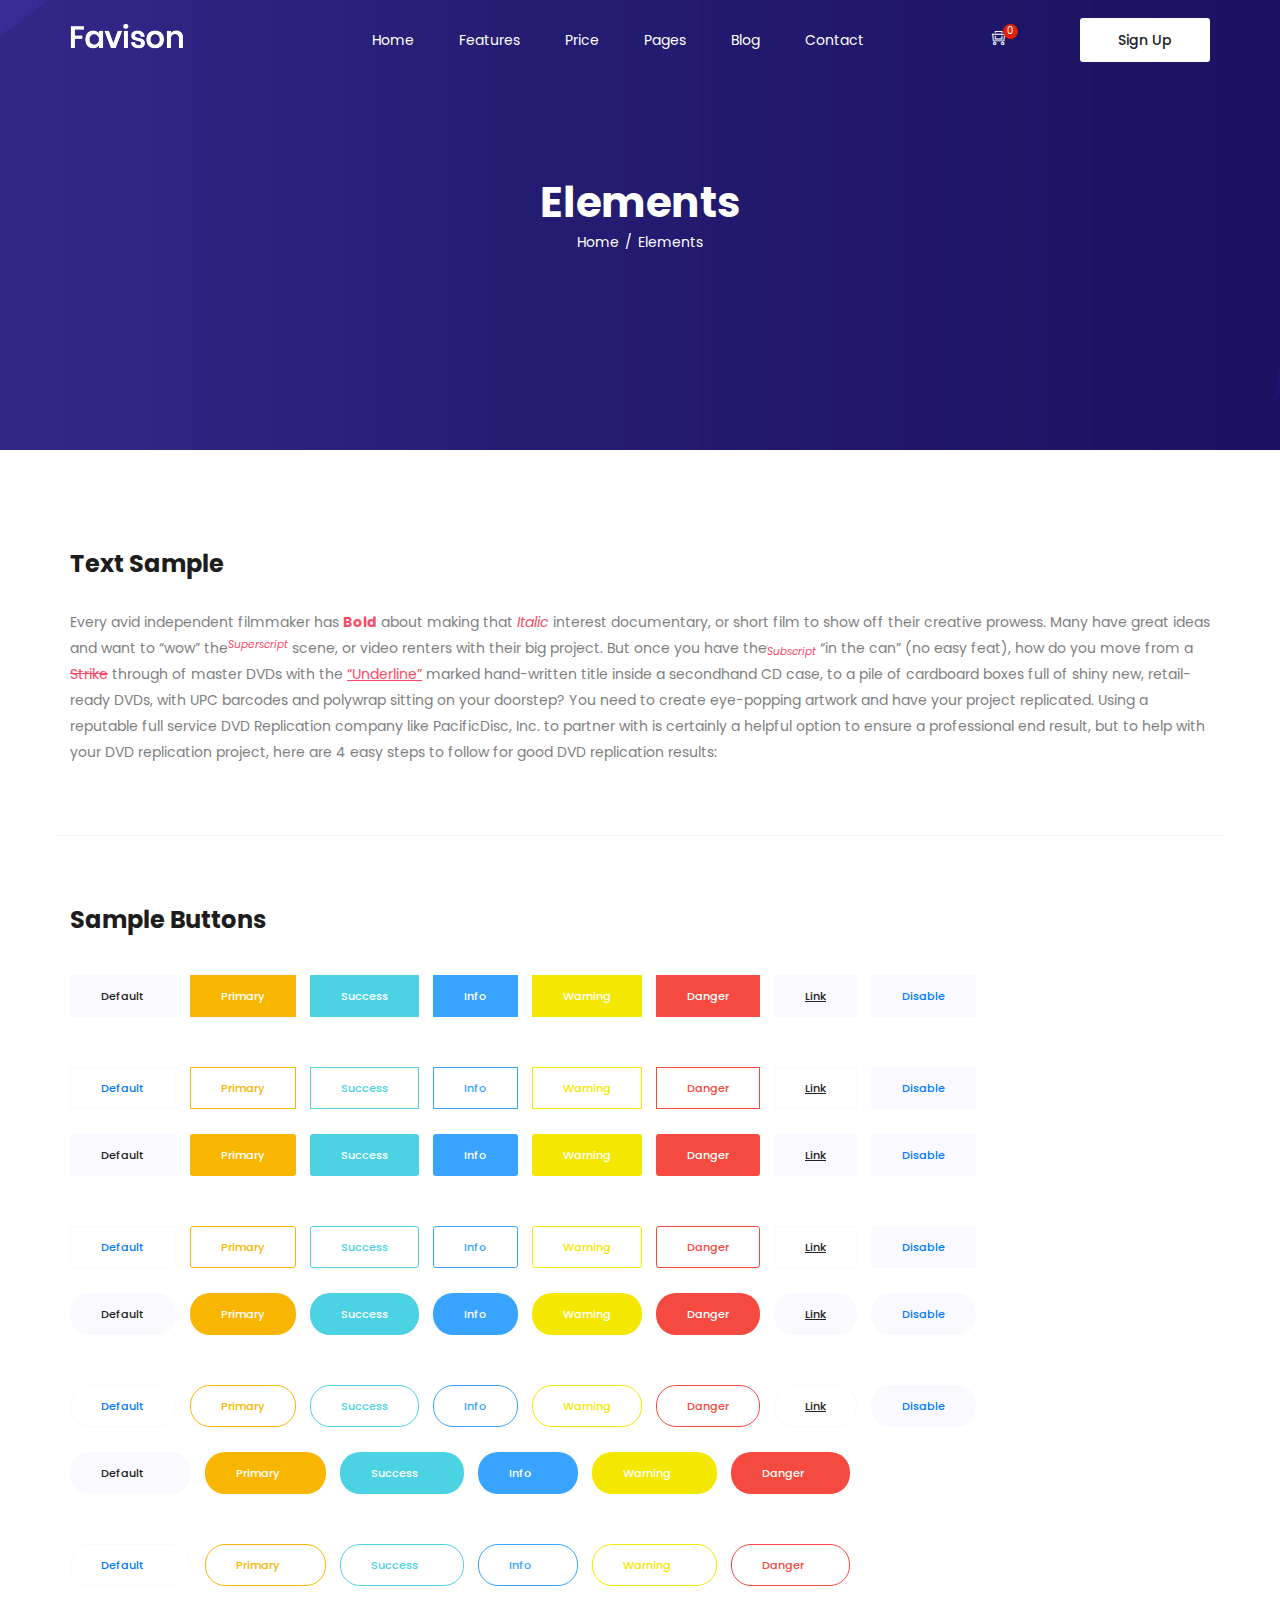
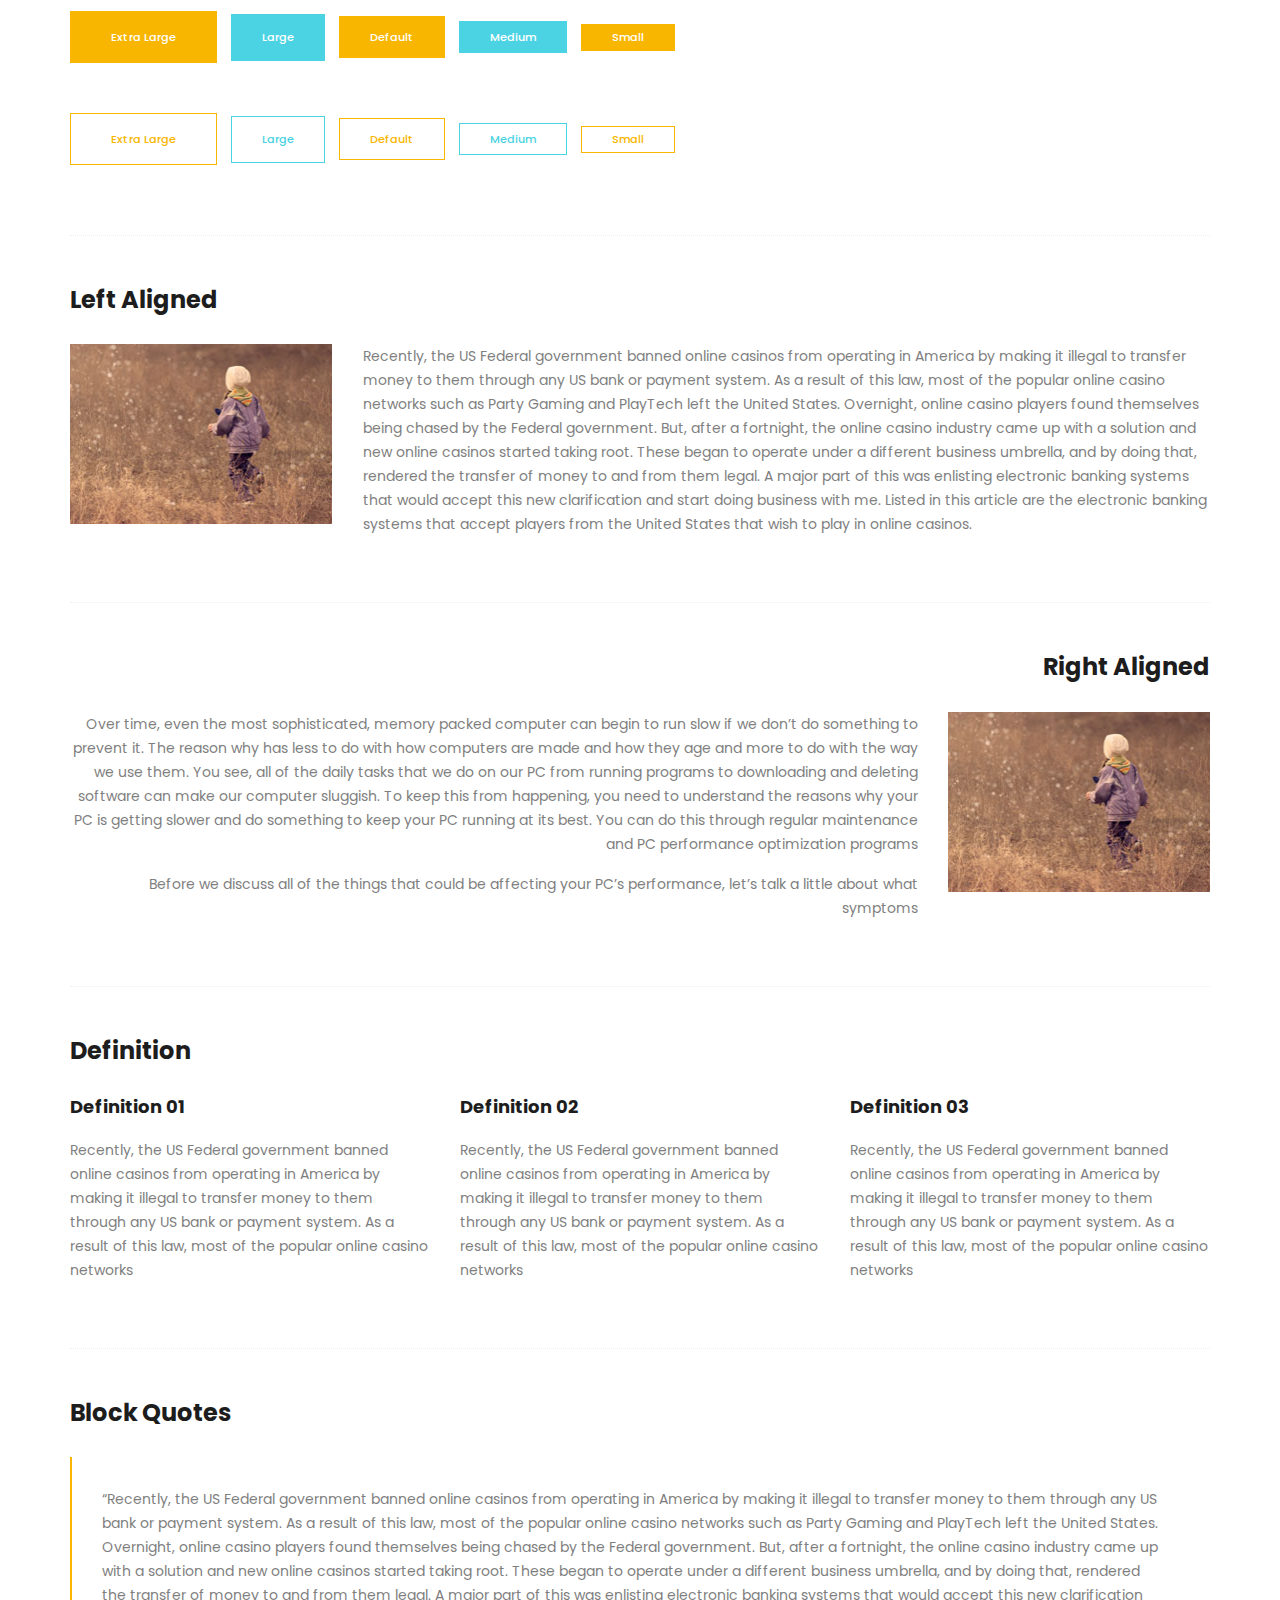
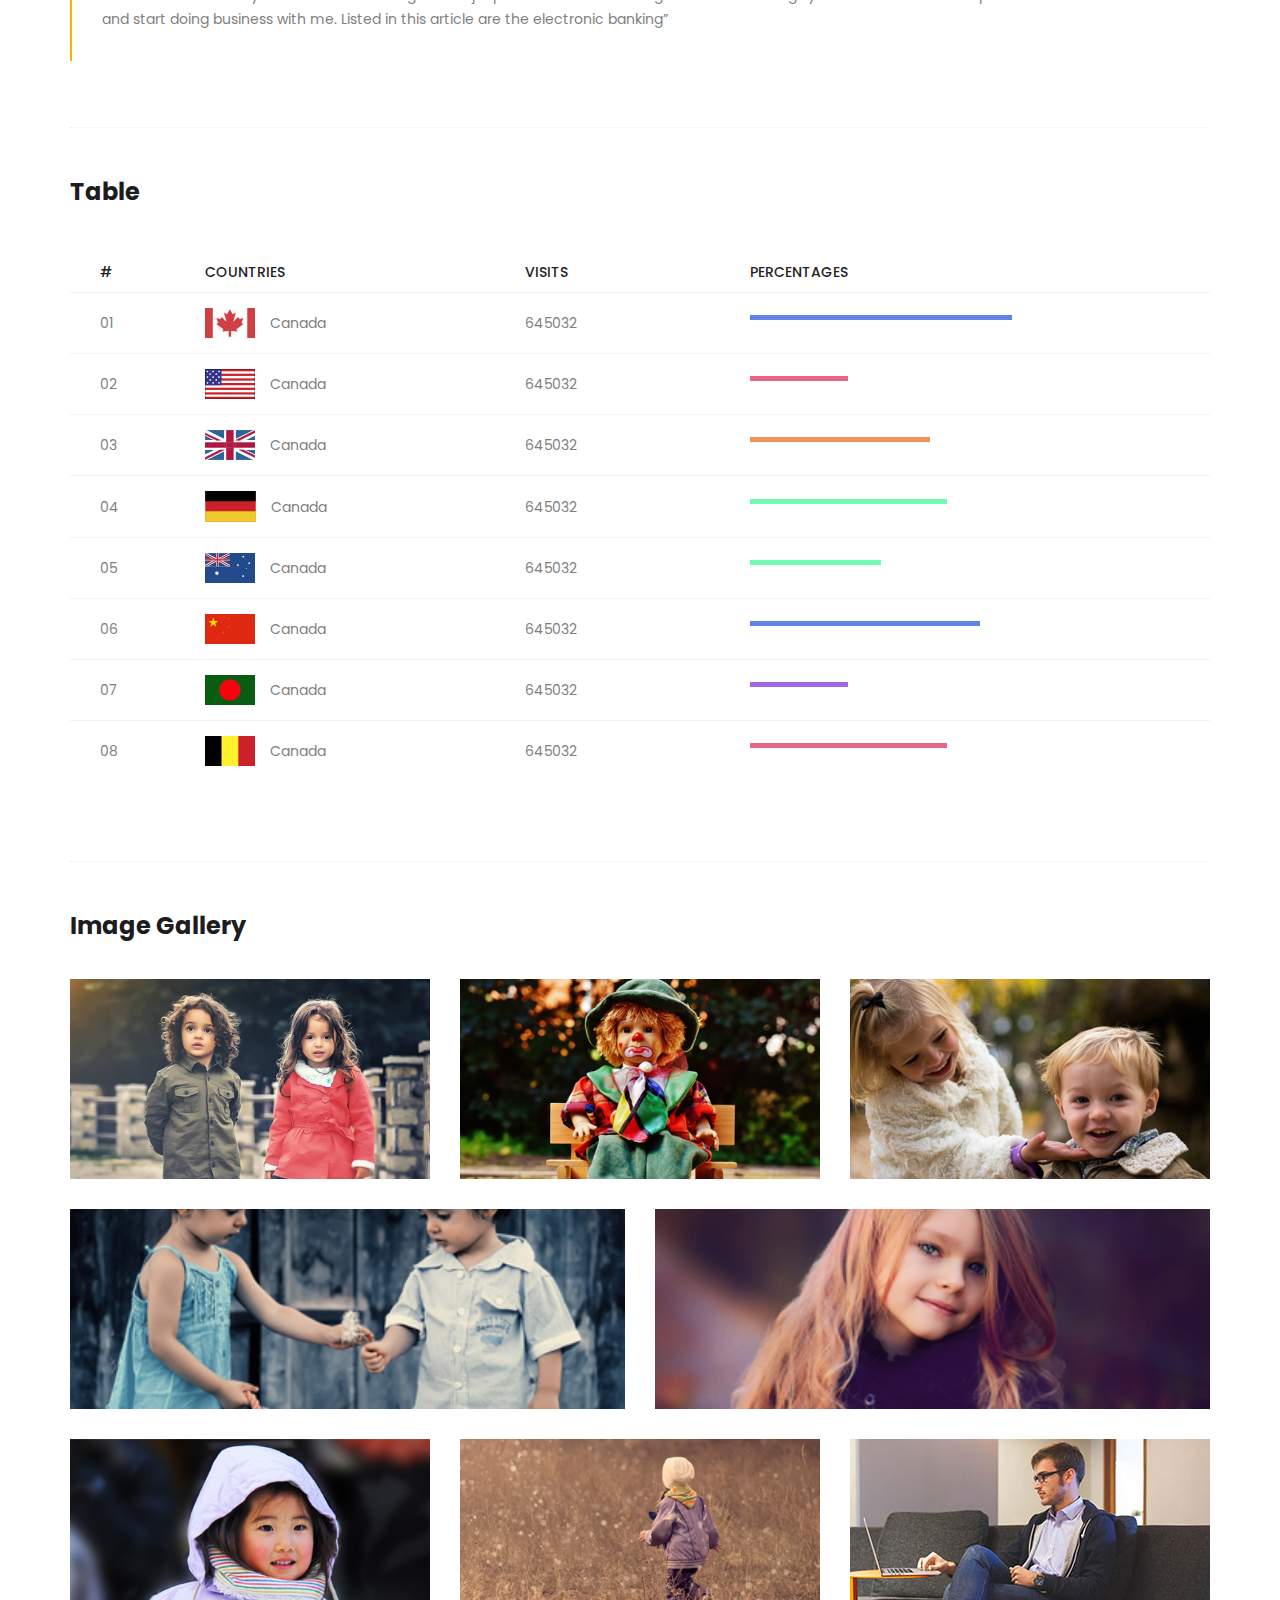
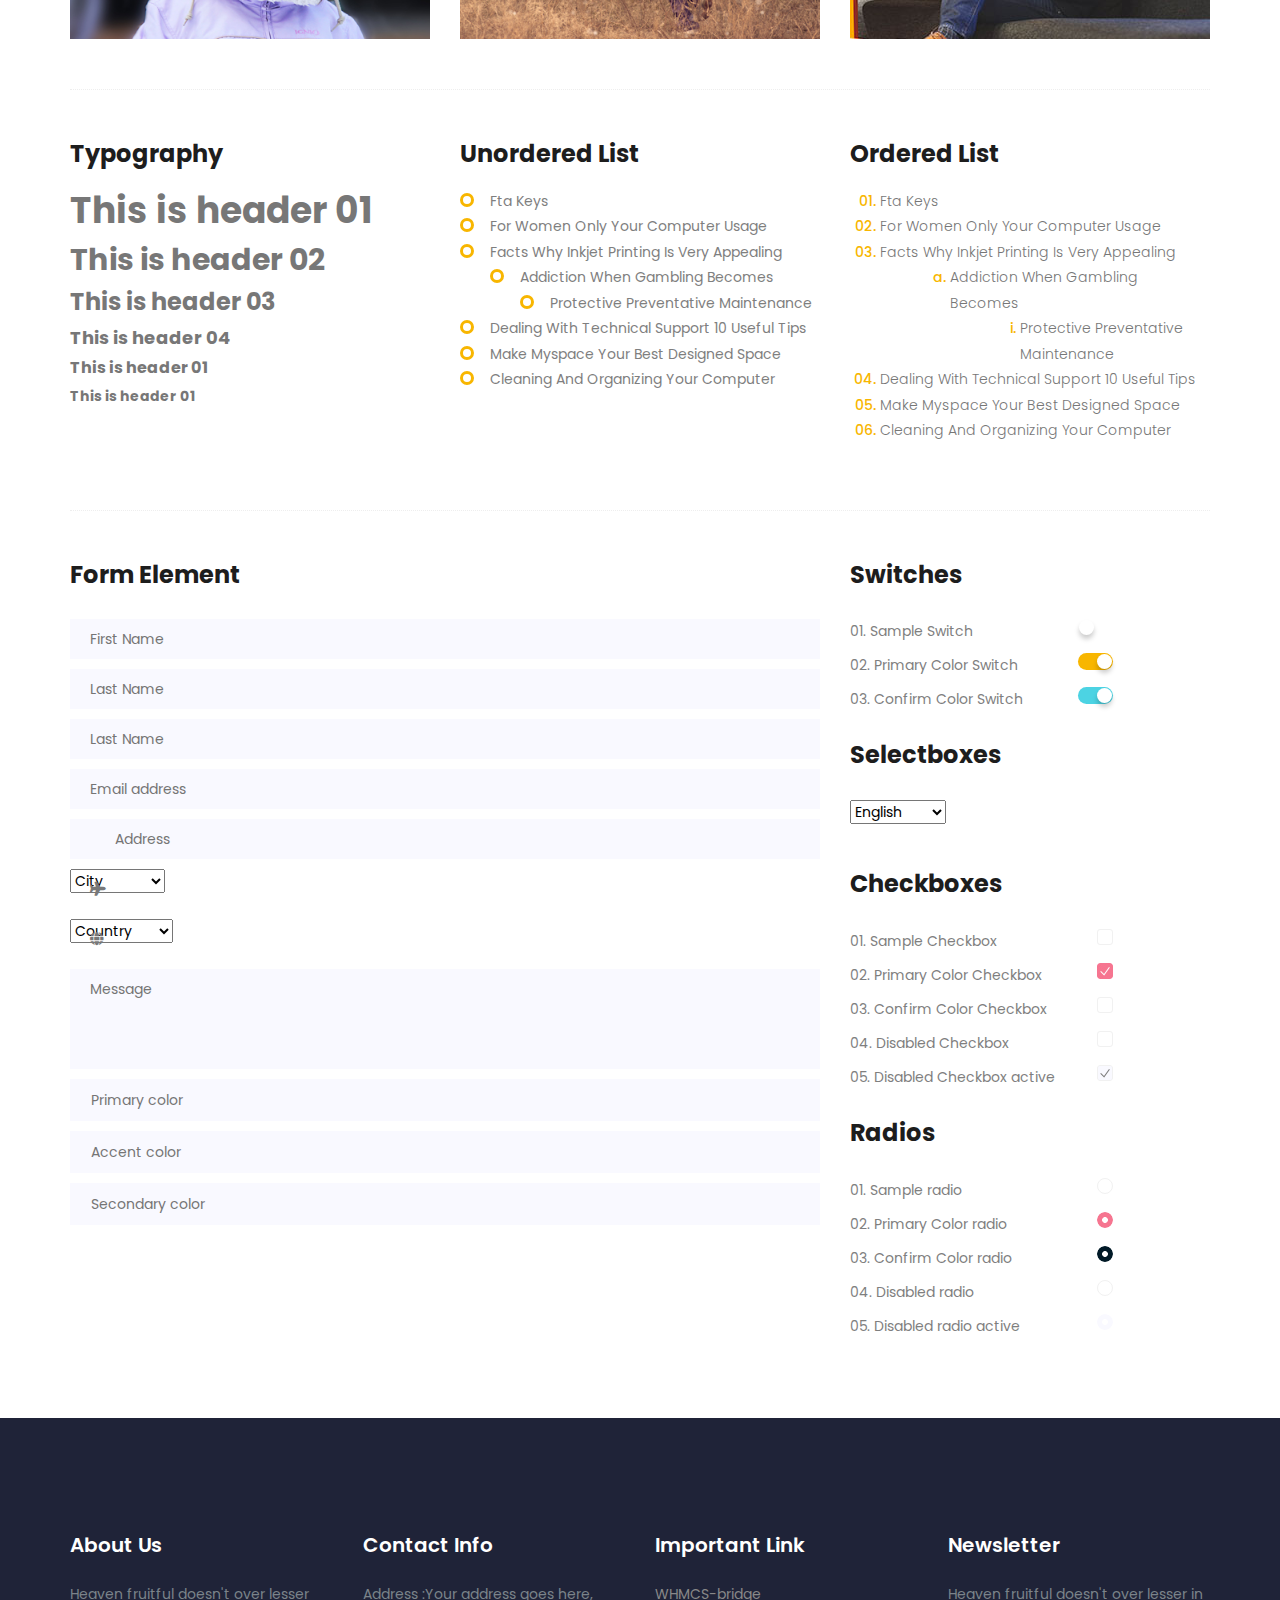
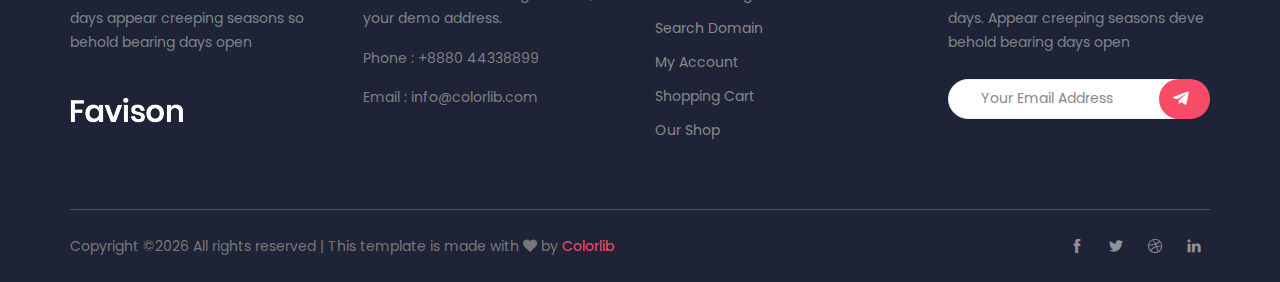
<file: element.html>
<!doctype html>
<html lang="en">
<head>
    <!-- Required meta tags -->
    <meta charset="utf-8">
    <meta name="viewport" content="width=device-width, initial-scale=1, shrink-to-fit=no">
    <link rel="icon" href="img/favicon.png" type="image/png">
    <title>Favison SAAS</title>
    <!-- Bootstrap CSS -->
    <link rel="stylesheet" href="css/bootstrap.css">
    <link rel="stylesheet" href="css/themify-icons.css">
    <link rel="stylesheet" href="vendors/fontawesome/css/all.min.css">
    <link rel="stylesheet" href="vendors/owl-carousel/owl.carousel.min.css">
    <link rel="stylesheet" href="vendors/animate-css/animate.css">
    <!-- main css -->
    <link rel="stylesheet" href="css/style.css">
    <link rel="stylesheet" href="css/responsive.css">
</head>
<body>

    <!--================Header Menu Area =================-->
    <header class="header_area">    
        <div class="main_menu">
            <nav class="navbar navbar-expand-lg navbar-light">
                <div class="container">
                    <!-- Brand and toggle get grouped for better mobile display -->
                    <a class="navbar-brand logo_h" href="index.html"><img src="img/logo.png" alt=""></a>
                    <button class="navbar-toggler" type="button" data-toggle="collapse" data-target="#navbarSupportedContent" aria-controls="navbarSupportedContent" aria-expanded="false" aria-label="Toggle navigation">
                        <span class="icon-bar"></span>
                        <span class="icon-bar"></span>
                        <span class="icon-bar"></span>
                    </button>
                    <!-- Collect the nav links, forms, and other content for toggling -->
                    <div class="collapse navbar-collapse offset" id="navbarSupportedContent">
                        <ul class="nav navbar-nav menu_nav ml-auto">
                            <li class="nav-item"><a class="nav-link" href="index.html">Home</a></li> 
                            <li class="nav-item"><a class="nav-link" href="feature.html">Features</a></li> 
                            <li class="nav-item"><a class="nav-link" href="price.html">Price</a></li>     
                            <li class="nav-item submenu dropdown">
                                <a href="#" class="nav-link dropdown-toggle" data-toggle="dropdown" role="button" aria-haspopup="true" aria-expanded="false">Pages</a>
                                <ul class="dropdown-menu">
                                    <li class="nav-item"><a class="nav-link" href="feature.html">Features</a></li> 
                                    <li class="nav-item"><a class="nav-link" href="price.html">Price</a></li>
                                    <li class="nav-item"><a class="nav-link" href="element.html">Element</a></li>
                                </ul>
                            </li>
                            <li class="nav-item submenu dropdown">
                                <a href="#" class="nav-link dropdown-toggle" data-toggle="dropdown" role="button" aria-haspopup="true" aria-expanded="false">Blog</a>
                                <ul class="dropdown-menu">
                                    <li class="nav-item"><a class="nav-link" href="blog.html">Blog</a></li>
                                    <li class="nav-item"><a class="nav-link" href="single-blog.html">Blog Details</a></li>
                                </ul>
                            </li> 
                            <li class="nav-item"><a class="nav-link" href="contact.html">Contact</a></li>
                        </ul>
                    </div>
                    <div class="right-button">
                        <ul>
                            <li class="shop-icon"><a href="#"><i class="ti-shopping-cart-full"></i><span>0</span></a></li>
                            <li><a class="sign_up" href="">Sign Up</a></li>
                        </ul>
                    </div> 
                </div>
            </nav>
        </div>
    </header>
    <!--================Header Menu Area =================-->


    <!--================Hero Banner Area Start =================-->
    <section class="hero-banner d-flex align-items-center">
        <div class="container text-center">
            <h2>Elements</h2>
            <nav aria-label="breadcrumb" class="banner-breadcrumb">
                <ol class="breadcrumb">
                    <li class="breadcrumb-item"><a href="#">Home</a></li>
                    <li class="breadcrumb-item active" aria-current="page">Elements</li>
                </ol>
            </nav>
        </div>
    </section>
    <!--================Hero Banner Area End =================-->


        <!-- Start Sample Area -->
      <section class="sample-text-area">
        <div class="container">
          <h3 class="text-heading title_color">Text Sample</h3>
          <p class="sample-text">
            Every avid independent filmmaker has <b>Bold</b> about making that <i>Italic</i> interest documentary, or short film to show off their creative prowess. Many have great ideas and want to “wow” the<sup>Superscript</sup> scene, or video renters with their big project.  But once you have the<sub>Subscript</sub> “in the can” (no easy feat), how do you move from a <del>Strike</del> through of master DVDs with the <u>“Underline”</u> marked hand-written title inside a secondhand CD case, to a pile of cardboard boxes full of shiny new, retail-ready DVDs, with UPC barcodes and polywrap sitting on your doorstep?  You need to create eye-popping artwork and have your project replicated. Using a reputable full service DVD Replication company like PacificDisc, Inc. to partner with is certainly a helpful option to ensure a professional end result, but to help with your DVD replication project, here are 4 easy steps to follow for good DVD replication results: 

          </p>
        </div>
      </section>
      <!-- End Sample Area -->
      <!-- Start Button -->
      <section class="button-area">
        <div class="container border-top-generic">
          <h3 class="text-heading title_color">Sample Buttons</h3>
          <div class="button-group-area">
            <a href="#" class="genric-btn default">Default</a>
            <a href="#" class="genric-btn primary">Primary</a>
            <a href="#" class="genric-btn success">Success</a>
            <a href="#" class="genric-btn info">Info</a>
            <a href="#" class="genric-btn warning">Warning</a>
            <a href="#" class="genric-btn danger">Danger</a>
            <a href="#" class="genric-btn link">Link</a>
            <a href="#" class="genric-btn disable">Disable</a>
          </div>
          <div class="button-group-area mt-10">
            <a href="#" class="genric-btn default-border">Default</a>
            <a href="#" class="genric-btn primary-border">Primary</a>
            <a href="#" class="genric-btn success-border">Success</a>
            <a href="#" class="genric-btn info-border">Info</a>
            <a href="#" class="genric-btn warning-border">Warning</a>
            <a href="#" class="genric-btn danger-border">Danger</a>
            <a href="#" class="genric-btn link-border">Link</a>
            <a href="#" class="genric-btn disable">Disable</a>
          </div>
          <div class="button-group-area mt-40">
            <a href="#" class="genric-btn default radius">Default</a>
            <a href="#" class="genric-btn primary radius">Primary</a>
            <a href="#" class="genric-btn success radius">Success</a>
            <a href="#" class="genric-btn info radius">Info</a>
            <a href="#" class="genric-btn warning radius">Warning</a>
            <a href="#" class="genric-btn danger radius">Danger</a>
            <a href="#" class="genric-btn link radius">Link</a>
            <a href="#" class="genric-btn disable radius">Disable</a>
          </div>
          <div class="button-group-area mt-10">
            <a href="#" class="genric-btn default-border radius">Default</a>
            <a href="#" class="genric-btn primary-border radius">Primary</a>
            <a href="#" class="genric-btn success-border radius">Success</a>
            <a href="#" class="genric-btn info-border radius">Info</a>
            <a href="#" class="genric-btn warning-border radius">Warning</a>
            <a href="#" class="genric-btn danger-border radius">Danger</a>
            <a href="#" class="genric-btn link-border radius">Link</a>
            <a href="#" class="genric-btn disable radius">Disable</a>
          </div>
          <div class="button-group-area mt-40">
            <a href="#" class="genric-btn default circle">Default</a>
            <a href="#" class="genric-btn primary circle">Primary</a>
            <a href="#" class="genric-btn success circle">Success</a>
            <a href="#" class="genric-btn info circle">Info</a>
            <a href="#" class="genric-btn warning circle">Warning</a>
            <a href="#" class="genric-btn danger circle">Danger</a>
            <a href="#" class="genric-btn link circle">Link</a>
            <a href="#" class="genric-btn disable circle">Disable</a>
          </div>
          <div class="button-group-area mt-10">
            <a href="#" class="genric-btn default-border circle">Default</a>
            <a href="#" class="genric-btn primary-border circle">Primary</a>
            <a href="#" class="genric-btn success-border circle">Success</a>
            <a href="#" class="genric-btn info-border circle">Info</a>
            <a href="#" class="genric-btn warning-border circle">Warning</a>
            <a href="#" class="genric-btn danger-border circle">Danger</a>
            <a href="#" class="genric-btn link-border circle">Link</a>
            <a href="#" class="genric-btn disable circle">Disable</a>
          </div>
          <div class="button-group-area mt-40">
            <a href="#" class="genric-btn default circle arrow">Default<span class="lnr lnr-arrow-right"></span></a>
            <a href="#" class="genric-btn primary circle arrow">Primary<span class="lnr lnr-arrow-right"></span></a>
            <a href="#" class="genric-btn success circle arrow">Success<span class="lnr lnr-arrow-right"></span></a>
            <a href="#" class="genric-btn info circle arrow">Info<span class="lnr lnr-arrow-right"></span></a>
            <a href="#" class="genric-btn warning circle arrow">Warning<span class="lnr lnr-arrow-right"></span></a>
            <a href="#" class="genric-btn danger circle arrow">Danger<span class="lnr lnr-arrow-right"></span></a>
          </div>
          <div class="button-group-area mt-10">
            <a href="#" class="genric-btn default-border circle arrow">Default<span class="lnr lnr-arrow-right"></span></a>
            <a href="#" class="genric-btn primary-border circle arrow">Primary<span class="lnr lnr-arrow-right"></span></a>
            <a href="#" class="genric-btn success-border circle arrow">Success<span class="lnr lnr-arrow-right"></span></a>
            <a href="#" class="genric-btn info-border circle arrow">Info<span class="lnr lnr-arrow-right"></span></a>
            <a href="#" class="genric-btn warning-border circle arrow">Warning<span class="lnr lnr-arrow-right"></span></a>
            <a href="#" class="genric-btn danger-border circle arrow">Danger<span class="lnr lnr-arrow-right"></span></a>
          </div>
          <div class="button-group-area mt-40">
            <a href="#" class="genric-btn primary e-large">Extra Large</a>
            <a href="#" class="genric-btn success large">Large</a>
            <a href="#" class="genric-btn primary">Default</a>
            <a href="#" class="genric-btn success medium">Medium</a>
            <a href="#" class="genric-btn primary small">Small</a>
          </div>
          <div class="button-group-area mt-10">
            <a href="#" class="genric-btn primary-border e-large">Extra Large</a>
            <a href="#" class="genric-btn success-border large">Large</a>
            <a href="#" class="genric-btn primary-border">Default</a>
            <a href="#" class="genric-btn success-border medium">Medium</a>
            <a href="#" class="genric-btn primary-border small">Small</a>
          </div>
        </div>
      </section>
      <!-- End Button -->
      <!-- Start Align Area -->
      <div class="whole-wrap">
        <div class="container">
          <div class="section-top-border">
            <h3 class="mb-30 title_color">Left Aligned</h3>
            <div class="row">
              <div class="col-md-3">
                <img src="img/elements/d.jpg" alt="" class="img-fluid">
              </div>
              <div class="col-md-9 mt-sm-20 left-align-p">
                <p>Recently, the US Federal government banned online casinos from operating in America by making it illegal to transfer money to them through any US bank or payment system. As a result of this law, most of the popular online casino networks such as Party Gaming and PlayTech left the United States. Overnight, online casino players found themselves being chased by the Federal government. But, after a fortnight, the online casino industry came up with a solution and new online casinos started taking root. These began to operate under a different business umbrella, and by doing that, rendered the transfer of money to and from them legal. A major part of this was enlisting electronic banking systems that would accept this new clarification and start doing business with me. Listed in this article are the electronic banking systems that accept players from the United States that wish to play in online casinos.</p>
              </div>
            </div>
          </div>
          <div class="section-top-border text-right">
            <h3 class="mb-30 title_color">Right Aligned</h3>
            <div class="row">
              <div class="col-md-9">
                <p class="text-right">Over time, even the most sophisticated, memory packed computer can begin to run slow if we don’t do something to prevent it. The reason why has less to do with how computers are made and how they age and more to do with the way we use them. You see, all of the daily tasks that we do on our PC from running programs to downloading and deleting software can make our computer sluggish. To keep this from happening, you need to understand the reasons why your PC is getting slower and do something to keep your PC running at its best. You can do this through regular maintenance and PC performance optimization programs</p>
                <p class="text-right">Before we discuss all of the things that could be affecting your PC’s performance, let’s talk a little about what symptoms</p>
              </div>
              <div class="col-md-3">
                <img src="img/elements/d.jpg" alt="" class="img-fluid">
              </div>
            </div>
          </div>
          <div class="section-top-border">
            <h3 class="mb-30 title_color">Definition</h3>
            <div class="row">
              <div class="col-md-4">
                <div class="single-defination">
                  <h4 class="mb-20">Definition 01</h4>
                  <p>Recently, the US Federal government banned online casinos from operating in America by making it illegal to transfer money to them through any US bank or payment system. As a result of this law, most of the popular online casino networks</p>
                </div>
              </div>
              <div class="col-md-4">
                <div class="single-defination">
                  <h4 class="mb-20">Definition 02</h4>
                  <p>Recently, the US Federal government banned online casinos from operating in America by making it illegal to transfer money to them through any US bank or payment system. As a result of this law, most of the popular online casino networks</p>
                </div>
              </div>
              <div class="col-md-4">
                <div class="single-defination">
                  <h4 class="mb-20">Definition 03</h4>
                  <p>Recently, the US Federal government banned online casinos from operating in America by making it illegal to transfer money to them through any US bank or payment system. As a result of this law, most of the popular online casino networks</p>
                </div>
              </div>
            </div>
          </div>
          <div class="section-top-border">
            <h3 class="mb-30 title_color">Block Quotes</h3>
            <div class="row">
              <div class="col-lg-12">
                <blockquote class="generic-blockquote">
                  “Recently, the US Federal government banned online casinos from operating in America by making it illegal to transfer money to them through any US bank or payment system. As a result of this law, most of the popular online casino networks such as Party Gaming and PlayTech left the United States. Overnight, online casino players found themselves being chased by the Federal government. But, after a fortnight, the online casino industry came up with a solution and new online casinos started taking root. These began to operate under a different business umbrella, and by doing that, rendered the transfer of money to and from them legal. A major part of this was enlisting electronic banking systems that would accept this new clarification and start doing business with me. Listed in this article are the electronic banking” 
                </blockquote>
              </div>
            </div>
          </div>
          <div class="section-top-border">
            <h3 class="mb-30 title_color">Table</h3>
            <div class="progress-table-wrap">
              <div class="progress-table">
                <div class="table-head">
                  <div class="serial">#</div>
                  <div class="country">Countries</div>
                  <div class="visit">Visits</div>
                  <div class="percentage">Percentages</div>
                </div>
                <div class="table-row">
                  <div class="serial">01</div>
                  <div class="country"> <img src="img/elements/f1.jpg" alt="flag">Canada</div>
                  <div class="visit">645032</div>
                  <div class="percentage">
                    <div class="progress">
                      <div class="progress-bar color-1" role="progressbar" style="width: 80%" aria-valuenow="80" aria-valuemin="0" aria-valuemax="100"></div>
                    </div>
                  </div>
                </div>
                <div class="table-row">
                  <div class="serial">02</div>
                  <div class="country"> <img src="img/elements/f2.jpg" alt="flag">Canada</div>
                  <div class="visit">645032</div>
                  <div class="percentage">
                    <div class="progress">
                      <div class="progress-bar color-2" role="progressbar" style="width: 30%" aria-valuenow="30" aria-valuemin="0" aria-valuemax="100"></div>
                    </div>
                  </div>
                </div>
                <div class="table-row">
                  <div class="serial">03</div>
                  <div class="country"> <img src="img/elements/f3.jpg" alt="flag">Canada</div>
                  <div class="visit">645032</div>
                  <div class="percentage">
                    <div class="progress">
                      <div class="progress-bar color-3" role="progressbar" style="width: 55%" aria-valuenow="55" aria-valuemin="0" aria-valuemax="100"></div>
                    </div>
                  </div>
                </div>
                <div class="table-row">
                  <div class="serial">04</div>
                  <div class="country"> <img src="img/elements/f4.jpg" alt="flag">Canada</div>
                  <div class="visit">645032</div>
                  <div class="percentage">
                    <div class="progress">
                      <div class="progress-bar color-4" role="progressbar" style="width: 60%" aria-valuenow="60" aria-valuemin="0" aria-valuemax="100"></div>
                    </div>
                  </div>
                </div>
                <div class="table-row">
                  <div class="serial">05</div>
                  <div class="country"> <img src="img/elements/f5.jpg" alt="flag">Canada</div>
                  <div class="visit">645032</div>
                  <div class="percentage">
                    <div class="progress">
                      <div class="progress-bar color-5" role="progressbar" style="width: 40%" aria-valuenow="40" aria-valuemin="0" aria-valuemax="100"></div>
                    </div>
                  </div>
                </div>
                <div class="table-row">
                  <div class="serial">06</div>
                  <div class="country"> <img src="img/elements/f6.jpg" alt="flag">Canada</div>
                  <div class="visit">645032</div>
                  <div class="percentage">
                    <div class="progress">
                      <div class="progress-bar color-6" role="progressbar" style="width: 70%" aria-valuenow="70" aria-valuemin="0" aria-valuemax="100"></div>
                    </div>
                  </div>
                </div>
                <div class="table-row">
                  <div class="serial">07</div>
                  <div class="country"> <img src="img/elements/f7.jpg" alt="flag">Canada</div>
                  <div class="visit">645032</div>
                  <div class="percentage">
                    <div class="progress">
                      <div class="progress-bar color-7" role="progressbar" style="width: 30%" aria-valuenow="30" aria-valuemin="0" aria-valuemax="100"></div>
                    </div>
                  </div>
                </div>
                <div class="table-row">
                  <div class="serial">08</div>
                  <div class="country"> <img src="img/elements/f8.jpg" alt="flag">Canada</div>
                  <div class="visit">645032</div>
                  <div class="percentage">
                    <div class="progress">
                      <div class="progress-bar color-8" role="progressbar" style="width: 60%" aria-valuenow="60" aria-valuemin="0" aria-valuemax="100"></div>
                    </div>
                  </div>
                </div>
              </div>
            </div>
          </div>
          <div class="section-top-border">
            <h3 class="title_color">Image Gallery</h3>
            <div class="row gallery-item">
              <div class="col-md-4">
                <a href="img/elements/g1.jpg" class="img-gal"><div class="single-gallery-image" style="background: url(img/elements/g1.jpg);"></div></a>
              </div>
              <div class="col-md-4">
                <a href="img/elements/g2.jpg" class="img-gal"><div class="single-gallery-image" style="background: url(img/elements/g2.jpg);"></div></a>
              </div>
              <div class="col-md-4">
                <a href="img/elements/g3.jpg" class="img-gal"><div class="single-gallery-image" style="background: url(img/elements/g3.jpg);"></div></a>
              </div>
              <div class="col-md-6">
                <a href="img/elements/g4.jpg" class="img-gal"><div class="single-gallery-image" style="background: url(img/elements/g4.jpg);"></div></a>
              </div>
              <div class="col-md-6">
                <a href="img/elements/g5.jpg" class="img-gal"><div class="single-gallery-image" style="background: url(img/elements/g5.jpg);"></div></a>
              </div>
              <div class="col-md-4">
                <a href="img/elements/g6.jpg" class="img-gal"><div class="single-gallery-image" style="background: url(img/elements/g6.jpg);"></div></a>
              </div>
              <div class="col-md-4">
                <a href="img/elements/g7.jpg" class="img-gal"><div class="single-gallery-image" style="background: url(img/elements/g7.jpg);"></div></a>
              </div>
              <div class="col-md-4">
                <a href="img/elements/g8.jpg" class="img-gal"><div class="single-gallery-image" style="background: url(img/elements/g8.jpg);"></div></a>
              </div>
            </div>
          </div>
          <div class="section-top-border">
            <div class="row">
              <div class="col-lg-4 col-sm-6 typo-sec">
                <h3 class="mb-20 title_color">Typography</h3>
                <div class="typography">
                  <h1 class="typo-list">This is header 01</h1>
                  <h2 class="typo-list">This is header 02</h2>
                  <h3 class="typo-list">This is header 03</h3>
                  <h4 class="typo-list">This is header 04</h4>
                  <h5 class="typo-list">This is header 01</h5>
                  <h6 class="typo-list">This is header 01</h6>
                </div>
              </div>
              <div class="col-lg-4 col-sm-6 mt-sm-30 typo-sec">
                <h3 class="mb-20 title_color">Unordered List</h3>
                <div class="">
                  <ul class="unordered-list">
                    <li>Fta Keys</li>
                    <li>For Women Only Your Computer Usage</li>
                    <li>Facts Why Inkjet Printing Is Very Appealing
                      <ul>
                        <li>Addiction When Gambling Becomes
                          <ul>
                            <li>Protective Preventative Maintenance</li>
                          </ul>
                        </li>
                      </ul>
                    </li>
                    <li>Dealing With Technical Support 10 Useful Tips</li>
                    <li>Make Myspace Your Best Designed Space</li>
                    <li>Cleaning And Organizing Your Computer</li>
                  </ul>
                </div>
              </div>
              <div class="col-lg-4 col-sm-6 mt-sm-30 typo-sec">
                <h3 class="mb-20 title_color">Ordered List</h3>
                <div class="">
                  <ol class="ordered-list">
                    <li><span>Fta Keys</span></li>
                    <li><span>For Women Only Your Computer Usage</span></li>
                    <li><span>Facts Why Inkjet Printing Is Very Appealing</span>
                      <ol class="ordered-list-alpha">
                        <li><span>Addiction When Gambling Becomes</span>
                          <ol class="ordered-list-roman">
                            <li><span>Protective Preventative Maintenance</span></li>
                          </ol>
                        </li>
                      </ol>
                    </li>
                    <li><span>Dealing With Technical Support 10 Useful Tips</span></li>
                    <li><span>Make Myspace Your Best Designed Space</span></li>
                    <li><span>Cleaning And Organizing Your Computer</span></li>
                  </ol>
                </div>
              </div>
            </div>
          </div>
          <div class="section-top-border">
            <div class="row">
              <div class="col-lg-8 col-md-8">
                <h3 class="mb-30 title_color">Form Element</h3>
                <form action="#">
                  <div class="mt-10">
                    <input type="text" name="first_name" placeholder="First Name" onfocus="this.placeholder = ''" onblur="this.placeholder = 'First Name'" required class="single-input">
                  </div>
                  <div class="mt-10">
                    <input type="text" name="last_name" placeholder="Last Name" onfocus="this.placeholder = ''" onblur="this.placeholder = 'Last Name'" required class="single-input">
                  </div>
                  <div class="mt-10">
                    <input type="text" name="last_name" placeholder="Last Name" onfocus="this.placeholder = ''" onblur="this.placeholder = 'Last Name'" required class="single-input">
                  </div>
                  <div class="mt-10">
                    <input type="email" name="EMAIL" placeholder="Email address" onfocus="this.placeholder = ''" onblur="this.placeholder = 'Email address'" required class="single-input">
                  </div>
                  <div class="input-group-icon mt-10">
                    <div class="icon"><i class="fa fa-thumb-tack" aria-hidden="true"></i></div>
                    <input type="text" name="address" placeholder="Address" onfocus="this.placeholder = ''" onblur="this.placeholder = 'Address'" required class="single-input">
                  </div>
                  <div class="input-group-icon mt-10">
                    <div class="icon"><i class="fa fa-plane" aria-hidden="true"></i></div>
                    <div class="form-select" id="default-select">
                      <select>
                        <option value="1">City</option>
                        <option value="1">Dhaka</option>
                        <option value="1">Dilli</option>
                        <option value="1">Newyork</option>
                        <option value="1">Islamabad</option>
                      </select>
                    </div>
                  </div>
                  <div class="input-group-icon mt-10">
                    <div class="icon"><i class="fa fa-globe" aria-hidden="true"></i></div>
                    <div class="form-select" id="default-select2">
                      <select>
                        <option value="1">Country</option>
                        <option value="1">Bangladesh</option>
                        <option value="1">India</option>
                        <option value="1">England</option>
                        <option value="1">Srilanka</option>
                      </select>
                    </div>
                  </div>
                  
                  <div class="mt-10">
                    <textarea class="single-textarea" placeholder="Message" onfocus="this.placeholder = ''" onblur="this.placeholder = 'Message'" required></textarea>
                  </div>
                  <div class="mt-10">
                    <input type="text" name="first_name" placeholder="Primary color" onfocus="this.placeholder = ''" onblur="this.placeholder = 'Primary color'" required class="single-input-primary">
                  </div>
                  <div class="mt-10">
                    <input type="text" name="first_name" placeholder="Accent color" onfocus="this.placeholder = ''" onblur="this.placeholder = 'Accent color'" required class="single-input-accent">
                  </div>
                  <div class="mt-10">
                    <input type="text" name="first_name" placeholder="Secondary color" onfocus="this.placeholder = ''" onblur="this.placeholder = 'Secondary color'" required class="single-input-secondary">
                  </div>
                </form>
              </div>
              <div class="col-lg-3 col-md-4 mt-sm-30 element-wrap">
                <div class="single-element-widget">
                  <h3 class="mb-30 title_color">Switches</h3>
                  <div class="switch-wrap d-flex justify-content-between">
                    <p>01. Sample Switch</p>
                    <div class="primary-switch">
                      <input type="checkbox" id="default-switch">
                      <label for="default-switch"></label>
                    </div>
                  </div>
                  <div class="switch-wrap d-flex justify-content-between">
                    <p>02. Primary Color Switch</p>
                    <div class="primary-switch">
                      <input type="checkbox" id="primary-switch" checked>
                      <label for="primary-switch"></label>
                    </div>
                  </div>
                  <div class="switch-wrap d-flex justify-content-between">
                    <p>03. Confirm Color Switch</p>
                    <div class="confirm-switch">
                      <input type="checkbox" id="confirm-switch" checked>
                      <label for="confirm-switch"></label>
                    </div>
                  </div>
                </div>
                <div class="single-element-widget">
                  <h3 class="mb-30 title_color">Selectboxes</h3>
                  <div class="default-select" id="default-select">
                    <select>
                      <option value="1">English</option>
                      <option value="1">Spanish</option>
                      <option value="1">Arabic</option>
                      <option value="1">Portuguise</option>
                      <option value="1">Bengali</option>
                    </select>
                  </div>
                </div>
                <div class="single-element-widget">
                  <h3 class="mb-30 title_color">Checkboxes</h3>
                  <div class="switch-wrap d-flex justify-content-between">
                    <p>01. Sample Checkbox</p>
                    <div class="primary-checkbox">
                      <input type="checkbox" id="default-checkbox">
                      <label for="default-checkbox"></label>
                    </div>
                  </div>
                  <div class="switch-wrap d-flex justify-content-between">
                    <p>02. Primary Color Checkbox</p>
                    <div class="primary-checkbox">
                      <input type="checkbox" id="primary-checkbox" checked>
                      <label for="primary-checkbox"></label>
                    </div>
                  </div>
                  <div class="switch-wrap d-flex justify-content-between">
                    <p>03. Confirm Color Checkbox</p>
                    <div class="confirm-checkbox">
                      <input type="checkbox" id="confirm-checkbox">
                      <label for="confirm-checkbox"></label>
                    </div>
                  </div>
                  <div class="switch-wrap d-flex justify-content-between">
                    <p>04. Disabled Checkbox</p>
                    <div class="disabled-checkbox">
                      <input type="checkbox" id="disabled-checkbox" disabled>
                      <label for="disabled-checkbox"></label>
                    </div>
                  </div>
                  <div class="switch-wrap d-flex justify-content-between">
                    <p>05. Disabled Checkbox active</p>
                    <div class="disabled-checkbox">
                      <input type="checkbox" id="disabled-checkbox-active" checked disabled>
                      <label for="disabled-checkbox-active"></label>
                    </div>
                  </div>
                </div>
                <div class="single-element-widget">
                  <h3 class="mb-30 title_color">Radios</h3>
                  <div class="switch-wrap d-flex justify-content-between">
                    <p>01. Sample radio</p>
                    <div class="primary-radio">
                      <input type="checkbox" id="default-radio">
                      <label for="default-radio"></label>
                    </div>
                  </div>
                  <div class="switch-wrap d-flex justify-content-between">
                    <p>02. Primary Color radio</p>
                    <div class="primary-radio">
                      <input type="checkbox" id="primary-radio" checked>
                      <label for="primary-radio"></label>
                    </div>
                  </div>
                  <div class="switch-wrap d-flex justify-content-between">
                    <p>03. Confirm Color radio</p>
                    <div class="confirm-radio">
                      <input type="checkbox" id="confirm-radio" checked>
                      <label for="confirm-radio"></label>
                    </div>
                  </div>
                  <div class="switch-wrap d-flex justify-content-between">
                    <p>04. Disabled radio</p>
                    <div class="disabled-radio">
                      <input type="checkbox" id="disabled-radio" disabled>
                      <label for="disabled-radio"></label>
                    </div>
                  </div>
                  <div class="switch-wrap d-flex justify-content-between">
                    <p>05. Disabled radio active</p>
                    <div class="disabled-radio">
                      <input type="checkbox" id="disabled-radio-active" checked disabled>
                      <label for="disabled-radio-active"></label>
                    </div>
                  </div>
                </div>
              </div>
            </div>
          </div>
        </div>
      </div>
      <!-- End Align Area -->

 <!-- ================ start footer Area ================= -->
    <footer class="footer-area">
        <div class="container">
            <div class="row">

                <div class="col-lg-3 col-sm-6 mb-4 mb-xl-0 single-footer-widget">
                    <h4>About Us</h4>
                    <p>Heaven fruitful doesn't over lesser days appear creeping seasons so behold bearing days open</p>
                    <div class="footer-logo">
                        <img src="img/logo.png" alt="">
                    </div>
                </div>

                <div class="col-lg-3 col-sm-6 mb-4 mb-xl-0 single-footer-widget">
                    <h4>Contact Info</h4>
                    <div class="footer-address">
                        <p>Address :Your address goes
                        here, your demo address.</p>
                        <span>Phone : +8880 44338899</span>
                        <span>Email : info@colorlib.com</span>
                    </div>
                </div>

                <div class="col-lg-3 col-sm-6 mb-4 mb-xl-0 single-footer-widget">
                    <h4>Important Link</h4>
                    <ul>
                        <li><a href="#">WHMCS-bridge</a></li>
                        <li><a href="#">Search Domain</a></li>
                        <li><a href="#">My Account</a></li>
                        <li><a href="#">Shopping Cart</a></li>
                        <li><a href="#">Our Shop</a></li>
                    </ul>
                </div>

                <div class="col-lg-3 col-md-8 mb-4 mb-xl-0 single-footer-widget">
                    <h4>Newsletter</h4>
                    <p>Heaven fruitful doesn't over lesser in days. Appear creeping seasons deve behold bearing days open</p>

                    <div class="form-wrap" id="mc_embed_signup">
                        <form target="_blank" action="https://spondonit.us12.list-manage.com/subscribe/post?u=1462626880ade1ac87bd9c93a&amp;id=92a4423d01"
                        method="get">
                        <div class="input-group">
                            <input type="email" class="form-control" name="EMAIL" placeholder="Your Email Address" onfocus="this.placeholder = ''" onblur="this.placeholder = 'Your Email Address '">
                            <div class="input-group-append">
                                <button class="btn click-btn" type="submit">
                                    <i class="fab fa-telegram-plane"></i>
                                </button>
                            </div>
                        </div>
                        <div style="position: absolute; left: -5000px;">
                            <input name="b_36c4fd991d266f23781ded980_aefe40901a" tabindex="-1" value="" type="text">
                        </div>

                        <div class="info"></div>
                    </form>
                </div>

            </div>
        </div>
        <div class="footer-bottom row align-items-center text-center text-lg-left no-gutters">
            <p class="footer-text m-0 col-lg-8 col-md-12"><!-- Link back to Colorlib can't be removed. Template is licensed under CC BY 3.0. -->
Copyright &copy;<script>document.write(new Date().getFullYear());</script> All rights reserved | This template is made with <i class="fa fa-heart" aria-hidden="true"></i> by <a href="https://colorlib.com" target="_blank">Colorlib</a>
<!-- Link back to Colorlib can't be removed. Template is licensed under CC BY 3.0. --></p>
            <div class="col-lg-4 col-md-12 text-center text-lg-right footer-social">
                <a href="#"><i class="ti-facebook"></i></a>
                <a href="#"><i class="ti-twitter-alt"></i></a>
                <a href="#"><i class="ti-dribbble"></i></a>
                <a href="#"><i class="ti-linkedin"></i></a>
            </div>
        </div>
    </div>
</footer>
<!-- ================ End footer Area ================= -->






<!-- Optional JavaScript -->
<!-- jQuery first, then Popper.js, then Bootstrap JS -->
<script src="js/jquery-2.2.4.min.js"></script>
<script src="js/popper.js"></script>
<script src="js/bootstrap.min.js"></script>
<script src="vendors/owl-carousel/owl.carousel.min.js"></script>
<script src="js/jquery.ajaxchimp.min.js"></script>
<script src="js/waypoints.min.js"></script>
<script src="js/mail-script.js"></script>
<script src="js/contact.js"></script>
<script src="js/jquery.form.js"></script>
<script src="js/jquery.validate.min.js"></script>
<script src="js/mail-script.js"></script>
<script src="js/theme.js"></script>
</body>
</html>
</file>
<file: css/themify-icons.css>
@font-face {
	font-family: 'themify';
	src:url('../fonts/themify.eot?-fvbane');
	src:url('../fonts/themify.eot?#iefix-fvbane') format('embedded-opentype'),
		url('../fonts/themify.woff?-fvbane') format('woff'),
		url('../fonts/themify.ttf?-fvbane') format('truetype'),
		url('../fonts/themify.svg?-fvbane#themify') format('svg');
	font-weight: normal;
	font-style: normal;
}

[class^="ti-"], [class*=" ti-"] {
	font-family: 'themify';
	speak: none;
	font-style: normal;
	font-weight: normal;
	font-variant: normal;
	text-transform: none;
	line-height: 1;

	/* Better Font Rendering =========== */
	-webkit-font-smoothing: antialiased;
	-moz-osx-font-smoothing: grayscale;
}

.ti-wand:before {
	content: "\e600";
}
.ti-volume:before {
	content: "\e601";
}
.ti-user:before {
	content: "\e602";
}
.ti-unlock:before {
	content: "\e603";
}
.ti-unlink:before {
	content: "\e604";
}
.ti-trash:before {
	content: "\e605";
}
.ti-thought:before {
	content: "\e606";
}
.ti-target:before {
	content: "\e607";
}
.ti-tag:before {
	content: "\e608";
}
.ti-tablet:before {
	content: "\e609";
}
.ti-star:before {
	content: "\e60a";
}
.ti-spray:before {
	content: "\e60b";
}
.ti-signal:before {
	content: "\e60c";
}
.ti-shopping-cart:before {
	content: "\e60d";
}
.ti-shopping-cart-full:before {
	content: "\e60e";
}
.ti-settings:before {
	content: "\e60f";
}
.ti-search:before {
	content: "\e610";
}
.ti-zoom-in:before {
	content: "\e611";
}
.ti-zoom-out:before {
	content: "\e612";
}
.ti-cut:before {
	content: "\e613";
}
.ti-ruler:before {
	content: "\e614";
}
.ti-ruler-pencil:before {
	content: "\e615";
}
.ti-ruler-alt:before {
	content: "\e616";
}
.ti-bookmark:before {
	content: "\e617";
}
.ti-bookmark-alt:before {
	content: "\e618";
}
.ti-reload:before {
	content: "\e619";
}
.ti-plus:before {
	content: "\e61a";
}
.ti-pin:before {
	content: "\e61b";
}
.ti-pencil:before {
	content: "\e61c";
}
.ti-pencil-alt:before {
	content: "\e61d";
}
.ti-paint-roller:before {
	content: "\e61e";
}
.ti-paint-bucket:before {
	content: "\e61f";
}
.ti-na:before {
	content: "\e620";
}
.ti-mobile:before {
	content: "\e621";
}
.ti-minus:before {
	content: "\e622";
}
.ti-medall:before {
	content: "\e623";
}
.ti-medall-alt:before {
	content: "\e624";
}
.ti-marker:before {
	content: "\e625";
}
.ti-marker-alt:before {
	content: "\e626";
}
.ti-arrow-up:before {
	content: "\e627";
}
.ti-arrow-right:before {
	content: "\e628";
}
.ti-arrow-left:before {
	content: "\e629";
}
.ti-arrow-down:before {
	content: "\e62a";
}
.ti-lock:before {
	content: "\e62b";
}
.ti-location-arrow:before {
	content: "\e62c";
}
.ti-link:before {
	content: "\e62d";
}
.ti-layout:before {
	content: "\e62e";
}
.ti-layers:before {
	content: "\e62f";
}
.ti-layers-alt:before {
	content: "\e630";
}
.ti-key:before {
	content: "\e631";
}
.ti-import:before {
	content: "\e632";
}
.ti-image:before {
	content: "\e633";
}
.ti-heart:before {
	content: "\e634";
}
.ti-heart-broken:before {
	content: "\e635";
}
.ti-hand-stop:before {
	content: "\e636";
}
.ti-hand-open:before {
	content: "\e637";
}
.ti-hand-drag:before {
	content: "\e638";
}
.ti-folder:before {
	content: "\e639";
}
.ti-flag:before {
	content: "\e63a";
}
.ti-flag-alt:before {
	content: "\e63b";
}
.ti-flag-alt-2:before {
	content: "\e63c";
}
.ti-eye:before {
	content: "\e63d";
}
.ti-export:before {
	content: "\e63e";
}
.ti-exchange-vertical:before {
	content: "\e63f";
}
.ti-desktop:before {
	content: "\e640";
}
.ti-cup:before {
	content: "\e641";
}
.ti-crown:before {
	content: "\e642";
}
.ti-comments:before {
	content: "\e643";
}
.ti-comment:before {
	content: "\e644";
}
.ti-comment-alt:before {
	content: "\e645";
}
.ti-close:before {
	content: "\e646";
}
.ti-clip:before {
	content: "\e647";
}
.ti-angle-up:before {
	content: "\e648";
}
.ti-angle-right:before {
	content: "\e649";
}
.ti-angle-left:before {
	content: "\e64a";
}
.ti-angle-down:before {
	content: "\e64b";
}
.ti-check:before {
	content: "\e64c";
}
.ti-check-box:before {
	content: "\e64d";
}
.ti-camera:before {
	content: "\e64e";
}
.ti-announcement:before {
	content: "\e64f";
}
.ti-brush:before {
	content: "\e650";
}
.ti-briefcase:before {
	content: "\e651";
}
.ti-bolt:before {
	content: "\e652";
}
.ti-bolt-alt:before {
	content: "\e653";
}
.ti-blackboard:before {
	content: "\e654";
}
.ti-bag:before {
	content: "\e655";
}
.ti-move:before {
	content: "\e656";
}
.ti-arrows-vertical:before {
	content: "\e657";
}
.ti-arrows-horizontal:before {
	content: "\e658";
}
.ti-fullscreen:before {
	content: "\e659";
}
.ti-arrow-top-right:before {
	content: "\e65a";
}
.ti-arrow-top-left:before {
	content: "\e65b";
}
.ti-arrow-circle-up:before {
	content: "\e65c";
}
.ti-arrow-circle-right:before {
	content: "\e65d";
}
.ti-arrow-circle-left:before {
	content: "\e65e";
}
.ti-arrow-circle-down:before {
	content: "\e65f";
}
.ti-angle-double-up:before {
	content: "\e660";
}
.ti-angle-double-right:before {
	content: "\e661";
}
.ti-angle-double-left:before {
	content: "\e662";
}
.ti-angle-double-down:before {
	content: "\e663";
}
.ti-zip:before {
	content: "\e664";
}
.ti-world:before {
	content: "\e665";
}
.ti-wheelchair:before {
	content: "\e666";
}
.ti-view-list:before {
	content: "\e667";
}
.ti-view-list-alt:before {
	content: "\e668";
}
.ti-view-grid:before {
	content: "\e669";
}
.ti-uppercase:before {
	content: "\e66a";
}
.ti-upload:before {
	content: "\e66b";
}
.ti-underline:before {
	content: "\e66c";
}
.ti-truck:before {
	content: "\e66d";
}
.ti-timer:before {
	content: "\e66e";
}
.ti-ticket:before {
	content: "\e66f";
}
.ti-thumb-up:before {
	content: "\e670";
}
.ti-thumb-down:before {
	content: "\e671";
}
.ti-text:before {
	content: "\e672";
}
.ti-stats-up:before {
	content: "\e673";
}
.ti-stats-down:before {
	content: "\e674";
}
.ti-split-v:before {
	content: "\e675";
}
.ti-split-h:before {
	content: "\e676";
}
.ti-smallcap:before {
	content: "\e677";
}
.ti-shine:before {
	content: "\e678";
}
.ti-shift-right:before {
	content: "\e679";
}
.ti-shift-left:before {
	content: "\e67a";
}
.ti-shield:before {
	content: "\e67b";
}
.ti-notepad:before {
	content: "\e67c";
}
.ti-server:before {
	content: "\e67d";
}
.ti-quote-right:before {
	content: "\e67e";
}
.ti-quote-left:before {
	content: "\e67f";
}
.ti-pulse:before {
	content: "\e680";
}
.ti-printer:before {
	content: "\e681";
}
.ti-power-off:before {
	content: "\e682";
}
.ti-plug:before {
	content: "\e683";
}
.ti-pie-chart:before {
	content: "\e684";
}
.ti-paragraph:before {
	content: "\e685";
}
.ti-panel:before {
	content: "\e686";
}
.ti-package:before {
	content: "\e687";
}
.ti-music:before {
	content: "\e688";
}
.ti-music-alt:before {
	content: "\e689";
}
.ti-mouse:before {
	content: "\e68a";
}
.ti-mouse-alt:before {
	content: "\e68b";
}
.ti-money:before {
	content: "\e68c";
}
.ti-microphone:before {
	content: "\e68d";
}
.ti-menu:before {
	content: "\e68e";
}
.ti-menu-alt:before {
	content: "\e68f";
}
.ti-map:before {
	content: "\e690";
}
.ti-map-alt:before {
	content: "\e691";
}
.ti-loop:before {
	content: "\e692";
}
.ti-location-pin:before {
	content: "\e693";
}
.ti-list:before {
	content: "\e694";
}
.ti-light-bulb:before {
	content: "\e695";
}
.ti-Italic:before {
	content: "\e696";
}
.ti-info:before {
	content: "\e697";
}
.ti-infinite:before {
	content: "\e698";
}
.ti-id-badge:before {
	content: "\e699";
}
.ti-hummer:before {
	content: "\e69a";
}
.ti-home:before {
	content: "\e69b";
}
.ti-help:before {
	content: "\e69c";
}
.ti-headphone:before {
	content: "\e69d";
}
.ti-harddrives:before {
	content: "\e69e";
}
.ti-harddrive:before {
	content: "\e69f";
}
.ti-gift:before {
	content: "\e6a0";
}
.ti-game:before {
	content: "\e6a1";
}
.ti-filter:before {
	content: "\e6a2";
}
.ti-files:before {
	content: "\e6a3";
}
.ti-file:before {
	content: "\e6a4";
}
.ti-eraser:before {
	content: "\e6a5";
}
.ti-envelope:before {
	content: "\e6a6";
}
.ti-download:before {
	content: "\e6a7";
}
.ti-direction:before {
	content: "\e6a8";
}
.ti-direction-alt:before {
	content: "\e6a9";
}
.ti-dashboard:before {
	content: "\e6aa";
}
.ti-control-stop:before {
	content: "\e6ab";
}
.ti-control-shuffle:before {
	content: "\e6ac";
}
.ti-control-play:before {
	content: "\e6ad";
}
.ti-control-pause:before {
	content: "\e6ae";
}
.ti-control-forward:before {
	content: "\e6af";
}
.ti-control-backward:before {
	content: "\e6b0";
}
.ti-cloud:before {
	content: "\e6b1";
}
.ti-cloud-up:before {
	content: "\e6b2";
}
.ti-cloud-down:before {
	content: "\e6b3";
}
.ti-clipboard:before {
	content: "\e6b4";
}
.ti-car:before {
	content: "\e6b5";
}
.ti-calendar:before {
	content: "\e6b6";
}
.ti-book:before {
	content: "\e6b7";
}
.ti-bell:before {
	content: "\e6b8";
}
.ti-basketball:before {
	content: "\e6b9";
}
.ti-bar-chart:before {
	content: "\e6ba";
}
.ti-bar-chart-alt:before {
	content: "\e6bb";
}
.ti-back-right:before {
	content: "\e6bc";
}
.ti-back-left:before {
	content: "\e6bd";
}
.ti-arrows-corner:before {
	content: "\e6be";
}
.ti-archive:before {
	content: "\e6bf";
}
.ti-anchor:before {
	content: "\e6c0";
}
.ti-align-right:before {
	content: "\e6c1";
}
.ti-align-left:before {
	content: "\e6c2";
}
.ti-align-justify:before {
	content: "\e6c3";
}
.ti-align-center:before {
	content: "\e6c4";
}
.ti-alert:before {
	content: "\e6c5";
}
.ti-alarm-clock:before {
	content: "\e6c6";
}
.ti-agenda:before {
	content: "\e6c7";
}
.ti-write:before {
	content: "\e6c8";
}
.ti-window:before {
	content: "\e6c9";
}
.ti-widgetized:before {
	content: "\e6ca";
}
.ti-widget:before {
	content: "\e6cb";
}
.ti-widget-alt:before {
	content: "\e6cc";
}
.ti-wallet:before {
	content: "\e6cd";
}
.ti-video-clapper:before {
	content: "\e6ce";
}
.ti-video-camera:before {
	content: "\e6cf";
}
.ti-vector:before {
	content: "\e6d0";
}
.ti-themify-logo:before {
	content: "\e6d1";
}
.ti-themify-favicon:before {
	content: "\e6d2";
}
.ti-themify-favicon-alt:before {
	content: "\e6d3";
}
.ti-support:before {
	content: "\e6d4";
}
.ti-stamp:before {
	content: "\e6d5";
}
.ti-split-v-alt:before {
	content: "\e6d6";
}
.ti-slice:before {
	content: "\e6d7";
}
.ti-shortcode:before {
	content: "\e6d8";
}
.ti-shift-right-alt:before {
	content: "\e6d9";
}
.ti-shift-left-alt:before {
	content: "\e6da";
}
.ti-ruler-alt-2:before {
	content: "\e6db";
}
.ti-receipt:before {
	content: "\e6dc";
}
.ti-pin2:before {
	content: "\e6dd";
}
.ti-pin-alt:before {
	content: "\e6de";
}
.ti-pencil-alt2:before {
	content: "\e6df";
}
.ti-palette:before {
	content: "\e6e0";
}
.ti-more:before {
	content: "\e6e1";
}
.ti-more-alt:before {
	content: "\e6e2";
}
.ti-microphone-alt:before {
	content: "\e6e3";
}
.ti-magnet:before {
	content: "\e6e4";
}
.ti-line-double:before {
	content: "\e6e5";
}
.ti-line-dotted:before {
	content: "\e6e6";
}
.ti-line-dashed:before {
	content: "\e6e7";
}
.ti-layout-width-full:before {
	content: "\e6e8";
}
.ti-layout-width-default:before {
	content: "\e6e9";
}
.ti-layout-width-default-alt:before {
	content: "\e6ea";
}
.ti-layout-tab:before {
	content: "\e6eb";
}
.ti-layout-tab-window:before {
	content: "\e6ec";
}
.ti-layout-tab-v:before {
	content: "\e6ed";
}
.ti-layout-tab-min:before {
	content: "\e6ee";
}
.ti-layout-slider:before {
	content: "\e6ef";
}
.ti-layout-slider-alt:before {
	content: "\e6f0";
}
.ti-layout-sidebar-right:before {
	content: "\e6f1";
}
.ti-layout-sidebar-none:before {
	content: "\e6f2";
}
.ti-layout-sidebar-left:before {
	content: "\e6f3";
}
.ti-layout-placeholder:before {
	content: "\e6f4";
}
.ti-layout-menu:before {
	content: "\e6f5";
}
.ti-layout-menu-v:before {
	content: "\e6f6";
}
.ti-layout-menu-separated:before {
	content: "\e6f7";
}
.ti-layout-menu-full:before {
	content: "\e6f8";
}
.ti-layout-media-right-alt:before {
	content: "\e6f9";
}
.ti-layout-media-right:before {
	content: "\e6fa";
}
.ti-layout-media-overlay:before {
	content: "\e6fb";
}
.ti-layout-media-overlay-alt:before {
	content: "\e6fc";
}
.ti-layout-media-overlay-alt-2:before {
	content: "\e6fd";
}
.ti-layout-media-left-alt:before {
	content: "\e6fe";
}
.ti-layout-media-left:before {
	content: "\e6ff";
}
.ti-layout-media-center-alt:before {
	content: "\e700";
}
.ti-layout-media-center:before {
	content: "\e701";
}
.ti-layout-list-thumb:before {
	content: "\e702";
}
.ti-layout-list-thumb-alt:before {
	content: "\e703";
}
.ti-layout-list-post:before {
	content: "\e704";
}
.ti-layout-list-large-image:before {
	content: "\e705";
}
.ti-layout-line-solid:before {
	content: "\e706";
}
.ti-layout-grid4:before {
	content: "\e707";
}
.ti-layout-grid3:before {
	content: "\e708";
}
.ti-layout-grid2:before {
	content: "\e709";
}
.ti-layout-grid2-thumb:before {
	content: "\e70a";
}
.ti-layout-cta-right:before {
	content: "\e70b";
}
.ti-layout-cta-left:before {
	content: "\e70c";
}
.ti-layout-cta-center:before {
	content: "\e70d";
}
.ti-layout-cta-btn-right:before {
	content: "\e70e";
}
.ti-layout-cta-btn-left:before {
	content: "\e70f";
}
.ti-layout-column4:before {
	content: "\e710";
}
.ti-layout-column3:before {
	content: "\e711";
}
.ti-layout-column2:before {
	content: "\e712";
}
.ti-layout-accordion-separated:before {
	content: "\e713";
}
.ti-layout-accordion-merged:before {
	content: "\e714";
}
.ti-layout-accordion-list:before {
	content: "\e715";
}
.ti-ink-pen:before {
	content: "\e716";
}
.ti-info-alt:before {
	content: "\e717";
}
.ti-help-alt:before {
	content: "\e718";
}
.ti-headphone-alt:before {
	content: "\e719";
}
.ti-hand-point-up:before {
	content: "\e71a";
}
.ti-hand-point-right:before {
	content: "\e71b";
}
.ti-hand-point-left:before {
	content: "\e71c";
}
.ti-hand-point-down:before {
	content: "\e71d";
}
.ti-gallery:before {
	content: "\e71e";
}
.ti-face-smile:before {
	content: "\e71f";
}
.ti-face-sad:before {
	content: "\e720";
}
.ti-credit-card:before {
	content: "\e721";
}
.ti-control-skip-forward:before {
	content: "\e722";
}
.ti-control-skip-backward:before {
	content: "\e723";
}
.ti-control-record:before {
	content: "\e724";
}
.ti-control-eject:before {
	content: "\e725";
}
.ti-comments-smiley:before {
	content: "\e726";
}
.ti-brush-alt:before {
	content: "\e727";
}
.ti-youtube:before {
	content: "\e728";
}
.ti-vimeo:before {
	content: "\e729";
}
.ti-twitter:before {
	content: "\e72a";
}
.ti-time:before {
	content: "\e72b";
}
.ti-tumblr:before {
	content: "\e72c";
}
.ti-skype:before {
	content: "\e72d";
}
.ti-share:before {
	content: "\e72e";
}
.ti-share-alt:before {
	content: "\e72f";
}
.ti-rocket:before {
	content: "\e730";
}
.ti-pinterest:before {
	content: "\e731";
}
.ti-new-window:before {
	content: "\e732";
}
.ti-microsoft:before {
	content: "\e733";
}
.ti-list-ol:before {
	content: "\e734";
}
.ti-linkedin:before {
	content: "\e735";
}
.ti-layout-sidebar-2:before {
	content: "\e736";
}
.ti-layout-grid4-alt:before {
	content: "\e737";
}
.ti-layout-grid3-alt:before {
	content: "\e738";
}
.ti-layout-grid2-alt:before {
	content: "\e739";
}
.ti-layout-column4-alt:before {
	content: "\e73a";
}
.ti-layout-column3-alt:before {
	content: "\e73b";
}
.ti-layout-column2-alt:before {
	content: "\e73c";
}
.ti-instagram:before {
	content: "\e73d";
}
.ti-google:before {
	content: "\e73e";
}
.ti-github:before {
	content: "\e73f";
}
.ti-flickr:before {
	content: "\e740";
}
.ti-facebook:before {
	content: "\e741";
}
.ti-dropbox:before {
	content: "\e742";
}
.ti-dribbble:before {
	content: "\e743";
}
.ti-apple:before {
	content: "\e744";
}
.ti-android:before {
	content: "\e745";
}
.ti-save:before {
	content: "\e746";
}
.ti-save-alt:before {
	content: "\e747";
}
.ti-yahoo:before {
	content: "\e748";
}
.ti-wordpress:before {
	content: "\e749";
}
.ti-vimeo-alt:before {
	content: "\e74a";
}
.ti-twitter-alt:before {
	content: "\e74b";
}
.ti-tumblr-alt:before {
	content: "\e74c";
}
.ti-trello:before {
	content: "\e74d";
}
.ti-stack-overflow:before {
	content: "\e74e";
}
.ti-soundcloud:before {
	content: "\e74f";
}
.ti-sharethis:before {
	content: "\e750";
}
.ti-sharethis-alt:before {
	content: "\e751";
}
.ti-reddit:before {
	content: "\e752";
}
.ti-pinterest-alt:before {
	content: "\e753";
}
.ti-microsoft-alt:before {
	content: "\e754";
}
.ti-linux:before {
	content: "\e755";
}
.ti-jsfiddle:before {
	content: "\e756";
}
.ti-joomla:before {
	content: "\e757";
}
.ti-html5:before {
	content: "\e758";
}
.ti-flickr-alt:before {
	content: "\e759";
}
.ti-email:before {
	content: "\e75a";
}
.ti-drupal:before {
	content: "\e75b";
}
.ti-dropbox-alt:before {
	content: "\e75c";
}
.ti-css3:before {
	content: "\e75d";
}
.ti-rss:before {
	content: "\e75e";
}
.ti-rss-alt:before {
	content: "\e75f";
}
</file>
<file: css/style.css>
/*----------------------------------------------------
@File: Default Styles
@Author: Rocky Ahmed
@URL: http://wethemez.com
Author E-mail: rockybd1995@gmail.com

This file contains the styling for the actual theme, this
is the file you need to edit to change the look of the
theme.
---------------------------------------------------- */
/*=====================================================================
@Template Name: Builder Construction 
@Author: Rocky Ahmed
@Developed By: Rocky Ahmed
@Developer URL: http://rocky.wethemez.com
Author E-mail: rockybd1995@gmail.com

@Default Styles

Table of Content:
01/ Variables
02/ predefin
03/ header
04/ button
05/ banner
06/ breadcrumb
07/ about
08/ project 
09/ price 
10/ blog  
11/ service  
12/ contact 
13/ footer

=====================================================================*/
/*----------------------------------------------------*/
/*font Variables*/
/*Color Variables*/
/*=================== fonts ====================*/
@import url("https://fonts.googleapis.com/css?family=Poppins:300,400,500,600,700");
/*---------------------------------------------------- */
/*----------------------------------------------------*/
.list {
  list-style: none;
  margin: 0px;
  padding: 0px; }

a {
  text-decoration: none;
  transition: all 0.3s ease-in-out; }
  a:hover, a:focus {
    text-decoration: none;
    outline: none; }

.row.m0 {
  margin: 0px; }

body {
  line-height: 24px;
  font-size: 14px;
  font-family: "Poppins", sans-serif;
  font-weight: normal;
  color: #7f7f7f; }

h1, h2, h3, h4, h5, h6 {
  font-family: "Poppins", sans-serif;
  font-weight: bold; }

button:focus {
  outline: none;
  box-shadow: none; }

.p_120 {
  padding-top: 120px;
  padding-bottom: 120px; }

.pad_top {
  padding-top: 120px; }

.mt-25 {
  margin-top: 25px; }

@media (min-width: 1200px) {
  .container {
    max-width: 1170px; } }

img {
  max-width: 100%; }

ul {
  list-style: none;
  padding: 0; }

@media (min-width: 1620px) {
  .box_1620 {
    max-width: 1650px;
    margin: auto; } }
/* Main Title Area css
============================================================================================ */
.main_title {
  text-align: center;
  max-width: 680px;
  margin: 0px auto 75px; }
  .main_title h2 {
    font-family: "Poppins", sans-serif;
    font-size: 36px;
    color: #1d1d1d;
    margin-bottom: 12px; }
  .main_title p {
    font-size: 14px;
    font-family: "Poppins", sans-serif;
    font-weight: normal;
    line-height: 24px;
    color: #7f7f7f;
    margin-bottom: 0px; }

/* End Main Title Area css
============================================================================================ */
/*---------------------------------------------------- */
/*----------------------------------------------------*/
.header_area {
  position: absolute;
  width: 100%;
  top: 0;
  left: 0;
  z-index: 99;
  transition: background 0.4s, all 0.3s linear; }
  .header_area .navbar {
    background: transparent;
    padding: 0px;
    border: 0px;
    border-radius: 0px; }
    .header_area .navbar .logo_h {
      color: #fff;
      height: 80px;
      text-align: center;
      line-height: 69px;
      font-size: 30px;
      text-transform: uppercase;
      font-weight: 700; }
    .header_area .navbar .navbar-brand {
      padding-top: 0; }
    .header_area .navbar .nav .nav-item {
      margin-right: 45px; }
      .header_area .navbar .nav .nav-item .nav-link {
        font: 400 12px/80px "Poppins", sans-serif;
        text-transform: capitalize;
        color: #fff;
        padding: 0px;
        display: inline-block;
        font-size: 14px; }
        .header_area .navbar .nav .nav-item .nav-link:after {
          display: none; }
      .header_area .navbar .nav .nav-item:hover .nav-link, .header_area .navbar .nav .nav-item.active .nav-link {
        color: #f84b67; }
      .header_area .navbar .nav .nav-item.submenu {
        position: relative; }
        .header_area .navbar .nav .nav-item.submenu ul {
          border: none;
          padding: 0px;
          border-radius: 0px;
          box-shadow: none;
          margin: 0px;
          background: #fff;
          box-shadow: 0px 3px 16px 0px rgba(0, 0, 0, 0.1); }
          @media (min-width: 992px) {
            .header_area .navbar .nav .nav-item.submenu ul {
              position: absolute;
              top: 120%;
              left: 0px;
              min-width: 200px;
              text-align: left;
              opacity: 0;
              transition: all 300ms ease-in;
              visibility: hidden;
              display: block;
              border: none;
              padding: 0px;
              border-radius: 0px; } }
          .header_area .navbar .nav .nav-item.submenu ul:before {
            content: "";
            width: 0;
            height: 0;
            border-style: solid;
            border-width: 10px 10px 0 10px;
            border-color: #eeeeee transparent transparent transparent;
            position: absolute;
            right: 24px;
            top: 45px;
            z-index: 3;
            opacity: 0;
            transition: all 400ms linear; }
          .header_area .navbar .nav .nav-item.submenu ul .nav-item {
            display: block;
            float: none;
            margin-right: 0px;
            border-bottom: 1px solid #ededed;
            margin-left: 0px;
            transition: all 0.4s linear; }
            .header_area .navbar .nav .nav-item.submenu ul .nav-item .nav-link {
              line-height: 45px;
              color: #1d1d1d;
              padding: 0px 30px;
              transition: all 150ms linear;
              display: block;
              margin-right: 0px; }
            .header_area .navbar .nav .nav-item.submenu ul .nav-item:last-child {
              border-bottom: none; }
            .header_area .navbar .nav .nav-item.submenu ul .nav-item:hover .nav-link {
              background: #f84b67;
              color: #fff; }
        @media (min-width: 992px) {
          .header_area .navbar .nav .nav-item.submenu:hover ul {
            visibility: visible;
            opacity: 1;
            top: 100%; } }
        .header_area .navbar .nav .nav-item.submenu:hover ul .nav-item {
          margin-top: 0px; }
      .header_area .navbar .nav .nav-item:last-child {
        margin-right: 0px; }
  .header_area.navbar_fixed .main_menu {
    position: fixed;
    width: 100%;
    top: -70px;
    left: 0;
    right: 0;
    background: rgba(0, 0, 0, 0.8);
    transform: translateY(70px);
    transition: transform 500ms ease, background 500ms ease;
    -webkit-transition: transform 500ms ease, background 500ms ease;
    box-shadow: 0px 3px 16px 0px rgba(0, 0, 0, 0.1); }
    .header_area.navbar_fixed .main_menu .navbar .nav .nav-item .nav-link {
      line-height: 70px; }

.right-button {
  margin-left: 60px;
  margin-top: 15px; }
  .right-button ul {
    padding: 0;
    list-style: none; }
    .right-button ul li {
      display: inline-block;
      margin-left: 68px;
      font-size: 16px; }
      .right-button ul li a {
        color: #fff; }
  .right-button .shop-icon {
    position: relative; }
    .right-button .shop-icon span {
      position: absolute;
      background: #e22104;
      right: -10px;
      top: -4px;
      border-radius: 50px;
      color: #fff;
      width: 15px;
      height: 15px;
      font-size: 10px;
      text-align: center;
      line-height: 14px; }
  @media (max-width: 991px) {
    .right-button {
      display: none; } }
  .right-button .sign_up {
    font-size: 14px;
    color: #222222;
    background: #fff;
    padding: 12px 38px;
    border-radius: 3px;
    font-weight: 500; }

#search_input_box {
  position: fixed;
  left: 50%;
  -webkit-transform: translateX(-50%);
  -moz-transform: translateX(-50%);
  -ms-transform: translateX(-50%);
  -o-transform: translateX(-50%);
  transform: translateX(-50%);
  width: 100%;
  max-width: 1200px;
  z-index: 999;
  text-align: center;
  padding: 0 20px;
  background: #f84b67; }
  #search_input_box ::placeholder {
    color: #fff; }

#search_input_box .form-control {
  background: transparent;
  border: 0;
  color: #ffffff;
  font-weight: 400;
  font-size: 15px;
  padding: 0; }

#search_input_box .btn {
  width: 0;
  height: 0;
  padding: 0;
  border: 0; }

#search_input_box .ti-close {
  color: #fff;
  font-weight: 600;
  cursor: pointer;
  padding: 10px; }

.search-inner {
  padding: 5px 15px; }

.form-control:focus {
  box-shadow: none; }

.navbar_fixed #search_input_box {
  position: fixed;
  left: 50%;
  -webkit-transform: translateX(-50%);
  -moz-transform: translateX(-50%);
  -ms-transform: translateX(-50%);
  -o-transform: translateX(-50%);
  transform: translateX(-50%);
  width: 100%;
  max-width: 1140px;
  z-index: 999;
  text-align: center;
  padding: 0 20px;
  top: 80px; }

/*---------------------------------------------------- */
/*----------------------------------------------------*/
/* Home Banner Area css
============================================================================================ */
.home_banner_area {
  position: relative;
  z-index: 1;
  min-height: 900px; }
  .home_banner_area .banner_inner {
    position: relative;
    overflow: hidden;
    width: 100%;
    min-height: 900px; }
    .home_banner_area .banner_inner .overlay {
      background: url(../img/banner/home-banner.jpg) no-repeat scroll center center;
      position: absolute;
      left: 0;
      right: 0;
      top: 0;
      height: 100%;
      bottom: 0;
      z-index: -1; }
      .home_banner_area .banner_inner_ .overlay {
        background: url(../img/logo/coreModule.jpg) no-repeat scroll center center;
        position: absolute;
        left: 0;
        right: 0;
        top: 0;
        height: 100%;
        bottom: 0;
        z-index: -1; }
        .home_banner_area ._banner_inner_ .overlay {
          background: url(../img/logo/partner.jpg) no-repeat scroll center center;
          position: absolute;
          left: 0;
          right: 0;
          top: 0;
          height: 100%;
          bottom: 0;
          z-index: -1; }
    .home_banner_area .banner_inner .banner_content {
      color: #fff; }
      .home_banner_area .banner_inner .banner_content h3 {
        font-size: 50px;
        font-family: "Poppins", sans-serif;
        font-weight: 600;
        margin-bottom: 30px; }
      .home_banner_area .banner_inner .banner_content p {
        font-size: 15px;
        font-weight: 300;
        line-height: 27px;
        margin-bottom: 50px; }

        
.blog_banner {
  min-height: 660px;
  position: relative;
  z-index: 1;
  overflow: hidden;
  margin-bottom: 0px; }
  .blog_banner .banner_inner {
    background: #04091e;
    position: relative;
    overflow: hidden;
    width: 100%;
    min-height: 660px;
    z-index: 1; }
    .blog_banner .banner_inner .overlay {
      background: url(../img/banner/banner-2.jpg) no-repeat scroll center center;
      opacity: .5;
      height: 125%;
      position: absolute;
      left: 0px;
      top: 0px;
      width: 100%;
      z-index: -1; }
    .blog_banner .banner_inner .blog_b_text {
      max-width: 700px;
      margin: auto;
      color: #fff; }
      .blog_banner .banner_inner .blog_b_text h2 {
        font-size: 60px;
        font-weight: bold;
        font-family: "Poppins", sans-serif;
        line-height: 66px;
        margin-bottom: 15px; }
      .blog_banner .banner_inner .blog_b_text p {
        font-size: 16px;
        margin-bottom: 35px; }
      .blog_banner .banner_inner .blog_b_text .white_bg_btn {
        line-height: 42px;
        padding: 0px 45px; }

.banner_box {
  max-width: 1620px;
  margin: auto; }

.banner_area {
  position: relative;
  z-index: 1;
  min-height: 300px; }
  .banner_area .banner_inner {
    position: relative;
    overflow: hidden;
    width: 100%;
    min-height: 300px;
    background: #04091e;
    z-index: 1; }
    .banner_area .banner_inner .overlay {
      background: url(../img/banner/banner.jpg) no-repeat scroll center center;
      position: absolute;
      left: 0;
      right: 0;
      top: 0;
      height: 125%;
      bottom: 0;
      z-index: -1;
      opacity: .6; }
    .banner_area .banner_inner .banner_content h2 {
      color: #fff;
      font-size: 48px;
      font-family: "Poppins", sans-serif;
      margin-bottom: 0px;
      font-weight: bold; }
    .banner_area .banner_inner .banner_content .page_link a {
      font-size: 14px;
      color: #fff;
      font-family: "Poppins", sans-serif;
      margin-right: 32px;
      position: relative; }
      .banner_area .banner_inner .banner_content .page_link a:before {
        content: "\e87a";
        font-family: 'Linearicons-Free';
        position: absolute;
        right: -25px;
        top: 50%;
        transform: translateY(-50%); }
      .banner_area .banner_inner .banner_content .page_link a:last-child {
        margin-right: 0px; }
        .banner_area .banner_inner .banner_content .page_link a:last-child:before {
          display: none; }
      .banner_area .banner_inner .banner_content .page_link a:hover {
        color: #f84b67; }

/* End Home Banner Area css
============================================================================================ */
/* banner section start
============================================================================================ */
.hero-banner {
  background: url(../img/banner/banner.jpg) no-repeat scroll center center;
  position: relative;
  padding: 70px 0;
  background-size: cover;
  min-height: 450px; }
  @media (min-width: 768px) {
    .hero-banner {
      padding: 150px 0; } }
  @media (min-width: 1200px) {
    .hero-banner {
      padding: 110px 0; } }
  .hero-banner-sm {
    padding-top: 80px;
    padding-bottom: 80px; }
    @media (min-width: 992px) {
      .hero-banner-sm {
        padding-top: 100px;
        padding-bottom: 100px; } }
  .hero-banner h1 {
    color: #2a2a2a;
    margin-bottom: 25px;
    font-size: 28px; }
    @media (min-width: 768px) {
      .hero-banner h1 {
        font-size: 60px;
        margin-bottom: 45px; } }
  .hero-banner h2 {
    font-size: 22px;
    color: #fff;
    text-transform: capitalize;
    margin-bottom: 0; }
    @media (min-width: 768px) {
      .hero-banner h2 {
        font-size: 42px; } }
  .hero-banner p {
    font-size: 22px;
    color: #fff;
    margin-bottom: 0; }

.hero-banner-icon {
  color: #fff;
  display: inline-block; }
  @media (min-width: 768px) {
    .hero-banner-icon {
      margin-bottom: 10px; } }
  .hero-banner-icon i, .hero-banner-icon span {
    font-size: 35px; }
    @media (min-width: 768px) {
      .hero-banner-icon i, .hero-banner-icon span {
        font-size: 60px; } }
  .hero-banner-icon [class^="flaticon-"]:before, .hero-banner-icon [class*=" flaticon-"]:before, .hero-banner-icon [class^="flaticon-"]:after, .hero-banner-icon [class*=" flaticon-"]:after {
    font-size: 35px; }
    @media (min-width: 768px) {
      .hero-banner-icon [class^="flaticon-"]:before, .hero-banner-icon [class*=" flaticon-"]:before, .hero-banner-icon [class^="flaticon-"]:after, .hero-banner-icon [class*=" flaticon-"]:after {
        font-size: 60px; } }

/* banner section end
  ============================================================================================ */
/* breadcrumb section start
  ============================================================================================ */
.banner-breadcrumb {
  display: inline-block; }
  .banner-breadcrumb .breadcrumb {
    background: transparent;
    padding: 0; }
    .banner-breadcrumb .breadcrumb-item {
      padding: .1rem; }
      .banner-breadcrumb .breadcrumb-item a {
        text-transform: capitalize;
        color: #fff; }
      .banner-breadcrumb .breadcrumb-item + .breadcrumb-item::before {
        color: #fff;
        padding-left: .2rem;
        padding-right: .4rem; }
      .banner-breadcrumb .breadcrumb-item.active {
        color: #fff; }
  .banner-breadcrumb .breadcrumb-item a:hover {
    color: #f84b67; }

/* breadcrumb section end
  ============================================================================================ */
/*---------------------------------------------------- */
/*----------------------------------------------------*/
/* Start Blog Area css
============================================================================================ */
.latest-blog-area .area-heading {
  margin-bottom: 70px; }

.single-blog {
  overflow: hidden;
  margin-bottom: 30px; }
  .single-blog:hover {
    box-shadow: 0px 10px 20px 0px rgba(42, 34, 123, 0.1); }
  .single-blog .thumb {
    overflow: hidden;
    position: relative; }
    .single-blog .thumb:after {
      content: '';
      position: absolute;
      left: 0;
      top: 0;
      width: 100%;
      height: 100%;
      background: #000;
      opacity: 0;
      transition: all 300ms linear 0s; }
  .single-blog h4 {
    transition: all 300ms linear 0s;
    border-bottom: 1px solid #dfdfdf;
    padding-bottom: 34px;
    margin-bottom: 25px; }
  .single-blog a {
    color: #1d1d1d;
    font-size: 20px;
    font-weight: 600; }
    .single-blog a:hover {
      color: #f84b67; }
  .single-blog .date {
    color: #666666;
    text-align: left;
    display: inline-block;
    font-size: 13px;
    font-weight: 300; }
  .single-blog .tag {
    color: #f84b67;
    text-align: left;
    display: inline-block;
    float: left;
    font-size: 13px;
    font-weight: 300;
    margin-right: 22px;
    position: relative; }
    .single-blog .tag:after {
      content: '';
      position: absolute;
      width: 1px;
      height: 10px;
      background: #acacac;
      right: -12px;
      top: 7px; }
    @media (max-width: 1199px) {
      .single-blog .tag {
        margin-right: 8px; }
        .single-blog .tag:after {
          display: none; } }
  .single-blog .likes {
    margin-right: 16px; }
  @media (max-width: 800px) {
    .single-blog {
      margin-bottom: 30px; } }
  .single-blog .single-blog-content {
    padding: 30px; }
    .single-blog .single-blog-content .meta-bottom p {
      font-size: 13px;
      font-weight: 300; }
    .single-blog .single-blog-content .meta-bottom i {
      color: #f84b67;
      font-size: 13px;
      margin-right: 7px; }
    @media (max-width: 1199px) {
      .single-blog .single-blog-content {
        padding: 15px; } }
  .single-blog:hover .thumb:after {
    opacity: .7;
    transition: all 300ms linear 0s; }
  @media (max-width: 1199px) {
    .single-blog h4 {
      transition: all 300ms linear 0s;
      border-bottom: 1px solid #dfdfdf;
      padding-bottom: 14px;
      margin-bottom: 12px; }
      .single-blog h4 a {
        font-size: 18px; } }

.full_image.single-blog {
  position: relative; }
  .full_image.single-blog .single-blog-content {
    position: absolute;
    left: 35px;
    bottom: 0;
    opacity: 0;
    visibility: hidden;
    transition: all 300ms linear 0s; }
    .full_image.single-blog .single-blog-content .meta-bottom p {
      color: #fff; }
    @media (min-width: 992px) {
      .full_image.single-blog .single-blog-content {
        bottom: 100px; } }
  .full_image.single-blog h4 {
    transition: all 300ms linear 0s;
    border-bottom: none;
    padding-bottom: 5px; }
  .full_image.single-blog a {
    color: #fff;
    font-size: 20px;
    font-weight: 600; }
    .full_image.single-blog a:hover {
      color: #f84b67; }
  .full_image.single-blog .date {
    color: #fff; }
  .full_image.single-blog:hover .single-blog-content {
    opacity: 1;
    visibility: visible;
    transition: all 300ms linear 0s; }

/* End Blog Area css
============================================================================================ */
/* Latest Blog Area css
============================================================================================ */
.l_blog_item .l_blog_text .date {
  margin-top: 24px;
  margin-bottom: 15px; }
  .l_blog_item .l_blog_text .date a {
    font-size: 12px; }
.l_blog_item .l_blog_text h4 {
  font-size: 18px;
  color: #2a2a2a;
  border-bottom: 1px solid #eeeeee;
  margin-bottom: 0px;
  padding-bottom: 20px;
  transition: all 300ms linear 0s; }
  .l_blog_item .l_blog_text h4:hover {
    color: #f84b67; }
.l_blog_item .l_blog_text p {
  margin-bottom: 0px;
  padding-top: 20px; }

/* End Latest Blog Area css
============================================================================================ */
/* Causes Area css
============================================================================================ */
.causes_slider .owl-dots {
  text-align: center;
  margin-top: 80px; }
  .causes_slider .owl-dots .owl-dot {
    height: 14px;
    width: 14px;
    background: #eeeeee;
    display: inline-block;
    margin-right: 7px; }
    .causes_slider .owl-dots .owl-dot:last-child {
      margin-right: 0px; }
    .causes_slider .owl-dots .owl-dot.active {
      background: #f84b67; }

.causes_item {
  background: #fff; }
  .causes_item .causes_img {
    position: relative; }
    .causes_item .causes_img .c_parcent {
      position: absolute;
      bottom: 0px;
      width: 100%;
      left: 0px;
      height: 3px;
      background: rgba(255, 255, 255, 0.5); }
      .causes_item .causes_img .c_parcent span {
        width: 70%;
        height: 3px;
        background: #2a2a2a;
        position: absolute;
        left: 0px;
        bottom: 0px; }
        .causes_item .causes_img .c_parcent span:before {
          content: "75%";
          position: absolute;
          right: -10px;
          bottom: 0px;
          background: #2a2a2a;
          color: #fff;
          padding: 0px 5px; }
  .causes_item .causes_text {
    padding: 30px 35px 40px 30px; }
    .causes_item .causes_text h4 {
      color: #2a2a2a;
      font-size: 18px;
      font-weight: 600;
      margin-bottom: 15px;
      cursor: pointer; }
      .causes_item .causes_text h4:hover {
        color: #2a2a2a; }
    .causes_item .causes_text p {
      font-size: 14px;
      line-height: 24px;
      font-weight: 300;
      margin-bottom: 0px; }
  .causes_item .causes_bottom a {
    width: 50%;
    border: 1px solid #2a2a2a;
    text-align: center;
    float: left;
    line-height: 50px;
    background: #2a2a2a;
    color: #fff;
    font-size: 14px;
    font-weight: 500; }
    .causes_item .causes_bottom a + a {
      border-color: #eeeeee;
      background: #fff;
      font-size: 14px;
      color: #2a2a2a; }

/* End Causes Area css
============================================================================================ */
/*================= latest_blog_area css =============*/
.latest_blog_area {
  background: #f9f9ff; }

.single-recent-blog-post {
  margin-bottom: 30px; }
  .single-recent-blog-post .thumb {
    overflow: hidden; }
    .single-recent-blog-post .thumb img {
      transition: all 0.7s linear; }
  .single-recent-blog-post .details {
    padding-top: 30px; }
    .single-recent-blog-post .details .sec_h4 {
      line-height: 24px;
      padding: 10px 0px 13px;
      transition: all 0.3s linear; }
  .single-recent-blog-post .date {
    font-size: 14px;
    line-height: 24px;
    font-weight: 400; }
  .single-recent-blog-post:hover img {
    transform: scale(1.23) rotate(10deg); }

.tags .tag_btn {
  font-size: 12px;
  font-weight: 500;
  line-height: 20px;
  border: 1px solid #eeeeee;
  display: inline-block;
  padding: 1px 18px;
  text-align: center;
  color: #2a2a2a; }
  .tags .tag_btn:before {
    background: #2a2a2a; }
  .tags .tag_btn + .tag_btn {
    margin-left: 2px; }

/*========= blog_categorie_area css ===========*/
.blog_categorie_area {
  padding-top: 30px;
  padding-bottom: 30px; }
  @media (min-width: 900px) {
    .blog_categorie_area {
      padding-top: 80px;
      padding-bottom: 80px; } }
  @media (min-width: 1100px) {
    .blog_categorie_area {
      padding-top: 120px;
      padding-bottom: 120px; } }

.categories_post {
  position: relative;
  text-align: center;
  cursor: pointer; }
  .categories_post img {
    max-width: 100%; }
  .categories_post .categories_details {
    position: absolute;
    top: 20px;
    left: 20px;
    right: 20px;
    bottom: 20px;
    background: rgba(34, 34, 34, 0.75);
    color: #fff;
    transition: all 0.3s linear;
    display: flex;
    align-items: center;
    justify-content: center; }
    .categories_post .categories_details h5 {
      margin-bottom: 0px;
      font-size: 18px;
      line-height: 26px;
      text-transform: uppercase;
      color: #fff;
      position: relative; }
    .categories_post .categories_details p {
      font-weight: 300;
      font-size: 14px;
      line-height: 26px;
      margin-bottom: 0px; }
    .categories_post .categories_details .border_line {
      margin: 10px 0px;
      background: #fff;
      width: 100%;
      height: 1px; }
  .categories_post:hover .categories_details {
    background: rgba(222, 99, 32, 0.85); }

/*============ blog_left_sidebar css ==============*/
.blog_item {
  margin-bottom: 50px; }

.blog_details {
  padding: 30px 0 20px 10px;
  box-shadow: 0px 10px 20px 0px rgba(221, 221, 221, 0.3); }
  @media (min-width: 768px) {
    .blog_details {
      padding: 60px 30px 35px 35px; } }
  .blog_details p {
    margin-bottom: 30px; }
  .blog_details a {
    color: #2a2a2a; }
    .blog_details a:hover {
      color: #f84b67; }
  .blog_details h2 {
    font-size: 18px;
    font-weight: 600;
    margin-bottom: 8px; }
    @media (min-width: 768px) {
      .blog_details h2 {
        font-size: 24px;
        margin-bottom: 15px; } }

.blog-info-link li {
  float: left;
  font-size: 14px; }
  .blog-info-link li a {
    color: #999999; }
  .blog-info-link li i, .blog-info-link li span {
    font-size: 13px;
    margin-right: 5px; }
  .blog-info-link li::after {
    content: "|";
    padding-left: 10px;
    padding-right: 10px; }
  .blog-info-link li:last-child::after {
    display: none; }
.blog-info-link::after {
  content: "";
  display: block;
  clear: both;
  display: table; }

.blog_item_img {
  position: relative; }
  .blog_item_img .blog_item_date {
    position: absolute;
    bottom: -10px;
    left: 10px;
    display: block;
    color: #fff;
    background: #f84b67;
    padding: 8px 15px;
    border-radius: 5px; }
    @media (min-width: 768px) {
      .blog_item_img .blog_item_date {
        bottom: -20px;
        left: 40px;
        padding: 13px 30px; } }
    .blog_item_img .blog_item_date h3 {
      font-size: 22px;
      font-weight: 600;
      color: #fff;
      margin-bottom: 0;
      line-height: 1.2; }
      @media (min-width: 768px) {
        .blog_item_img .blog_item_date h3 {
          font-size: 30px; } }
    .blog_item_img .blog_item_date p {
      margin-bottom: 0; }
      @media (min-width: 768px) {
        .blog_item_img .blog_item_date p {
          font-size: 18px; } }

.blog_right_sidebar .widget_title {
  font-size: 20px;
  margin-bottom: 40px;
  color: #2a2a2a; }
  .blog_right_sidebar .widget_title::after {
    content: "";
    display: block;
    padding-top: 15px;
    border-bottom: 1px solid #f0e9ff; }
.blog_right_sidebar .single_sidebar_widget {
  background: #fbf9ff;
  padding: 30px;
  margin-bottom: 30px; }
.blog_right_sidebar .search_widget .form-control {
  height: 50px;
  border-color: #f0e9ff;
  font-size: 13px;
  color: #999999;
  padding-left: 20px;
  border-radius: 0;
  border-right: 0; }
  .blog_right_sidebar .search_widget .form-control::placeholder {
    color: #999999; }
  .blog_right_sidebar .search_widget .form-control:focus {
    border-color: #f0e9ff;
    outline: 0;
    box-shadow: none; }
.blog_right_sidebar .search_widget .input-group button {
  background: #fff;
  border-left: 0;
  border: 1px solid #f0e9ff;
  padding: 4px 15px;
  border-left: 0; }
  .blog_right_sidebar .search_widget .input-group button i, .blog_right_sidebar .search_widget .input-group button span {
    font-size: 14px;
    color: #999999; }
.blog_right_sidebar .newsletter_widget .form-control {
  height: 50px;
  border-color: #f0e9ff;
  font-size: 13px;
  color: #999999;
  padding-left: 20px;
  border-radius: 0; }
  .blog_right_sidebar .newsletter_widget .form-control::placeholder {
    color: #999999; }
  .blog_right_sidebar .newsletter_widget .form-control:focus {
    border-color: #f0e9ff;
    outline: 0;
    box-shadow: none; }
.blog_right_sidebar .newsletter_widget .input-group button {
  background: #fff;
  border-left: 0;
  border: 1px solid #f0e9ff;
  padding: 4px 15px;
  border-left: 0; }
  .blog_right_sidebar .newsletter_widget .input-group button i, .blog_right_sidebar .newsletter_widget .input-group button span {
    font-size: 14px;
    color: #999999; }
.blog_right_sidebar .post_category_widget .cat-list li {
  border-bottom: 1px solid #f0e9ff;
  transition: all 0.3s ease 0s;
  padding-bottom: 12px; }
  .blog_right_sidebar .post_category_widget .cat-list li:last-child {
    border-bottom: 0; }
  .blog_right_sidebar .post_category_widget .cat-list li a {
    font-size: 14px;
    line-height: 20px;
    color: #888888; }
    .blog_right_sidebar .post_category_widget .cat-list li a p {
      margin-bottom: 0px; }
  .blog_right_sidebar .post_category_widget .cat-list li + li {
    padding-top: 15px; }
  .blog_right_sidebar .post_category_widget .cat-list li:hover a {
    color: #f84b67; }
.blog_right_sidebar .popular_post_widget .post_item .media-body {
  justify-content: center;
  align-self: center;
  padding-left: 20px; }
  .blog_right_sidebar .popular_post_widget .post_item .media-body h3 {
    font-size: 16px;
    line-height: 20px;
    margin-bottom: 6px;
    transition: all 0.3s linear; }
  .blog_right_sidebar .popular_post_widget .post_item .media-body a {
    color: #2a2a2a; }
    .blog_right_sidebar .popular_post_widget .post_item .media-body a:hover {
      color: #f84b67; }
  .blog_right_sidebar .popular_post_widget .post_item .media-body p {
    font-size: 14px;
    line-height: 21px;
    margin-bottom: 0px; }
.blog_right_sidebar .popular_post_widget .post_item + .post_item {
  margin-top: 20px; }
.blog_right_sidebar .tag_cloud_widget ul li {
  display: inline-block; }
  .blog_right_sidebar .tag_cloud_widget ul li a {
    display: inline-block;
    border: 1px solid #eeeeee;
    background: #fff;
    padding: 4px 20px;
    margin-bottom: 8px;
    margin-right: 5px;
    transition: all 0.3s ease 0s;
    color: #888888;
    font-size: 13px; }
    .blog_right_sidebar .tag_cloud_widget ul li a:hover {
      background: #f84b67;
      color: #fff; }
.blog_right_sidebar .instagram_feeds .instagram_row {
  display: flex;
  margin-right: -6px;
  margin-left: -6px; }
  .blog_right_sidebar .instagram_feeds .instagram_row li {
    width: 33.33%;
    float: left;
    padding-right: 6px;
    padding-left: 6px;
    margin-bottom: 15px; }
.blog_right_sidebar .br {
  width: 100%;
  height: 1px;
  background: #eeeeee;
  margin: 30px 0px; }

.blog-pagination {
  margin-top: 80px; }

.blog-pagination .page-link {
  font-size: 14px;
  position: relative;
  display: block;
  padding: 0;
  text-align: center;
  margin-left: -1px;
  line-height: 45px;
  width: 45px;
  height: 45px;
  border-radius: 0 !important;
  color: #8a8a8a;
  border: 1px solid #f0e9ff;
  margin-right: 10px; }
  .blog-pagination .page-link i, .blog-pagination .page-link span {
    font-size: 13px; }
  .blog-pagination .page-link:hover {
    background-color: #f84b67;
    color: #fff; }

.blog-pagination .page-item.active .page-link {
  background-color: #fbf9ff;
  border-color: #f0e9ff;
  color: #888888; }

.blog-pagination .page-item:last-child .page-link {
  margin-right: 0; }

/*============ Start Blog Single Styles  =============*/
.single-post-area .blog_details {
  box-shadow: none;
  padding: 0; }
.single-post-area .social-links {
  padding-top: 10px; }
  .single-post-area .social-links li {
    display: inline-block;
    margin-bottom: 10px; }
    .single-post-area .social-links li a {
      color: #cccccc;
      padding: 7px;
      font-size: 14px;
      transition: all 0.2s linear; }
      .single-post-area .social-links li a:hover {
        color: #2a2a2a; }
.single-post-area .blog_details {
  padding-top: 26px; }
  .single-post-area .blog_details p {
    margin-bottom: 20px;
    font-size: 15px; }
  .single-post-area .blog_details h2 {
    color: #2a2a2a; }
.single-post-area .quote-wrapper {
  background: rgba(130, 139, 178, 0.1);
  padding: 15px;
  line-height: 1.733;
  color: #888888;
  font-style: italic;
  margin-top: 25px;
  margin-bottom: 25px; }
  @media (min-width: 768px) {
    .single-post-area .quote-wrapper {
      padding: 30px; } }
.single-post-area .quotes {
  background: #fff;
  padding: 15px 15px 15px 20px;
  border-left: 2px solid #f84b67; }
  @media (min-width: 768px) {
    .single-post-area .quotes {
      padding: 25px 25px 25px 30px; } }
.single-post-area .arrow {
  position: absolute; }
  .single-post-area .arrow .lnr {
    font-size: 20px;
    font-weight: 600; }
.single-post-area .thumb .overlay-bg {
  background: rgba(0, 0, 0, 0.8); }
.single-post-area .navigation-top {
  padding-top: 15px;
  border-top: 1px solid #f0e9ff; }
  .single-post-area .navigation-top p {
    margin-bottom: 0; }
  .single-post-area .navigation-top .like-info {
    font-size: 14px; }
    .single-post-area .navigation-top .like-info i, .single-post-area .navigation-top .like-info span {
      font-size: 16px;
      margin-right: 5px; }
  .single-post-area .navigation-top .comment-count {
    font-size: 14px; }
    .single-post-area .navigation-top .comment-count i, .single-post-area .navigation-top .comment-count span {
      font-size: 16px;
      margin-right: 5px; }
  .single-post-area .navigation-top .social-icons li {
    display: inline-block;
    margin-right: 15px; }
    .single-post-area .navigation-top .social-icons li:last-child {
      margin: 0; }
    .single-post-area .navigation-top .social-icons li i, .single-post-area .navigation-top .social-icons li span {
      font-size: 14px;
      color: #999999; }
    .single-post-area .navigation-top .social-icons li:hover i, .single-post-area .navigation-top .social-icons li:hover span {
      color: #f84b67; }
.single-post-area .blog-author {
  padding: 40px 30px;
  background: #fbf9ff;
  margin-top: 50px; }
  @media (max-width: 600px) {
    .single-post-area .blog-author {
      padding: 20px 8px; } }
  .single-post-area .blog-author img {
    width: 90px;
    height: 90px;
    border-radius: 50%;
    margin-right: 30px; }
    @media (max-width: 600px) {
      .single-post-area .blog-author img {
        margin-right: 15px;
        width: 45px;
        height: 45px; } }
  .single-post-area .blog-author a {
    display: inline-block;
    color: #2a2a2a; }
    .single-post-area .blog-author a:hover {
      color: #f84b67; }
  .single-post-area .blog-author p {
    margin-bottom: 0;
    font-size: 15px; }
  .single-post-area .blog-author h4 {
    font-size: 16px; }
.single-post-area .navigation-area {
  border-bottom: 1px solid #eee;
  padding-bottom: 30px;
  margin-top: 55px; }
  .single-post-area .navigation-area p {
    margin-bottom: 0px; }
  .single-post-area .navigation-area h4 {
    font-size: 18px;
    line-height: 25px;
    color: #2a2a2a; }
  .single-post-area .navigation-area .nav-left {
    text-align: left; }
    .single-post-area .navigation-area .nav-left .thumb {
      margin-right: 20px;
      background: #000; }
      .single-post-area .navigation-area .nav-left .thumb img {
        transition: all 300ms linear 0s; }
    .single-post-area .navigation-area .nav-left .lnr {
      margin-left: 20px;
      opacity: 0;
      transition: all 300ms linear 0s; }
    .single-post-area .navigation-area .nav-left:hover .lnr {
      opacity: 1; }
    .single-post-area .navigation-area .nav-left:hover .thumb img {
      opacity: .5; }
    @media (max-width: 767px) {
      .single-post-area .navigation-area .nav-left {
        margin-bottom: 30px; } }
  .single-post-area .navigation-area .nav-right {
    text-align: right; }
    .single-post-area .navigation-area .nav-right .thumb {
      margin-left: 20px;
      background: #000; }
      .single-post-area .navigation-area .nav-right .thumb img {
        transition: all 300ms linear 0s; }
    .single-post-area .navigation-area .nav-right .lnr {
      margin-right: 20px;
      opacity: 0;
      transition: all 300ms linear 0s; }
    .single-post-area .navigation-area .nav-right:hover .lnr {
      opacity: 1; }
    .single-post-area .navigation-area .nav-right:hover .thumb img {
      opacity: .5; }
@media (max-width: 991px) {
  .single-post-area .sidebar-widgets {
    padding-bottom: 0px; } }

.comments-area {
  background: transparent;
  border-top: 1px solid #eee;
  padding: 45px 0;
  margin-top: 50px; }
  @media (max-width: 414px) {
    .comments-area {
      padding: 50px 8px; } }
  .comments-area h4 {
    margin-bottom: 35px;
    color: #2a2a2a;
    font-size: 18px; }
  .comments-area h5 {
    font-size: 16px;
    margin-bottom: 0px; }
  .comments-area a {
    color: #2a2a2a; }
  .comments-area .comment-list {
    padding-bottom: 48px; }
    .comments-area .comment-list:last-child {
      padding-bottom: 0px; }
    .comments-area .comment-list.left-padding {
      padding-left: 25px; }
    @media (max-width: 413px) {
      .comments-area .comment-list .single-comment h5 {
        font-size: 12px; }
      .comments-area .comment-list .single-comment .date {
        font-size: 11px; }
      .comments-area .comment-list .single-comment .comment {
        font-size: 10px; } }
  .comments-area .thumb {
    margin-right: 20px; }
    .comments-area .thumb img {
      width: 70px;
      border-radius: 50%; }
  .comments-area .date {
    font-size: 14px;
    color: #999999;
    margin-bottom: 0;
    margin-left: 20px; }
  .comments-area .comment {
    margin-bottom: 10px;
    color: #777777;
    font-size: 15px; }
  .comments-area .btn-reply {
    background-color: transparent;
    color: #888888;
    padding: 5px 18px;
    font-size: 14px;
    display: block;
    font-weight: 400; }

.comment-form {
  border-top: 1px solid #eee;
  padding-top: 45px;
  margin-top: 50px;
  margin-bottom: 20px; }
  .comment-form .form-group {
    margin-bottom: 30px; }
  .comment-form h4 {
    margin-bottom: 40px;
    font-size: 18px;
    line-height: 22px;
    color: #2a2a2a; }
  .comment-form .name {
    padding-left: 0px; }
    @media (max-width: 767px) {
      .comment-form .name {
        padding-right: 0px;
        margin-bottom: 1rem; } }
  .comment-form .email {
    padding-right: 0px; }
    @media (max-width: 991px) {
      .comment-form .email {
        padding-left: 0px; } }
  .comment-form .form-control {
    border: 1px solid #f0e9ff;
    border-radius: 5px;
    height: 48px;
    padding-left: 18px;
    font-size: 13px;
    background: transparent; }
    .comment-form .form-control:focus {
      outline: 0;
      box-shadow: none; }
    .comment-form .form-control::placeholder {
      font-weight: 300;
      color: #999999; }
    .comment-form .form-control::placeholder {
      color: #777777; }
  .comment-form textarea {
    padding-top: 18px;
    border-radius: 12px;
    height: 100% !important; }
  .comment-form ::-webkit-input-placeholder {
    /* Chrome/Opera/Safari */
    font-size: 13px;
    color: #777; }
  .comment-form ::-moz-placeholder {
    /* Firefox 19+ */
    font-size: 13px;
    color: #777; }
  .comment-form :-ms-input-placeholder {
    /* IE 10+ */
    font-size: 13px;
    color: #777; }
  .comment-form :-moz-placeholder {
    /* Firefox 18- */
    font-size: 13px;
    color: #777; }

/*============ End Blog Single Styles  =============*/
/*---------------------------------------------------- */
/*----------------------------------------------------*/
/*=================== contact banner start ====================*/
.contact-info {
  margin-bottom: 12px; }
  .contact-info__icon {
    margin-right: 20px; }
    .contact-info__icon i, .contact-info__icon span {
      color: #8f9195;
      font-size: 27px; }
  .contact-info .media-body h3 {
    font-size: 16px;
    margin-bottom: 0;
    color: #2a2a2a; }
    .contact-info .media-body h3 a {
      color: #2a2a2a; }
      .contact-info .media-body h3 a:hover {
        color: #f84b67; }
  .contact-info .media-body p {
    color: #999999; }

/*=================== contact banner end ====================*/
/*=================== contact form start ====================*/
.contact-title {
  font-size: 27px;
  font-weight: 600;
  margin-bottom: 20px;
  color: #2a2a2a; }

.form-contact label {
  color: #f84b67;
  font-size: 14px; }
.form-contact .form-group {
  margin-bottom: 30px; }
.form-contact .form-control {
  border: 1px solid #f0e9ff;
  border-radius: 5px;
  height: 48px;
  padding-left: 18px;
  font-size: 13px;
  background: transparent; }
  .form-contact .form-control:focus {
    outline: 0;
    box-shadow: none; }
  .form-contact .form-control::placeholder {
    font-weight: 300;
    color: #999999; }
.form-contact textarea {
  border-radius: 12px;
  height: 100% !important; }

/*=================== contact form end ====================*/
/* Contact Success and error Area css
============================================================================================ */
.modal-message .modal-dialog {
  position: absolute;
  top: 36%;
  left: 50%;
  transform: translateX(-50%) translateY(-50%) !important;
  margin: 0px;
  max-width: 500px;
  width: 100%; }
  .modal-message .modal-dialog .modal-content .modal-header {
    text-align: center;
    display: block;
    border-bottom: none;
    padding-top: 50px;
    padding-bottom: 50px; }
    .modal-message .modal-dialog .modal-content .modal-header .close {
      position: absolute;
      right: -15px;
      top: -15px;
      padding: 0px;
      color: #fff;
      opacity: 1;
      cursor: pointer; }
    .modal-message .modal-dialog .modal-content .modal-header h2 {
      display: block;
      text-align: center;
      color: #f84b67;
      padding-bottom: 10px;
      font-family: "Poppins", sans-serif; }
    .modal-message .modal-dialog .modal-content .modal-header p {
      display: block; }

/*---------------------------------------------------- */
/*----------------------------------------------------*/
/* Statics  Area css
======================================================================= */
.single-data i {
  float: left;
  margin-right: 25px;
  font-size: 18px; }
.single-data p {
  font-weight: 300; }
.single-data .ti-paint-bucket {
  color: #fca6a6; }
.single-data .ti-check-box {
  color: #71beb4; }
.single-data .ti-ruler-pencil {
  color: #ed92dd; }

.statics-area {
  background-image: url(../img/background/pattern1.png);
  background-position: top left;
  background-repeat: no-repeat; }
  .statics-area .area-heading {
    margin-bottom: 40px; }

/*---------------------------------------------------- */
/*----------------------------------------------------*/
/*============== Elements Area css ================*/
.mb-20 {
  margin-bottom: 20px; }

.mb-30 {
  margin-bottom: 30px; }

.area-padding {
  padding: 130px 0; }

.area-padding-bottom {
  padding-bottom: 130px; }

.area-padding-top {
  padding-top: 130px; }

.bg_one {
  background: #2b237c; }

.sample-text-area {
  padding: 100px 0px; }
  .sample-text-area .title_color {
    margin-bottom: 30px; }
  .sample-text-area p {
    line-height: 26px; }
    .sample-text-area p b {
      font-weight: bold;
      color: #f84b67; }
    .sample-text-area p i {
      color: #f84b67;
      font-style: italic; }
    .sample-text-area p sup {
      color: #f84b67;
      font-style: italic; }
    .sample-text-area p sub {
      color: #f84b67;
      font-style: italic; }
    .sample-text-area p del {
      color: #f84b67; }
    .sample-text-area p u {
      color: #f84b67; }

/*============== End Elements Area css ================*/
/*==============Elements Button Area css ================*/
.elements_button .title_color {
  margin-bottom: 30px;
  color: #1d1d1d; }

.title_color {
  color: #1d1d1d; }

.button-group-area {
  margin-top: 15px; }
  .button-group-area:nth-child(odd) {
    margin-top: 40px; }
  .button-group-area:first-child {
    margin-top: 0px; }
  .button-group-area .theme_btn {
    margin-right: 10px; }
  .button-group-area .white_btn {
    margin-right: 10px; }
  .button-group-area .link {
    text-decoration: underline;
    color: #1d1d1d;
    background: transparent; }
    .button-group-area .link:hover {
      color: #fff; }
  .button-group-area .disable {
    background: transparent;
    color: #007bff;
    cursor: not-allowed; }
    .button-group-area .disable:before {
      display: none; }

.primary {
  background: #52c5fd; }
  .primary:before {
    background: #2faae6; }

.success {
  background: #4cd3e3; }
  .success:before {
    background: #2ebccd; }

.info {
  background: #38a4ff; }
  .info:before {
    background: #298cdf; }

.warning {
  background: #f4e700; }
  .warning:before {
    background: #e1d608; }

.danger {
  background: #f54940; }
  .danger:before {
    background: #e13b33; }

.primary-border {
  background: transparent;
  border: 1px solid #52c5fd;
  color: #52c5fd; }
  .primary-border:before {
    background: #52c5fd; }

.success-border {
  background: transparent;
  border: 1px solid #4cd3e3;
  color: #4cd3e3; }
  .success-border:before {
    background: #4cd3e3; }

.info-border {
  background: transparent;
  border: 1px solid #38a4ff;
  color: #38a4ff; }
  .info-border:before {
    background: #38a4ff; }

.warning-border {
  background: #fff;
  border: 1px solid #f4e700;
  color: #f4e700; }
  .warning-border:before {
    background: #f4e700; }

.danger-border {
  background: transparent;
  border: 1px solid #f54940;
  color: #f54940; }
  .danger-border:before {
    background: #f54940; }

.link-border {
  background: transparent;
  border: 1px solid #f84b67;
  color: #f84b67; }
  .link-border:before {
    background: #f84b67; }

.radius {
  border-radius: 3px; }

.circle {
  border-radius: 20px; }

.arrow span {
  padding-left: 5px; }

.e-large {
  line-height: 50px;
  padding-top: 0px;
  padding-bottom: 0px; }

.large {
  line-height: 45px;
  padding-top: 0px;
  padding-bottom: 0px; }

.medium {
  line-height: 30px;
  padding-top: 0px;
  padding-bottom: 0px; }

.small {
  line-height: 25px;
  padding-top: 0px;
  padding-bottom: 0px; }

.general {
  line-height: 38px;
  padding-top: 0px;
  padding-bottom: 0px; }

/*==============End Elements Button Area css ================*/
/* =================================== */
/*  Elements Page Styles
/* =================================== */
/*---------- Start Elements Page -------------*/
.generic-banner {
  margin-top: 60px;
  text-align: center; }

.generic-banner .height {
  height: 600px; }

@media (max-width: 767.98px) {
  .generic-banner .height {
    height: 400px; } }
.generic-banner .generic-banner-content h2 {
  line-height: 1.2em;
  margin-bottom: 20px; }

@media (max-width: 991.98px) {
  .generic-banner .generic-banner-content h2 br {
    display: none; } }
.generic-banner .generic-banner-content p {
  text-align: center;
  font-size: 16px; }

@media (max-width: 991.98px) {
  .generic-banner .generic-banner-content p br {
    display: none; } }
.generic-content h1 {
  font-weight: 600; }

.about-generic-area {
  background: #fff; }

.about-generic-area p {
  margin-bottom: 20px; }

.white-bg {
  background: #fff; }

.section-top-border {
  padding: 50px 0;
  border-top: 1px dotted #eee; }

.switch-wrap {
  margin-bottom: 10px; }

.switch-wrap p {
  margin: 0; }

/*---------- End Elements Page -------------*/
.sample-text-area {
  padding: 100px 0 70px 0; }

.sample-text {
  margin-bottom: 0; }

.text-heading {
  margin-bottom: 30px;
  font-size: 24px; }

.typo-list {
  margin-bottom: 10px; }

@media (max-width: 767px) {
  .typo-sec {
    margin-bottom: 30px; } }
@media (max-width: 767px) {
  .element-wrap {
    margin-top: 30px; } }
b, sup, sub, u, del {
  color: #f8b600; }

h1 {
  font-size: 36px; }

h2 {
  font-size: 30px; }

h3 {
  font-size: 24px; }

h4 {
  font-size: 18px; }

h5 {
  font-size: 16px; }

h6 {
  font-size: 14px; }

.typography h1, .typography h2, .typography h3, .typography h4, .typography h5, .typography h6 {
  color: #777777; }

.button-area .border-top-generic {
  padding: 70px 15px;
  border-top: 1px dotted #eee; }

.button-group-area .genric-btn {
  margin-right: 10px;
  margin-top: 10px; }

.button-group-area .genric-btn:last-child {
  margin-right: 0; }

.circle {
  border-radius: 20px; }

.genric-btn {
  display: inline-block;
  outline: none;
  line-height: 40px;
  padding: 0 30px;
  font-size: .8em;
  text-align: center;
  text-decoration: none;
  font-weight: 500;
  cursor: pointer;
  -webkit-transition: all 0.3s ease 0s;
  -moz-transition: all 0.3s ease 0s;
  -o-transition: all 0.3s ease 0s;
  transition: all 0.3s ease 0s; }

.genric-btn:focus {
  outline: none; }

.genric-btn.e-large {
  padding: 0 40px;
  line-height: 50px; }

.genric-btn.large {
  line-height: 45px; }

.genric-btn.medium {
  line-height: 30px; }

.genric-btn.small {
  line-height: 25px; }

.genric-btn.radius {
  border-radius: 3px; }

.genric-btn.circle {
  border-radius: 20px; }

.genric-btn.arrow {
  display: -webkit-inline-box;
  display: -ms-inline-flexbox;
  display: inline-flex;
  -webkit-box-align: center;
  -ms-flex-align: center;
  align-items: center; }

.genric-btn.arrow span {
  margin-left: 10px; }

.genric-btn.default {
  color: #222222;
  background: #f9f9ff;
  border: 1px solid transparent; }

.genric-btn.default:hover {
  border: 1px solid #f9f9ff;
  background: #fff; }

.genric-btn.default-border {
  border: 1px solid #f9f9ff;
  background: #fff; }

.genric-btn.default-border:hover {
  color: #222222;
  background: #f9f9ff;
  border: 1px solid transparent; }

.genric-btn.primary {
  color: #fff;
  background: #f8b600;
  border: 1px solid transparent; }

.genric-btn.primary:hover {
  color: #f8b600;
  border: 1px solid #f8b600;
  background: #fff; }

.genric-btn.primary-border {
  color: #f8b600;
  border: 1px solid #f8b600;
  background: #fff; }

.genric-btn.primary-border:hover {
  color: #fff;
  background: #f8b600;
  border: 1px solid transparent; }

.genric-btn.success {
  color: #fff;
  background: #4cd3e3;
  border: 1px solid transparent; }

.genric-btn.success:hover {
  color: #4cd3e3;
  border: 1px solid #4cd3e3;
  background: #fff; }

.genric-btn.success-border {
  color: #4cd3e3;
  border: 1px solid #4cd3e3;
  background: #fff; }

.genric-btn.success-border:hover {
  color: #fff;
  background: #4cd3e3;
  border: 1px solid transparent; }

.genric-btn.info {
  color: #fff;
  background: #38a4ff;
  border: 1px solid transparent; }

.genric-btn.info:hover {
  color: #38a4ff;
  border: 1px solid #38a4ff;
  background: #fff; }

.genric-btn.info-border {
  color: #38a4ff;
  border: 1px solid #38a4ff;
  background: #fff; }

.genric-btn.info-border:hover {
  color: #fff;
  background: #38a4ff;
  border: 1px solid transparent; }

.genric-btn.warning {
  color: #fff;
  background: #f4e700;
  border: 1px solid transparent; }

.genric-btn.warning:hover {
  color: #f4e700;
  border: 1px solid #f4e700;
  background: #fff; }

.genric-btn.warning-border {
  color: #f4e700;
  border: 1px solid #f4e700;
  background: #fff; }

.genric-btn.warning-border:hover {
  color: #fff;
  background: #f4e700;
  border: 1px solid transparent; }

.genric-btn.danger {
  color: #fff;
  background: #f44a40;
  border: 1px solid transparent; }

.genric-btn.danger:hover {
  color: #f44a40;
  border: 1px solid #f44a40;
  background: #fff; }

.genric-btn.danger-border {
  color: #f44a40;
  border: 1px solid #f44a40;
  background: #fff; }

.genric-btn.danger-border:hover {
  color: #fff;
  background: #f44a40;
  border: 1px solid transparent; }

.genric-btn.link {
  color: #222222;
  background: #f9f9ff;
  text-decoration: underline;
  border: 1px solid transparent; }

.genric-btn.link:hover {
  color: #222222;
  border: 1px solid #f9f9ff;
  background: #fff; }

.genric-btn.link-border {
  color: #222222;
  border: 1px solid #f9f9ff;
  background: #fff;
  text-decoration: underline; }

.genric-btn.link-border:hover {
  color: #222222;
  background: #f9f9ff;
  border: 1px solid transparent; }

.genric-btn.disable {
  color: #222222, 0.3;
  background: #f9f9ff;
  border: 1px solid transparent;
  cursor: not-allowed; }

.generic-blockquote {
  padding: 30px 50px 30px 30px;
  background: #fff;
  border-left: 2px solid #f8b600; }

@media (max-width: 991px) {
  .progress-table-wrap {
    overflow-x: scroll; } }
.progress-table {
  background: #fff;
  padding: 15px 0px 30px 0px;
  min-width: 800px; }

.progress-table .serial {
  width: 11.83%;
  padding-left: 30px; }

.progress-table .country {
  width: 28.07%; }

.progress-table .visit {
  width: 19.74%; }

.progress-table .percentage {
  width: 40.36%;
  padding-right: 50px; }

.progress-table .table-head {
  display: flex; }

.progress-table .table-head .serial, .progress-table .table-head .country, .progress-table .table-head .visit, .progress-table .table-head .percentage {
  color: #222222;
  line-height: 40px;
  text-transform: uppercase;
  font-weight: 500; }

.progress-table .table-row {
  padding: 15px 0;
  border-top: 1px solid #edf3fd;
  display: flex; }

.progress-table .table-row .serial, .progress-table .table-row .country, .progress-table .table-row .visit, .progress-table .table-row .percentage {
  display: flex;
  align-items: center; }

.progress-table .table-row .country img {
  margin-right: 15px; }

.progress-table .table-row .percentage .progress {
  width: 80%;
  border-radius: 0px;
  background: transparent; }

.progress-table .table-row .percentage .progress .progress-bar {
  height: 5px;
  line-height: 5px; }

.progress-table .table-row .percentage .progress .progress-bar.color-1 {
  background-color: #6382e6; }

.progress-table .table-row .percentage .progress .progress-bar.color-2 {
  background-color: #e66686; }

.progress-table .table-row .percentage .progress .progress-bar.color-3 {
  background-color: #f09359; }

.progress-table .table-row .percentage .progress .progress-bar.color-4 {
  background-color: #73fbaf; }

.progress-table .table-row .percentage .progress .progress-bar.color-5 {
  background-color: #73fbaf; }

.progress-table .table-row .percentage .progress .progress-bar.color-6 {
  background-color: #6382e6; }

.progress-table .table-row .percentage .progress .progress-bar.color-7 {
  background-color: #a367e7; }

.progress-table .table-row .percentage .progress .progress-bar.color-8 {
  background-color: #e66686; }

.single-gallery-image {
  margin-top: 30px;
  background-repeat: no-repeat !important;
  background-position: center center !important;
  background-size: cover !important;
  height: 200px;
  -webkit-transition: all 0.3s ease 0s;
  -moz-transition: all 0.3s ease 0s;
  -o-transition: all 0.3s ease 0s;
  transition: all 0.3s ease 0s; }

.single-gallery-image:hover {
  opacity: .8; }

.list-style {
  width: 14px;
  height: 14px; }

.unordered-list li {
  position: relative;
  padding-left: 30px;
  line-height: 1.82em !important; }

.unordered-list li:before {
  content: "";
  position: absolute;
  width: 14px;
  height: 14px;
  border: 3px solid #f8b600;
  background: #fff;
  top: 4px;
  left: 0;
  border-radius: 50%; }

.ordered-list {
  margin-left: 30px; }

.ordered-list li {
  list-style-type: decimal-leading-zero;
  color: #f8b600;
  font-weight: 500;
  line-height: 1.82em !important; }

.ordered-list li span {
  font-weight: 300;
  color: #777777; }

.ordered-list-alpha li {
  margin-left: 30px;
  list-style-type: lower-alpha;
  color: #f8b600;
  font-weight: 500;
  line-height: 1.82em !important; }

.ordered-list-alpha li span {
  font-weight: 300;
  color: #777777; }

.ordered-list-roman li {
  margin-left: 30px;
  list-style-type: lower-roman;
  color: #f8b600;
  font-weight: 500;
  line-height: 1.82em !important; }

.ordered-list-roman li span {
  font-weight: 300;
  color: #777777; }

.single-input {
  display: block;
  width: 100%;
  line-height: 40px;
  border: none;
  outline: none;
  background: #f9f9ff;
  padding: 0 20px; }

.single-input:focus {
  outline: none; }

.input-group-icon {
  position: relative; }

.input-group-icon .icon {
  position: absolute;
  left: 20px;
  top: 0;
  line-height: 40px;
  z-index: 3; }

.input-group-icon .icon i {
  color: #797979; }

.input-group-icon .single-input {
  padding-left: 45px; }

.single-textarea {
  display: block;
  width: 100%;
  line-height: 40px;
  border: none;
  outline: none;
  background: #f9f9ff;
  padding: 0 20px;
  height: 100px;
  resize: none; }

.single-textarea:focus {
  outline: none; }

.single-input-primary {
  display: block;
  width: 100%;
  line-height: 40px;
  border: 1px solid transparent;
  outline: none;
  background: #f9f9ff;
  padding: 0 20px; }

.single-input-primary:focus {
  outline: none;
  border: 1px solid #f8b600; }

.single-input-accent {
  display: block;
  width: 100%;
  line-height: 40px;
  border: 1px solid transparent;
  outline: none;
  background: #f9f9ff;
  padding: 0 20px; }

.single-input-accent:focus {
  outline: none;
  border: 1px solid #eb6b55; }

.single-input-secondary {
  display: block;
  width: 100%;
  line-height: 40px;
  border: 1px solid transparent;
  outline: none;
  background: #f9f9ff;
  padding: 0 20px; }

.single-input-secondary:focus {
  outline: none;
  border: 1px solid #f09359; }

.default-switch {
  width: 35px;
  height: 17px;
  border-radius: 8.5px;
  background: #fff;
  position: relative;
  cursor: pointer; }

.default-switch input {
  position: absolute;
  left: 0;
  top: 0;
  right: 0;
  bottom: 0;
  width: 100%;
  height: 100%;
  opacity: 0;
  cursor: pointer; }

.default-switch input + label {
  position: absolute;
  top: 1px;
  left: 1px;
  width: 15px;
  height: 15px;
  border-radius: 50%;
  background: #f8b600;
  -webkit-transition: all 0.2s;
  -moz-transition: all 0.2s;
  -o-transition: all 0.2s;
  transition: all 0.2s;
  box-shadow: 0px 4px 5px 0px rgba(0, 0, 0, 0.2);
  cursor: pointer; }

.default-switch input:checked + label {
  left: 19px; }

.single-element-widget {
  margin-bottom: 30px; }

.primary-switch {
  width: 35px;
  height: 17px;
  border-radius: 8.5px;
  background: #fff;
  position: relative;
  cursor: pointer; }

.primary-switch input {
  position: absolute;
  left: 0;
  top: 0;
  right: 0;
  bottom: 0;
  width: 100%;
  height: 100%;
  opacity: 0; }

.primary-switch input + label {
  position: absolute;
  left: 0;
  top: 0;
  right: 0;
  bottom: 0;
  width: 100%;
  height: 100%; }

.primary-switch input + label:before {
  content: "";
  position: absolute;
  left: 0;
  top: 0;
  right: 0;
  bottom: 0;
  width: 100%;
  height: 100%;
  background: transparent;
  border-radius: 8.5px;
  cursor: pointer;
  -webkit-transition: all 0.2s;
  -moz-transition: all 0.2s;
  -o-transition: all 0.2s;
  transition: all 0.2s; }

.primary-switch input + label:after {
  content: "";
  position: absolute;
  top: 1px;
  left: 1px;
  width: 15px;
  height: 15px;
  border-radius: 50%;
  background: #fff;
  -webkit-transition: all 0.2s;
  -moz-transition: all 0.2s;
  -o-transition: all 0.2s;
  transition: all 0.2s;
  box-shadow: 0px 4px 5px 0px rgba(0, 0, 0, 0.2);
  cursor: pointer; }

.primary-switch input:checked + label:after {
  left: 19px; }

.primary-switch input:checked + label:before {
  background: #f8b600; }

.confirm-switch {
  width: 35px;
  height: 17px;
  border-radius: 8.5px;
  background: #fff;
  position: relative;
  cursor: pointer; }

.confirm-switch input {
  position: absolute;
  left: 0;
  top: 0;
  right: 0;
  bottom: 0;
  width: 100%;
  height: 100%;
  opacity: 0; }

.confirm-switch input + label {
  position: absolute;
  left: 0;
  top: 0;
  right: 0;
  bottom: 0;
  width: 100%;
  height: 100%; }

.confirm-switch input + label:before {
  content: "";
  position: absolute;
  left: 0;
  top: 0;
  right: 0;
  bottom: 0;
  width: 100%;
  height: 100%;
  background: transparent;
  border-radius: 8.5px;
  -webkit-transition: all 0.2s;
  -moz-transition: all 0.2s;
  -o-transition: all 0.2s;
  transition: all 0.2s;
  cursor: pointer; }

.confirm-switch input + label:after {
  content: "";
  position: absolute;
  top: 1px;
  left: 1px;
  width: 15px;
  height: 15px;
  border-radius: 50%;
  background: #fff;
  -webkit-transition: all 0.2s;
  -moz-transition: all 0.2s;
  -o-transition: all 0.2s;
  transition: all 0.2s;
  box-shadow: 0px 4px 5px 0px rgba(0, 0, 0, 0.2);
  cursor: pointer; }

.confirm-switch input:checked + label:after {
  left: 19px; }

.confirm-switch input:checked + label:before {
  background: #4cd3e3; }

.primary-checkbox {
  width: 16px;
  height: 16px;
  border-radius: 3px;
  background: #fff;
  position: relative;
  cursor: pointer; }

.primary-checkbox input {
  position: absolute;
  left: 0;
  top: 0;
  right: 0;
  bottom: 0;
  width: 100%;
  height: 100%;
  opacity: 0; }

.primary-checkbox input + label {
  position: absolute;
  left: 0;
  top: 0;
  right: 0;
  bottom: 0;
  width: 100%;
  height: 100%;
  border-radius: 3px;
  cursor: pointer;
  border: 1px solid #f1f1f1; }

.single-defination h4 {
  color: #1d1d1d; }

.primary-checkbox input:checked + label {
  background: url(../img/elements/primary-check.png) no-repeat center center/cover;
  border: none; }

.confirm-checkbox {
  width: 16px;
  height: 16px;
  border-radius: 3px;
  background: #fff;
  position: relative;
  cursor: pointer; }

.confirm-checkbox input {
  position: absolute;
  left: 0;
  top: 0;
  right: 0;
  bottom: 0;
  width: 100%;
  height: 100%;
  opacity: 0; }

.confirm-checkbox input + label {
  position: absolute;
  left: 0;
  top: 0;
  right: 0;
  bottom: 0;
  width: 100%;
  height: 100%;
  border-radius: 3px;
  cursor: pointer;
  border: 1px solid #f1f1f1; }

.confirm-checkbox input:checked + label {
  background: url(../img/elements/success-check.png) no-repeat center center/cover;
  border: none; }

.disabled-checkbox {
  width: 16px;
  height: 16px;
  border-radius: 3px;
  background: #fff;
  position: relative;
  cursor: pointer; }

.disabled-checkbox input {
  position: absolute;
  left: 0;
  top: 0;
  right: 0;
  bottom: 0;
  width: 100%;
  height: 100%;
  opacity: 0; }

.disabled-checkbox input + label {
  position: absolute;
  left: 0;
  top: 0;
  right: 0;
  bottom: 0;
  width: 100%;
  height: 100%;
  border-radius: 3px;
  cursor: pointer;
  border: 1px solid #f1f1f1; }

.disabled-checkbox input:disabled {
  cursor: not-allowed;
  z-index: 3; }

.disabled-checkbox input:checked + label {
  background: url(../img/elements/disabled-check.png) no-repeat center center/cover;
  border: none; }

.primary-radio {
  width: 16px;
  height: 16px;
  border-radius: 8px;
  background: #fff;
  position: relative;
  cursor: pointer; }

.primary-radio input {
  position: absolute;
  left: 0;
  top: 0;
  right: 0;
  bottom: 0;
  width: 100%;
  height: 100%;
  opacity: 0; }

.primary-radio input + label {
  position: absolute;
  left: 0;
  top: 0;
  right: 0;
  bottom: 0;
  width: 100%;
  height: 100%;
  border-radius: 8px;
  cursor: pointer;
  border: 1px solid #f1f1f1; }

.primary-radio input:checked + label {
  background: url(../img/elements/primary-radio.png) no-repeat center center/cover;
  border: none; }

.confirm-radio {
  width: 16px;
  height: 16px;
  border-radius: 8px;
  background: #fff;
  position: relative;
  cursor: pointer; }

.confirm-radio input {
  position: absolute;
  left: 0;
  top: 0;
  right: 0;
  bottom: 0;
  width: 100%;
  height: 100%;
  opacity: 0; }

.confirm-radio input + label {
  position: absolute;
  left: 0;
  top: 0;
  right: 0;
  bottom: 0;
  width: 100%;
  height: 100%;
  border-radius: 8px;
  cursor: pointer;
  border: 1px solid #f1f1f1; }

.confirm-radio input:checked + label {
  background: url(../img/elements/success-radio.png) no-repeat center center/cover;
  border: none; }

.disabled-radio {
  width: 16px;
  height: 16px;
  border-radius: 8px;
  background: #fff;
  position: relative;
  cursor: pointer; }

.disabled-radio input {
  position: absolute;
  left: 0;
  top: 0;
  right: 0;
  bottom: 0;
  width: 100%;
  height: 100%;
  opacity: 0; }

.disabled-radio input + label {
  position: absolute;
  left: 0;
  top: 0;
  right: 0;
  bottom: 0;
  width: 100%;
  height: 100%;
  border-radius: 8px;
  cursor: pointer;
  border: 1px solid #f1f1f1; }

.disabled-radio input:disabled {
  cursor: not-allowed;
  z-index: 3; }

.unordered-list {
  list-style: none;
  padding: 0px;
  margin: 0px; }

.ordered-list {
  list-style: none;
  padding: 0px; }

.disabled-radio input:checked + label {
  background: url(../img/elements/disabled-radio.png) no-repeat center center/cover;
  border: none; }

.default-select {
  height: 40px; }

.default-select .nice-select {
  border: none;
  border-radius: 0px;
  height: 40px;
  background: #fff;
  padding-left: 20px;
  padding-right: 40px; }

.default-select .nice-select .list {
  margin-top: 0;
  border: none;
  border-radius: 0px;
  box-shadow: none;
  width: 100%;
  padding: 10px 0 10px 0px; }

.default-select .nice-select .list .option {
  font-weight: 300;
  -webkit-transition: all 0.3s ease 0s;
  -moz-transition: all 0.3s ease 0s;
  -o-transition: all 0.3s ease 0s;
  transition: all 0.3s ease 0s;
  line-height: 28px;
  min-height: 28px;
  font-size: 12px;
  padding-left: 20px; }

.default-select .nice-select .list .option.selected {
  color: #f8b600;
  background: transparent; }

.default-select .nice-select .list .option:hover {
  color: #f8b600;
  background: transparent; }

.default-select .current {
  margin-right: 50px;
  font-weight: 300; }

.default-select .nice-select::after {
  right: 20px; }

@media (max-width: 991px) {
  .left-align-p p {
    margin-top: 20px; } }
.form-select {
  height: 40px;
  width: 100%; }

.form-select .nice-select {
  border: none;
  border-radius: 0px;
  height: 40px;
  background: #f9f9ff !important;
  padding-left: 45px;
  padding-right: 40px;
  width: 100%; }

.form-select .nice-select .list {
  margin-top: 0;
  border: none;
  border-radius: 0px;
  box-shadow: none;
  width: 100%;
  padding: 10px 0 10px 0px; }

.mt-10 {
  margin-top: 10px; }

.form-select .nice-select .list .option {
  font-weight: 300;
  -webkit-transition: all 0.3s ease 0s;
  -moz-transition: all 0.3s ease 0s;
  -o-transition: all 0.3s ease 0s;
  transition: all 0.3s ease 0s;
  line-height: 28px;
  min-height: 28px;
  font-size: 12px;
  padding-left: 45px; }

.form-select .nice-select .list .option.selected {
  color: #f8b600;
  background: transparent; }

.form-select .nice-select .list .option:hover {
  color: #f8b600;
  background: transparent; }

.form-select .current {
  margin-right: 50px;
  font-weight: 300; }

.form-select .nice-select::after {
  right: 20px; }

/*---------------------------------------------------- */
/*----------------------------------------------------*/
/* Main Button Area css
============================================================================================ */
.main_btn {
  display: inline-block;
  background: #f84b67;
  padding: 0px 51px;
  color: #fff;
  font-family: "Poppins", sans-serif;
  font-size: 13px;
  font-weight: 400;
  line-height: 48px;
  border-radius: 0px;
  outline: none !important;
  box-shadow: none !important;
  text-align: center;
  border: 1px solid #f84b67;
  cursor: pointer;
  border-radius: 5px;
  font-family: "Poppins", sans-serif;
  text-transform: uppercase;
  transition: all 300ms linear 0s; }
  .main_btn:hover {
    background: #fff;
    color: #f84b67;
    border: 1px solid #fff; }

.banner_btn {
  display: inline-block;
  background: #f84b67;
  padding: 0 0 0 30px;
  border: 1px solid #f84b67;
  color: #fff;
  font-family: "Poppins", sans-serif;
  font-size: 13px;
  font-weight: 500;
  line-height: 48px;
  outline: none !important;
  box-shadow: none !important;
  text-align: center;
  cursor: pointer;
  font-family: "Poppins", sans-serif;
  text-transform: uppercase;
  overflow: hidden;
  transition: all 300ms linear 0s; }
  .banner_btn:hover {
    color: #fff; }
  .banner_btn .ti-arrow-right {
    background: #fff;
    color: #000;
    padding: 18px 19px;
    border-radius: 0 0 0 21px;
    margin-left: 17px;
    transition: all 300ms linear 0s; }
  .banner_btn:hover .ti-arrow-right {
    transition: all 300ms linear 0s;
    -webkit-box-shadow: -11px 20px 35px -1px rgba(0, 0, 0, 0.36);
    -moz-box-shadow: -11px 20px 35px -1px rgba(0, 0, 0, 0.36);
    box-shadow: -11px 20px 35px -1px rgba(0, 0, 0, 0.36); }

.submit_btn {
  width: auto;
  display: inline-block;
  background: #f84b67;
  padding: 0px 50px;
  color: #fff;
  font-family: "Poppins", sans-serif;
  font-size: 13px;
  font-weight: 500;
  line-height: 50px;
  border-radius: 5px;
  outline: none !important;
  box-shadow: none !important;
  text-align: center;
  border: 1px solid #f84b67;
  cursor: pointer;
  transition: all 300ms linear 0s; }
  .submit_btn:hover {
    background: transparent;
    color: #f84b67; }

.white_bg_btn {
  display: inline-block;
  background: #f9f9ff;
  padding: 0px 35px;
  color: #1d1d1d;
  font-family: "Poppins", sans-serif;
  font-size: 13px;
  font-weight: 500;
  line-height: 34px;
  border-radius: 0px;
  outline: none !important;
  box-shadow: none !important;
  text-align: center;
  border: 1px solid #eeeeee;
  cursor: pointer;
  transition: all 300ms linear 0s; }
  .white_bg_btn:hover {
    background: #f84b67;
    color: #fff;
    border-color: #f84b67; }

.black_btn {
  padding: 0px 44px;
  line-height: 50px;
  background: #1d1d1d;
  color: #f84b67;
  display: inline-block;
  border-radius: 5px;
  font-size: 13px;
  font-family: "Poppins", sans-serif;
  font-weight: 500;
  transition: all 300ms linear 0s; }
  .black_btn:hover {
    background: #f84b67;
    color: #1d1d1d; }

/*=================== custom button rule start ====================*/
.button {
  font-family: "Poppins", sans-serif;
  display: inline-block;
  border: 1px solid transparent;
  font-size: 15px;
  font-weight: 500;
  padding: 12px 54px;
  border-radius: 4px;
  color: #fff;
  border: 1px solid #f84b67;
  text-transform: uppercase;
  background: #f84b67;
  cursor: pointer;
  transition: all 300ms linear 0s; }
  @media (max-width: 767px) {
    .button {
      font-size: 13px;
      padding: 9px 24px; } }
  .button:hover {
    background: #f84b67;
    color: #fff; }
  .button-link {
    letter-spacing: 0;
    color: #3b1d82;
    border: 0;
    padding: 0; }
    .button-link:hover {
      background: transparent;
      color: #3b1d82; }
  .button-header {
    background: #f84b67;
    color: #fff;
    border-color: #f84b67; }
    .button-header:hover {
      background: #b8024c;
      color: #fff; }
  .button-contactForm {
    background: #f84b67;
    color: #fff;
    border-color: #f84b67;
    padding: 12px 25px; }
    .button-contactForm:hover {
      border-color: #2a2a2a;
      background: #2a2a2a;
      color: #fff; }

/* End Main Button Area css
============================================================================================ */
/*---------------------------------------------------- */
/*----------------------------------------------------*/
/* Testimonials Area css
============================================================================================ */
.testimonial-area {
  background-size: cover;
  position: relative;
  background: #2b237c;
  padding-bottom: 200px; }
  .testimonial-area .owl-dots {
    position: absolute;
    left: 50%;
    transform: translateX(-50%);
    bottom: -75px; }
  .testimonial-area .owl-dot {
    width: 20px;
    height: 4px;
    background: #c2c2c2;
    display: inline-block;
    margin: 0 8px;
    border-radius: 2px; }
  .testimonial-area .owl-dot.active {
    background: #f84b67; }

.about-testimonial-area .single-testimonial {
  border: 0;
  margin: 20px; }
  .about-testimonial-area .single-testimonial:hover {
    box-shadow: -10px 10px 20px rgba(221, 221, 221, 0.62); }

.single-testimonial {
  background-color: #fff;
  padding: 25px 60px 25px 30px;
  border-radius: 5px;
  box-shadow: -2px 5.7px 20px 0 rgba(9, 30, 107, 0.05);
  background-image: url(../img/icon/cotation.png);
  background-size: auto;
  background-position: 100% -128%;
  background-repeat: no-repeat;
  transition: all 300ms linear 0s; }
  .single-testimonial:hover {
    cursor: pointer; }
  .single-testimonial .thumb {
    margin-right: 30px;
    max-height: 95px;
    min-width: 95px;
    border-radius: 100%;
    border: 2px solid #ecf3f5;
    overflow: hidden; }
  .single-testimonial h4 {
    transition: all 300ms linear 0s;
    margin-bottom: 5px;
    font-weight: 500;
    font-size: 20px;
    color: #1d1d1d; }
    .single-testimonial h4:hover {
      color: #f84b67; }
  .single-testimonial:hover h4 {
    cursor: pointer; }
  @media (max-width: 575px) {
    .single-testimonial {
      margin: 15px; } }
  .single-testimonial .designation {
    font-style: italic; }

@media (min-width: 768px) and (max-width: 991px) {
  .single-testimonial {
    padding: 57px 60px 53px 45px;
    background-position: 96% -52%; } }
/* End Testimonials Area css
============================================================================================ */
/*---------------------------------------------------- */
/*----------------------------------------------------*/
/* Start Pricing Area css
============================================================================================ */
.pricing_area {
  position: relative;
  z-index: 1; }
  .pricing_area:before {
    content: '';
    position: absolute;
    width: 100%;
    height: 75%;
    background: #f6f6f6;
    background-image: url(../img/background/pattern2.png);
    background-repeat: repeat-y;
    z-index: 0;
    left: 0;
    top: 0; }
  .pricing_area .area-heading {
    margin-bottom: 70px; }
    .pricing_area .area-heading h4 {
      margin-bottom: 20px; }
  .pricing_area .col-lg-3:nth-child(1) .single-pricing .pricing-icon:after {
    background: #fca6a6; }
  .pricing_area .col-lg-3:nth-child(2) .single-pricing .pricing-icon:after {
    background: #71beb4; }
  .pricing_area .col-lg-3:nth-child(3) .single-pricing .pricing-icon:after {
    background: #ed92dd; }
  .pricing_area .col-lg-3:nth-child(4) .single-pricing .pricing-icon:after {
    background: #97d0ee; }

.single-pricing {
  text-align: left;
  padding: 40px 0 45px;
  background: #fff;
  border: 1px solid #edf1f6;
  padding: 40px 30px;
  transition: all 300ms linear 0s; }
  .single-pricing .pricing-icon {
    width: 150px;
    height: 95px;
    text-align: center;
    margin-bottom: 20px;
    position: relative;
    z-index: 1;
    line-height: 112px; }
    .single-pricing .pricing-icon:after {
      content: '';
      position: absolute;
      height: 70px;
      width: 70px;
      background: #fcefed;
      border-radius: 100%;
      left: 0;
      z-index: -1;
      top: 0; }
    .single-pricing .pricing-icon i {
      font-size: 40px;
      color: #050817; }
  .single-pricing .single-pricing-content h5 {
    font-size: 24px;
    font-weight: 600;
    color: #1d1d1d;
    margin-bottom: 18px;
    border-bottom: 1px solid #edf1f6;
    padding-bottom: 12px; }
  .single-pricing .single-pricing-content h4 {
    font-size: 24px;
    font-weight: 600;
    color: #1d1d1d;
    margin-bottom: 46px; }
    .single-pricing .single-pricing-content h4 span {
      color: #7f7f7f;
      font-size: 15px;
      font-weight: 400; }
    .single-pricing .single-pricing-content h4 .currency_line {
      font-size: 24px;
      color: #7f7f7f;
      font-weight: 300; }
  .single-pricing .single-pricing-content ul {
    border-bottom: 1px solid #edf1f6;
    padding-bottom: 15px;
    margin-bottom: 20px; }
    .single-pricing .single-pricing-content ul li {
      font-size: 14px;
      color: #7f7f7f;
      margin-bottom: 11px; }
  .single-pricing .single-pricing-content a {
    font-size: 14px;
    color: #1d1d1d;
    border-bottom: 2px solid #edf1f6;
    font-weight: 600;
    padding-bottom: 5px; }
    .single-pricing .single-pricing-content a:hover {
      border-bottom: 2px solid #fd1c4a;
      transition: all 300ms linear 0s; }

/* End pricing Area css
============================================================================================ */
/*---------------------------------------------------- */
/*----------------------------------------------------*/
/* Service  Area css
============================================================================================ */
.service-area .single-service {
  border: 1px solid #edf1f6;
  background: #fff;
  text-align: left;
  padding: 40px 30px 45px;
  background-image: url(../img/elements/single_bg.png);
  background-position: right top;
  background-repeat: no-repeat;
  transition: all 300ms linear 0s; }
  .service-area .single-service .service-icon {
    width: 170px;
    height: 95px;
    text-align: center;
    margin-bottom: 20px;
    position: relative;
    z-index: 1;
    line-height: 112px; }
    .service-area .single-service .service-icon:after {
      content: '';
      position: absolute;
      height: 80px;
      width: 80px;
      background: #fcefed;
      border-radius: 100%;
      left: 0;
      z-index: -1;
      top: 0; }
    .service-area .single-service .service-icon i {
      font-size: 40px;
      color: #050817; }
  .service-area .single-service .service-content h5 {
    font-size: 20px;
    font-weight: 600;
    color: #1d1d1d;
    margin-bottom: 18px; }
  .service-area .single-service .service-content p {
    line-height: 27px;
    font-size: 14px;
    margin-bottom: 35px; }
  .service-area .single-service .service-content a {
    font-size: 14px;
    color: #1d1d1d;
    position: relative;
    font-weight: 500; }
    .service-area .single-service .service-content a:after {
      content: '';
      position: absolute;
      left: 0;
      bottom: -6px;
      height: 2px;
      width: 90px;
      background: #edf1f6; }
    .service-area .single-service .service-content a:hover:after {
      background: #f84b67;
      transition: all 300ms linear 0s; }

.col-lg-4:nth-child(1) .single-service .service-icon:after {
  background: #fca6a6; }

.col-lg-4:nth-child(2) .single-service {
  margin-top: 50px; }
  .col-lg-4:nth-child(2) .single-service .service-icon:after {
    background: #71beb4; }

.col-lg-4:nth-child(3) .single-service .service-icon:after {
  background: #ed92dd; }

.service-page.service-area {
  background: #fff; }
  .service-page.service-area .single-service {
    background: #2b237c; }

.area-heading {
  margin-bottom: 90px;
  text-align: center;
  margin-top: 15px; }
  .area-heading h3 {
    font-size: 30px;
    color: #1d1d1d;
    position: relative; }
  .area-heading p {
    font-size: 14px;
    color: #7f7f7f; }
  .area-heading .line:after {
    content: '';
    position: absolute;
    width: 20px;
    height: 5px;
    background: #f84b67;
    left: 50%;
    transform: translateX(-50%);
    top: -16px; }
  .area-heading .line:before {
    content: '';
    position: absolute;
    width: 100px;
    height: 1px;
    background: #f84b67;
    left: 50%;
    transform: translateX(-50%);
    top: -14px; }

/*---------------------------------------------------- */
/*----------------------------------------------------*/
/* About Area css
============================================================================================ */

.about-area {
  position: relative; }
  .about-area:after {
    content: '';
    position: absolute;
    width: 50%;
    height: 100%;
    background-image: url(../img/banner/about1.png);
    background-position: center center;
    background-repeat: no-repeat;
    right: 0;
    top: 0; }
    
  @media (max-width: 1199px) {
    .about-area:after {
      right: -44px;
      background-size: contain; } }
  .about-area .single-about {
    text-align: left;
    padding: 40px 0 0;
    transition: all 300ms linear 0s; }
    .about-area .single-about .about-icon {
      width: 170px;
      height: 95px;
      text-align: center;
      margin-bottom: 20px;
      position: relative;
      z-index: 1;
      line-height: 112px; }
      .about-area .single-about .about-icon:after {
        content: '';
        position: absolute;
        height: 80px;
        width: 80px;
        background: #fcefed;
        border-radius: 100%;
        left: 0;
        z-index: -1;
        top: 0; }
      .about-area .single-about .about-icon i {
        font-size: 40px;
        color: #050817; }
    .about-area .single-about .single-about-content h5 {
      font-size: 20px;
      font-weight: 600;
      color: #1d1d1d;
      margin-bottom: 18px; }
    .about-area .single-about .single-about-content p {
      line-height: 27px;
      font-size: 14px;
      margin-bottom: 35px; }
  .about-area .col-lg-6:nth-child(1) .single-about .about-icon:after {
    background: #fca6a6; }
  .about-area .col-lg-6:nth-child(2) .single-about .about-icon:after {
    background: #71beb4; }

.area-heading {
  text-align: left; }
  @media (min-width: 1199px) and (max-width: 1199px) {
    .area-heading {
      padding-top: 30px; } }
  @media (max-width: 991px) {
    .area-heading {
      margin-top: 0; }
      .area-heading h4 br {
        display: none; }
      .area-heading p br {
        display: none; } }
  .area-heading h4 {
    font-size: 45px;
    color: #1d1d1d;
    font-family: "Poppins", sans-serif;
    margin-bottom: 40px;
    line-height: 58px; }
  .area-heading h6 {
    font-size: 16px;
    color: #333333;
    font-weight: 400;
    margin-bottom: 25px; }
  .area-heading p {
    font-size: 14px;
    font-family: "Poppins", sans-serif;
    color: #7f7f7f;
    margin-bottom: 40px;
    line-height: 27px;
    padding-right: 65px; }
  .area-heading .main_btn:hover {
    border: 1px solid #f84b67; }

/* End  About Area css 
============================================================================================ */
/*---------------------------------------------------- */
/*----------------------------------------------------*/
/* Feature Area css
============================================================================================ */
.feature-area {
  position: relative; }
  .feature-area:after {
    content: '';
    position: absolute;
    width: 50%;
    height: 100%;
    background-image: url(../img/logo/vclass.png);
    background-position: center right;
    background-repeat: no-repeat;
    left: 465px;
    top: 0; }
    .feature-area_:after {
      content: '';
      position: absolute;
      width: 50%;
      height: 100%;
      background-image: url(../img/logo/a.jpg);
      background-position: center right;
      background-repeat: no-repeat;
      left: 465px;
      top: 0; }
  @media (max-width: 1199px) {
    .feature-area:after {
      left: 25px;
      background-size: contain;
      width: 40%; } }
  .feature-area .area-heading {
    margin-bottom: 50px; }
  .feature-area .single-feature {
    text-align: left;
    transition: all 300ms linear 0s; }
    .feature-area .single-feature .feature-icon {
      width: 80px;
      height: 80px;
      text-align: center;
      margin-bottom: 20px;
      position: relative;
      z-index: 1;
      line-height: 100px;
      min-width: 80px;
      margin-right: 40px; }
      .feature-area .single-feature .feature-icon:after {
        content: '';
        position: absolute;
        height: 80px;
        width: 80px;
        background: #fcefed;
        border-radius: 100%;
        left: 0;
        z-index: -1;
        top: 0; }
      .feature-area .single-feature .feature-icon i {
        font-size: 40px;
        color: #1d1d1d; }
    .feature-area .single-feature .single-feature-content h5 {
      font-size: 20px;
      font-weight: 600;
      color: #fff;
      margin-bottom: 18px; }
    .feature-area .single-feature .single-feature-content p {
      line-height: 27px;
      font-size: 14px;
      margin-bottom: 35px;
      color: #fff; }
  .feature-area .col-:nth-child(1) .single-feature .feature-icon:after {
    background: #fca6a6; }
  .feature-area .col-:nth-child(2) .single-feature .feature-icon:after {
    background: #71beb4; }

.area-heading.light h4 {
  color: #fff; }
.area-heading.light h6 {
  color: #fff; }
.area-heading.light p {
  color: #fff; }

/* Feature Area css End
============================================================================================ */
/* Brands  Area css
============================================================================================ */
.single-brand-item {
  cursor: pointer;
  margin: 0 auto; }
  .single-brand-item img {
    filter: grayscale(100%);
    transition: all 300ms linear 0s; }
  .single-brand-item:hover img {
    filter: grayscale(0);
    transition: all 300ms linear 0s; }

/* End Brands  Area css
============================================================================================ */
/* Features  Area css
============================================================================================ */
.faq_area .card {
  border: none;
  border-radius: 0;
  margin-bottom: 20px; }
  .faq_area .card .card-header {
    border-radius: 0;
    border: none;
    background-color: #fff; }
  .faq_area .card .card-header:first-child {
    border-radius: 0; }
  .faq_area .card .btn-link.collapsed {
    border: 1px solid #e9ecef;
    background: #f6f6f6;
    font-weight: 600;
    color: #1d1d1d;
    font-size: 16px;
    width: 100%;
    text-align: left;
    box-shadow: none;
    transition: all 300ms linear 0s; }
    .faq_area .card .btn-link.collapsed:hover {
      text-decoration: none; }
  .faq_area .card .card-body {
    font-weight: 300;
    font-size: 14px;
    line-height: 27px; }
  .faq_area .card .card-header {
    padding: 0; }
  .faq_area .card .btn-link {
    font-weight: 600;
    color: #1d1d1d;
    font-size: 16px;
    width: 100%;
    text-align: left;
    padding: 13px 15px;
    box-shadow: 0px 5px 15px 0px rgba(42, 34, 123, 0.1);
    transition: all 300ms linear 0s; }
    .faq_area .card .btn-link:hover {
      text-decoration: none; }

.faq_area .card h5 .btn::after {
  content: "\e61a";
  font-family: 'themify';
  font-style: normal;
  font-weight: normal;
  font-variant: normal;
  text-transform: none;
  line-height: 1;
  right: 22px;
  position: absolute;
  top: 19px; }

/* End Features  Area css
============================================================================================ */
/*---------------------------------------------------- */
/*----------------------------------------------------*/
/*============== footer-area css ===============*/
.footer-area {
  padding-top: 115px;
  background: #1f2338; }
  @media (max-width: 991px) {
    .footer-area {
      padding: 60px 0px; } }
  @media (max-width: 991px) {
    .footer-area .single-footer-widget {
      margin-bottom: 30px; } }
  .footer-area .single-footer-widget p {
    color: #7b838a; }
  .footer-area .single-footer-widget h4 {
    font-size: 20px;
    font-weight: 600;
    margin-bottom: 25px;
    color: #fff; }
    @media (max-width: 1024px) {
      .footer-area .single-footer-widget h4 {
        font-size: 20px; } }
    @media (max-width: 991px) {
      .footer-area .single-footer-widget h4 {
        margin-bottom: 15px; } }
  .footer-area .single-footer-widget ul li {
    margin-bottom: 10px; }
    .footer-area .single-footer-widget ul li a {
      transition: all 300ms linear 0s;
      color: #888888; }
      .footer-area .single-footer-widget ul li a:hover {
        color: #f84b67; }
  .footer-area .single-footer-widget .form-wrap {
    margin-top: 25px; }
    .footer-area .single-footer-widget .form-wrap .info {
      color: #f84b67; }
  .footer-area .single-footer-widget input {
    height: 40px;
    border: 1px solid #eeeeee;
    width: 67% !important;
    font-weight: 400;
    background: #fff;
    padding-left: 20px;
    border-radius: 0;
    font-size: 14px;
    padding: 10px 22px;
    border-radius: 25px;
    color: #888888;
    margin-right: -25px; }
    .footer-area .single-footer-widget input:focus {
      outline: none;
      box-shadow: none; }
    .footer-area .single-footer-widget input.placeholder {
      font-size: 14px;
      padding-left: 10px;
      color: #888888; }
    .footer-area .single-footer-widget input:-moz-placeholder {
      font-size: 14px;
      padding-left: 10px;
      color: #888888; }
    .footer-area .single-footer-widget input::-moz-placeholder {
      font-size: 14px;
      padding-left: 10px;
      color: #888888; }
    .footer-area .single-footer-widget input::-webkit-input-placeholder {
      font-size: 14px;
      padding-left: 10px;
      color: #888888; }
  .footer-area .single-footer-widget .click-btn {
    border-radius: 24px;
    padding: 6px 21px 4px 14px;
    border: 0;
    background: #f84b67;
    color: #fff;
    position: relative;
    left: 0;
    text-transform: capitalize;
    z-index: 999; }
    .footer-area .single-footer-widget .click-btn i, .footer-area .single-footer-widget .click-btn span {
      font-size: 18px; }
    .footer-area .single-footer-widget .click-btn:focus {
      outline: none;
      box-shadow: none; }
  .footer-area .footer-address span {
    display: block;
    margin-bottom: 15px; }
  .footer-area .footer-logo {
    margin-top: 28px;
    display: inline-block; }
  .footer-area .footer-bottom {
    border-top: 1px solid #4c4f60;
    margin-top: 51px;
    padding: 20px 0; }
    @media (max-width: 991px) {
      .footer-area .footer-bottom {
        margin-top: 20px; } }
    .footer-area .footer-bottom p {
      color: #777777; }
      .footer-area .footer-bottom p a {
        color: #f84b67; }
    .footer-area .footer-bottom .footer-social {
      text-align: center; }
      @media (max-width: 991px) {
        .footer-area .footer-bottom .footer-social {
          text-align: left;
          margin-top: 30px; } }
      .footer-area .footer-bottom .footer-social a {
        margin-left: 3px;
        width: 32px;
        color: #8f919c;
        display: inline-grid;
        text-align: center;
        height: 32px;
        align-content: center;
        transition: all 300ms linear 0s; }
        .footer-area .footer-bottom .footer-social a:hover {
          color: #f84b67; }
        .footer-area .footer-bottom .footer-social a i, .footer-area .footer-bottom .footer-social a span {
          font-size: 14px; }

@media (max-width: 991px) {
  .header_area .navbar-collapse {
    padding: 15px 0px; } }
@media (max-width: 767px) {
  .home_banner_area .banner_inner .banner_content span::after {
    display: none; }

  .home_banner_area .banner_inner .banner_content h3 {
    font-size: 33px; }

  .home_banner_area .banner_inner .banner_content h3 br {
    display: none; }

  .home_banner_area .banner_inner .banner_content .main_btn {
    margin-top: 14px; }

  .home_banner_area .banner_inner .banner_content span {
    font-size: 15px;
    margin-bottom: 6px; }

  .footer-area {
    padding-top: 70px; }

  .footer-bottom {
    margin-top: 35px; } }
/*---------------------------------------------------- */

/*# sourceMappingURL=style.css.map */
</file>
<file: css/responsive.css>
@media (max-width:1619px){
	/* Main Menu Area css
	============================================================================================ */
	.header_area .navbar .search {
		margin-left: 40px;
	}
	/* End Main Menu Area css
	============================================================================================ */
	.testimonials_area .owl-prev, .testimonials_area .owl-next {
		right: 15px;
	}
}
@media (max-width:1300px){
	.testimonials_area .owl-prev, .testimonials_area .owl-next {
		right: auto;
		left: 50%;
		transform: translateX(-50%);
		bottom: 25px;
		top: auto;
	}
	.testimonials_area .owl-prev{
		transform: rotate(90deg);
	}
	.testimonials_area .owl-next{
		transform: rotate(90deg);
		margin-left: -40px;
	}
}
@media (max-width:1199px){

	/* Main Menu Area css
	============================================================================================ */
	.header_area .navbar .nav .nav-item {
		margin-right: 28px;
	}
	/* End Main Menu Area css
	============================================================================================ */
	/* Home Banner Area css
	============================================================================================ */
	.home_banner_area {
		min-height: 700px;
	}
	.home_banner_area .banner_inner {
		min-height: 700px;
	}
	/* End Home Banner Area css
	============================================================================================ */

	/* Element Area css
	============================================================================================ */

	.area-padding {
		padding: 80px 0;
	}

	.area-heading {
		margin-bottom: 50px;
	}

	/* End Element Area css
	============================================================================================ */

	/* Service Area css
	============================================================================================ */

	.service-area .single-service {
		margin-bottom: 30px;
	}

	/* End service Area css
	============================================================================================ */
	
	.footer-area .single-footer-widget input {
		padding: 10px 8px;
	}

}

@media (max-width:991px){
	/* Main Menu Area css
	============================================================================================ */
	.navbar-toggler {
		border: none;
		border-radius: 0px;
		padding: 0px;
		cursor: pointer;
		margin-top: 27px;
		margin-bottom: 23px;
	}
	.header_area .navbar {
		background: #000;
	}

	.navbar_fixed.header_area .navbar {
		background: rgba(0,0,0,0.7);
	}
	.navbar-toggler[aria-expanded="false"] span:nth-child(2) {
		opacity: 1;
	}
	.navbar-toggler[aria-expanded="true"] span:nth-child(2) {
		opacity: 0;
	}
	.navbar-toggler[aria-expanded="true"] span:first-child {
		transform: rotate(-45deg);
		position: relative;
		top: 7.5px;
	}
	.navbar-toggler[aria-expanded="true"] span:last-child {
		transform: rotate(45deg);
		bottom: 6px;
		position: relative;
	}
	.navbar-toggler span{
		display: block;
		width: 25px;
		height: 3px;
		background: #f84b67;
		margin: auto;
		margin-bottom: 4px;
		transition: all 400ms linear;
		cursor: pointer;
	}
	.navbar .container{
		padding-left: 15px;
		padding-right: 15px;
	}
	.nav{
		padding-bottom: 30px;
	}
	.header_area + section, .header_area + row, .header_area + div {
		margin-top: 117px;
	}
	.header_top .nav{
		padding: 0px;
	}
	.header_area .navbar .nav .nav-item .nav-link{
		line-height: 40px;
		margin-right: 0px;
		display: block;
		border-bottom: 1px solid #ededed33;
		border-radius: 0px;
	}
	.header_area.navbar_fixed .main_menu .navbar .nav .nav-item .nav-link {
		line-height: 40px;
	}
	.header_area .navbar .search{
		margin-left: 0px;
	}
	.header_area .navbar-collapse{
		max-height: 340px;
		overflow-y: scroll;
	}
	.header_area .navbar .nav .nav-item.submenu ul .nav-item .nav-link {
		padding: 0px 15px;
	}
	.header_area .navbar .nav .nav-item {
		margin-right: 0px;
	}
	.header_area + section, .header_area + row, .header_area + div {
		margin-top: 78px;
	}
	.banner_content {
		background: rgba(0,0,0,.5);
		padding: 20px;
	}
	/* End Main Menu Area css
	============================================================================================ */
	/* Blog page Area css
	============================================================================================ */
	.categories_post img{
		width: 100%;
	}
	.categories_post {
		max-width: 360px;
		margin: 0 auto;
	}
	.blog_categorie_area .col-lg-4{
		margin-top: 30px;
	}
	.blog_area{
		padding-bottom: 80px;
	}
	.single-post-area .blog_right_sidebar{
		margin-top: 30px;
	}
	/* End Blog page Area css
	============================================================================================ */
	.about-area::after {
		display: none;
	}
	.feature-area:after {
		display: none;
	}
	.image-box {
		text-align: center;
		margin-bottom: 30px;
	}
	/* Contact Page Area css
	============================================================================================ */
	.contact_info{
		margin-bottom: 50px;
	}
	/* End Contact page Area css
	============================================================================================ */
	.home_banner_area .donation_inner{
		margin-bottom: -30px;
	}
	.home_banner_area .dontation_item{
		max-width: 350px;
		margin: auto;
	}
	/* Footer Area css
	============================================================================================ */
	.footer-area .col-sm-6{
		margin-bottom: 30px;
	}
	.single-footer-widget .form-group .main_btn {
		margin-top: 0;
	}
	/* End End Footer Area css
	============================================================================================ */
	


	.single-blog .meta-top a {
		margin-right: 5px;
	}
	.single-blog .meta-top a::after {
		display: none;
	}

	.single_portfolio .short_info {
		width: 300px;
	}
	.area-padding {
		padding: 80px 0;
	}
	.area-padding-top{
		padding-top: 80px;
	}
	.area-padding-bottom{
		padding-bottom: 80px;
	}
	.number-content h4 br {
		display: none;
	}

	.single-pricing {
		margin-bottom: 30px;
	}
	.full_image.single-blog .single-blog-content {
		left: 10px;
	}

}



@media (max-width:767px){

	.header_area + section, .header_area + row, .header_area + div {
		margin-top: 80px;
	}


	.home_banner_area {
		min-height: 500px;
	}
	.home_banner_area .banner_inner {
		min-height: 500px;
	}
	.home_banner_area .banner_inner .banner_content {
		margin-top: 0px;
	}
	/* Blog Page Area css
	============================================================================================ */
	.blog_banner .banner_inner .blog_b_text h2 {
		font-size: 40px;
		line-height: 50px;
	}
	.blog_info.text-right{
		text-align: left !important;
		margin-bottom: 10px;
	}
	/* End Blog Page Area css
	============================================================================================ */
	.home_banner_area .banner_inner .banner_content h3 {
		font-size: 30px;
	}
	.home_banner_area .banner_inner .banner_content p br {
		display: none;
	}
	.home_banner_area .banner_inner .banner_content h3 span {
		line-height: 45px;
		padding-bottom: 0px;
		padding-top: 0px;
	}
	/* Footer Area css
	============================================================================================ */
	.footer-bottom{
		text-align: center;
	}
	.footer-bottom .footer-social {
		text-align: center;
		margin-top: 15px;
	}
	.single-footer-widget .form-group .main_btn {
		margin-left: 25px;
	}
	.footer-area .footer-bottom {
		margin-top: 50px;
		padding: 45px 0 0;
	}
	.footer-area .footer-bottom {
		margin-top: 40px;
	}
	.footer-area .footer-bottom .footer-social {
		margin-top: 15px;
	}
	.footer-area .footer-logo {
		margin-top: 5px;
	}
	/* End End Footer Area css
	============================================================================================ */
	.wd55 {
		width: 100%;
	}
	.courses_inner .courses_item img{
		width: 100%;
	}
	.wd44 {
		width: 100%;
	}
	.course_item img{
		width: 100%;
	}
	.number-content {
		padding-top: 50px;
	}
	.single-blog {
		margin-bottom: 50px;
	}
	.single-footer-widget {
		margin-bottom: 50px;
	}
	.about-area .about-content {
		padding-left: 0;
	}
	.hero-banner {
		min-height: 250px;
	}

}
@media (max-width:600px){
	.builder_inner .builder_item {
		flex: 0 0 100%;
		max-width: 100%;
	}
}
@media (max-width:575px){
	.top_menu {
		display: none;
	}
	.header_area + section, .header_area + row, .header_area + div {
		margin-top: 71px;
	}
    /* Home Banner Area css
    ============================================================================================ */
    .home_banner_area .banner_inner .banner_content h2 {
    	font-size: 28px;
    }
    .home_banner_area {
    	min-height: 500px;
    }
    .home_banner_area .banner_inner {
    	min-height: 500px;
    }
    .blog_banner .banner_inner .blog_b_text {
    	margin-top: 0px;
    }
    .home_banner_area .banner_inner .banner_content img{
    	display: none;
    }
    .home_banner_area .banner_inner .banner_content h5 {
    	margin-top: 0px;
    }
	/* End Home Banner Area css
	============================================================================================ */
	.p_120 {
		padding-top: 70px;
		padding-bottom: 70px;
	}
	.main_title h2 {
		font-size: 25px;
	}
	/* Elements Area css
	============================================================================================ */
	.sample-text-area {
		padding: 70px 0 70px 0;
	}
	.generic-blockquote {
		padding: 30px 15px 30px 30px;
	}
	/* End Elements Area css
	============================================================================================ */
	
	/* Blog Page Area css
	============================================================================================ */
	.blog_details h2 {
		font-size: 20px;
		line-height: 30px;
	}
	.blog_banner .banner_inner .blog_b_text h2 {
		font-size: 28px;
		line-height: 38px;
	}
	/* End Blog Page Area css
	============================================================================================ */
	/* Footer Area css
	============================================================================================ */
	.footer-area {
		padding: 70px 0 0;
	}
	/* End End Footer Area css
	============================================================================================ */
	.pad_top {
		padding-top: 70px;
	}
	.footer-bottom {
		padding-top: 20px;
	}

	.about-area .about-content h4 {
		font-size: 24px;
		line-height: 34px;
	}
	.portfolio_area .filters ul li {
		margin-right: 17px;
		margin-bottom: 10px;
	}
	.single-testimonial.item.d-flex.flex-row {
		display: inline-block !important;
	}
	.single-testimonial .thumb {
		height: 95px;
		width: 95px;
		margin-bottom: 30px;
	}
	.testimonial-area .owl-dots {
		width: 180px;
	}
	.single_portfolio .short_info {
		left: 10px;
		width: 290px;
	}
	.area-heading h4 {
		font-size: 30px;
		line-height: 40px;
	}
	.faq_area .card .btn-link{
		font-size: 11px;
	}
	.faq_area .card .btn-link.collapsed{
		font-size: 11px;
	}

}

@media (max-width:480px){
	/* Main Menu Area css
	============================================================================================ */
	.header_area .navbar-collapse{
		max-height: 280px;
	}
	/* End Main Menu Area css
	============================================================================================ */
	
	/* Home Banner Area css
	============================================================================================ */
	.home_banner_area .banner_inner .banner_content {
		padding: 30px 15px;
		margin-top: 0px;
	}
	.banner_content .white_btn {
		display: block;
	}
	/* End Home Banner Area css
	============================================================================================ */
	.banner_area .banner_inner .banner_content h2 {
		font-size: 32px;
	}
	.home_banner_area {
		min-height: 400px;
	}
	.home_banner_area .banner_inner {
		min-height: 400px;
	}
	/* Blog Page Area css
	============================================================================================ */
	.comments-area .thumb {
		margin-right: 10px;
	}
	
	/* End Blog Page Area css
	============================================================================================ */
	.video_area .popup-youtube img {
		width: 15%;
	}
	.course_details_inner .nav.nav-tabs li {
		margin-right: 15px;
	}
}
</file>
<file: vendors/fontawesome/css/all.min.css>
.fa,.fab,.fal,.far,.fas{-moz-osx-font-smoothing:grayscale;-webkit-font-smoothing:antialiased;display:inline-block;font-style:normal;font-variant:normal;text-rendering:auto;line-height:1}.fa-lg{font-size:1.33333em;line-height:.75em;vertical-align:-.0667em}.fa-xs{font-size:.75em}.fa-sm{font-size:.875em}.fa-1x{font-size:1em}.fa-2x{font-size:2em}.fa-3x{font-size:3em}.fa-4x{font-size:4em}.fa-5x{font-size:5em}.fa-6x{font-size:6em}.fa-7x{font-size:7em}.fa-8x{font-size:8em}.fa-9x{font-size:9em}.fa-10x{font-size:10em}.fa-fw{text-align:center;width:1.25em}.fa-ul{list-style-type:none;margin-left:2.5em;padding-left:0}.fa-ul>li{position:relative}.fa-li{left:-2em;position:absolute;text-align:center;width:2em;line-height:inherit}.fa-border{border:.08em solid #eee;border-radius:.1em;padding:.2em .25em .15em}.fa-pull-left{float:left}.fa-pull-right{float:right}.fa.fa-pull-left,.fab.fa-pull-left,.fal.fa-pull-left,.far.fa-pull-left,.fas.fa-pull-left{margin-right:.3em}.fa.fa-pull-right,.fab.fa-pull-right,.fal.fa-pull-right,.far.fa-pull-right,.fas.fa-pull-right{margin-left:.3em}.fa-spin{animation:fa-spin 2s infinite linear}.fa-pulse{animation:fa-spin 1s infinite steps(8)}@keyframes fa-spin{0%{transform:rotate(0deg)}to{transform:rotate(1turn)}}.fa-rotate-90{-ms-filter:"progid:DXImageTransform.Microsoft.BasicImage(rotation=1)";transform:rotate(90deg)}.fa-rotate-180{-ms-filter:"progid:DXImageTransform.Microsoft.BasicImage(rotation=2)";transform:rotate(180deg)}.fa-rotate-270{-ms-filter:"progid:DXImageTransform.Microsoft.BasicImage(rotation=3)";transform:rotate(270deg)}.fa-flip-horizontal{-ms-filter:"progid:DXImageTransform.Microsoft.BasicImage(rotation=0, mirror=1)";transform:scaleX(-1)}.fa-flip-vertical{transform:scaleY(-1)}.fa-flip-horizontal.fa-flip-vertical,.fa-flip-vertical{-ms-filter:"progid:DXImageTransform.Microsoft.BasicImage(rotation=2, mirror=1)"}.fa-flip-horizontal.fa-flip-vertical{transform:scale(-1)}:root .fa-flip-horizontal,:root .fa-flip-vertical,:root .fa-rotate-90,:root .fa-rotate-180,:root .fa-rotate-270{filter:none}.fa-stack{display:inline-block;height:2em;line-height:2em;position:relative;vertical-align:middle;width:2.5em}.fa-stack-1x,.fa-stack-2x{left:0;position:absolute;text-align:center;width:100%}.fa-stack-1x{line-height:inherit}.fa-stack-2x{font-size:2em}.fa-inverse{color:#fff}.fa-500px:before{content:"\f26e"}.fa-accessible-icon:before{content:"\f368"}.fa-accusoft:before{content:"\f369"}.fa-acquisitions-incorporated:before{content:"\f6af"}.fa-ad:before{content:"\f641"}.fa-address-book:before{content:"\f2b9"}.fa-address-card:before{content:"\f2bb"}.fa-adjust:before{content:"\f042"}.fa-adn:before{content:"\f170"}.fa-adobe:before{content:"\f778"}.fa-adversal:before{content:"\f36a"}.fa-affiliatetheme:before{content:"\f36b"}.fa-air-freshener:before{content:"\f5d0"}.fa-algolia:before{content:"\f36c"}.fa-align-center:before{content:"\f037"}.fa-align-justify:before{content:"\f039"}.fa-align-left:before{content:"\f036"}.fa-align-right:before{content:"\f038"}.fa-alipay:before{content:"\f642"}.fa-allergies:before{content:"\f461"}.fa-amazon:before{content:"\f270"}.fa-amazon-pay:before{content:"\f42c"}.fa-ambulance:before{content:"\f0f9"}.fa-american-sign-language-interpreting:before{content:"\f2a3"}.fa-amilia:before{content:"\f36d"}.fa-anchor:before{content:"\f13d"}.fa-android:before{content:"\f17b"}.fa-angellist:before{content:"\f209"}.fa-angle-double-down:before{content:"\f103"}.fa-angle-double-left:before{content:"\f100"}.fa-angle-double-right:before{content:"\f101"}.fa-angle-double-up:before{content:"\f102"}.fa-angle-down:before{content:"\f107"}.fa-angle-left:before{content:"\f104"}.fa-angle-right:before{content:"\f105"}.fa-angle-up:before{content:"\f106"}.fa-angry:before{content:"\f556"}.fa-angrycreative:before{content:"\f36e"}.fa-angular:before{content:"\f420"}.fa-ankh:before{content:"\f644"}.fa-app-store:before{content:"\f36f"}.fa-app-store-ios:before{content:"\f370"}.fa-apper:before{content:"\f371"}.fa-apple:before{content:"\f179"}.fa-apple-alt:before{content:"\f5d1"}.fa-apple-pay:before{content:"\f415"}.fa-archive:before{content:"\f187"}.fa-archway:before{content:"\f557"}.fa-arrow-alt-circle-down:before{content:"\f358"}.fa-arrow-alt-circle-left:before{content:"\f359"}.fa-arrow-alt-circle-right:before{content:"\f35a"}.fa-arrow-alt-circle-up:before{content:"\f35b"}.fa-arrow-circle-down:before{content:"\f0ab"}.fa-arrow-circle-left:before{content:"\f0a8"}.fa-arrow-circle-right:before{content:"\f0a9"}.fa-arrow-circle-up:before{content:"\f0aa"}.fa-arrow-down:before{content:"\f063"}.fa-arrow-left:before{content:"\f060"}.fa-arrow-right:before{content:"\f061"}.fa-arrow-up:before{content:"\f062"}.fa-arrows-alt:before{content:"\f0b2"}.fa-arrows-alt-h:before{content:"\f337"}.fa-arrows-alt-v:before{content:"\f338"}.fa-artstation:before{content:"\f77a"}.fa-assistive-listening-systems:before{content:"\f2a2"}.fa-asterisk:before{content:"\f069"}.fa-asymmetrik:before{content:"\f372"}.fa-at:before{content:"\f1fa"}.fa-atlas:before{content:"\f558"}.fa-atlassian:before{content:"\f77b"}.fa-atom:before{content:"\f5d2"}.fa-audible:before{content:"\f373"}.fa-audio-description:before{content:"\f29e"}.fa-autoprefixer:before{content:"\f41c"}.fa-avianex:before{content:"\f374"}.fa-aviato:before{content:"\f421"}.fa-award:before{content:"\f559"}.fa-aws:before{content:"\f375"}.fa-baby:before{content:"\f77c"}.fa-baby-carriage:before{content:"\f77d"}.fa-backspace:before{content:"\f55a"}.fa-backward:before{content:"\f04a"}.fa-balance-scale:before{content:"\f24e"}.fa-ban:before{content:"\f05e"}.fa-band-aid:before{content:"\f462"}.fa-bandcamp:before{content:"\f2d5"}.fa-barcode:before{content:"\f02a"}.fa-bars:before{content:"\f0c9"}.fa-baseball-ball:before{content:"\f433"}.fa-basketball-ball:before{content:"\f434"}.fa-bath:before{content:"\f2cd"}.fa-battery-empty:before{content:"\f244"}.fa-battery-full:before{content:"\f240"}.fa-battery-half:before{content:"\f242"}.fa-battery-quarter:before{content:"\f243"}.fa-battery-three-quarters:before{content:"\f241"}.fa-bed:before{content:"\f236"}.fa-beer:before{content:"\f0fc"}.fa-behance:before{content:"\f1b4"}.fa-behance-square:before{content:"\f1b5"}.fa-bell:before{content:"\f0f3"}.fa-bell-slash:before{content:"\f1f6"}.fa-bezier-curve:before{content:"\f55b"}.fa-bible:before{content:"\f647"}.fa-bicycle:before{content:"\f206"}.fa-bimobject:before{content:"\f378"}.fa-binoculars:before{content:"\f1e5"}.fa-biohazard:before{content:"\f780"}.fa-birthday-cake:before{content:"\f1fd"}.fa-bitbucket:before{content:"\f171"}.fa-bitcoin:before{content:"\f379"}.fa-bity:before{content:"\f37a"}.fa-black-tie:before{content:"\f27e"}.fa-blackberry:before{content:"\f37b"}.fa-blender:before{content:"\f517"}.fa-blender-phone:before{content:"\f6b6"}.fa-blind:before{content:"\f29d"}.fa-blog:before{content:"\f781"}.fa-blogger:before{content:"\f37c"}.fa-blogger-b:before{content:"\f37d"}.fa-bluetooth:before{content:"\f293"}.fa-bluetooth-b:before{content:"\f294"}.fa-bold:before{content:"\f032"}.fa-bolt:before{content:"\f0e7"}.fa-bomb:before{content:"\f1e2"}.fa-bone:before{content:"\f5d7"}.fa-bong:before{content:"\f55c"}.fa-book:before{content:"\f02d"}.fa-book-dead:before{content:"\f6b7"}.fa-book-open:before{content:"\f518"}.fa-book-reader:before{content:"\f5da"}.fa-bookmark:before{content:"\f02e"}.fa-bowling-ball:before{content:"\f436"}.fa-box:before{content:"\f466"}.fa-box-open:before{content:"\f49e"}.fa-boxes:before{content:"\f468"}.fa-braille:before{content:"\f2a1"}.fa-brain:before{content:"\f5dc"}.fa-briefcase:before{content:"\f0b1"}.fa-briefcase-medical:before{content:"\f469"}.fa-broadcast-tower:before{content:"\f519"}.fa-broom:before{content:"\f51a"}.fa-brush:before{content:"\f55d"}.fa-btc:before{content:"\f15a"}.fa-bug:before{content:"\f188"}.fa-building:before{content:"\f1ad"}.fa-bullhorn:before{content:"\f0a1"}.fa-bullseye:before{content:"\f140"}.fa-burn:before{content:"\f46a"}.fa-buromobelexperte:before{content:"\f37f"}.fa-bus:before{content:"\f207"}.fa-bus-alt:before{content:"\f55e"}.fa-business-time:before{content:"\f64a"}.fa-buysellads:before{content:"\f20d"}.fa-calculator:before{content:"\f1ec"}.fa-calendar:before{content:"\f133"}.fa-calendar-alt:before{content:"\f073"}.fa-calendar-check:before{content:"\f274"}.fa-calendar-day:before{content:"\f783"}.fa-calendar-minus:before{content:"\f272"}.fa-calendar-plus:before{content:"\f271"}.fa-calendar-times:before{content:"\f273"}.fa-calendar-week:before{content:"\f784"}.fa-camera:before{content:"\f030"}.fa-camera-retro:before{content:"\f083"}.fa-campground:before{content:"\f6bb"}.fa-canadian-maple-leaf:before{content:"\f785"}.fa-candy-cane:before{content:"\f786"}.fa-cannabis:before{content:"\f55f"}.fa-capsules:before{content:"\f46b"}.fa-car:before{content:"\f1b9"}.fa-car-alt:before{content:"\f5de"}.fa-car-battery:before{content:"\f5df"}.fa-car-crash:before{content:"\f5e1"}.fa-car-side:before{content:"\f5e4"}.fa-caret-down:before{content:"\f0d7"}.fa-caret-left:before{content:"\f0d9"}.fa-caret-right:before{content:"\f0da"}.fa-caret-square-down:before{content:"\f150"}.fa-caret-square-left:before{content:"\f191"}.fa-caret-square-right:before{content:"\f152"}.fa-caret-square-up:before{content:"\f151"}.fa-caret-up:before{content:"\f0d8"}.fa-carrot:before{content:"\f787"}.fa-cart-arrow-down:before{content:"\f218"}.fa-cart-plus:before{content:"\f217"}.fa-cash-register:before{content:"\f788"}.fa-cat:before{content:"\f6be"}.fa-cc-amazon-pay:before{content:"\f42d"}.fa-cc-amex:before{content:"\f1f3"}.fa-cc-apple-pay:before{content:"\f416"}.fa-cc-diners-club:before{content:"\f24c"}.fa-cc-discover:before{content:"\f1f2"}.fa-cc-jcb:before{content:"\f24b"}.fa-cc-mastercard:before{content:"\f1f1"}.fa-cc-paypal:before{content:"\f1f4"}.fa-cc-stripe:before{content:"\f1f5"}.fa-cc-visa:before{content:"\f1f0"}.fa-centercode:before{content:"\f380"}.fa-centos:before{content:"\f789"}.fa-certificate:before{content:"\f0a3"}.fa-chair:before{content:"\f6c0"}.fa-chalkboard:before{content:"\f51b"}.fa-chalkboard-teacher:before{content:"\f51c"}.fa-charging-station:before{content:"\f5e7"}.fa-chart-area:before{content:"\f1fe"}.fa-chart-bar:before{content:"\f080"}.fa-chart-line:before{content:"\f201"}.fa-chart-pie:before{content:"\f200"}.fa-check:before{content:"\f00c"}.fa-check-circle:before{content:"\f058"}.fa-check-double:before{content:"\f560"}.fa-check-square:before{content:"\f14a"}.fa-chess:before{content:"\f439"}.fa-chess-bishop:before{content:"\f43a"}.fa-chess-board:before{content:"\f43c"}.fa-chess-king:before{content:"\f43f"}.fa-chess-knight:before{content:"\f441"}.fa-chess-pawn:before{content:"\f443"}.fa-chess-queen:before{content:"\f445"}.fa-chess-rook:before{content:"\f447"}.fa-chevron-circle-down:before{content:"\f13a"}.fa-chevron-circle-left:before{content:"\f137"}.fa-chevron-circle-right:before{content:"\f138"}.fa-chevron-circle-up:before{content:"\f139"}.fa-chevron-down:before{content:"\f078"}.fa-chevron-left:before{content:"\f053"}.fa-chevron-right:before{content:"\f054"}.fa-chevron-up:before{content:"\f077"}.fa-child:before{content:"\f1ae"}.fa-chrome:before{content:"\f268"}.fa-church:before{content:"\f51d"}.fa-circle:before{content:"\f111"}.fa-circle-notch:before{content:"\f1ce"}.fa-city:before{content:"\f64f"}.fa-clipboard:before{content:"\f328"}.fa-clipboard-check:before{content:"\f46c"}.fa-clipboard-list:before{content:"\f46d"}.fa-clock:before{content:"\f017"}.fa-clone:before{content:"\f24d"}.fa-closed-captioning:before{content:"\f20a"}.fa-cloud:before{content:"\f0c2"}.fa-cloud-download-alt:before{content:"\f381"}.fa-cloud-meatball:before{content:"\f73b"}.fa-cloud-moon:before{content:"\f6c3"}.fa-cloud-moon-rain:before{content:"\f73c"}.fa-cloud-rain:before{content:"\f73d"}.fa-cloud-showers-heavy:before{content:"\f740"}.fa-cloud-sun:before{content:"\f6c4"}.fa-cloud-sun-rain:before{content:"\f743"}.fa-cloud-upload-alt:before{content:"\f382"}.fa-cloudscale:before{content:"\f383"}.fa-cloudsmith:before{content:"\f384"}.fa-cloudversify:before{content:"\f385"}.fa-cocktail:before{content:"\f561"}.fa-code:before{content:"\f121"}.fa-code-branch:before{content:"\f126"}.fa-codepen:before{content:"\f1cb"}.fa-codiepie:before{content:"\f284"}.fa-coffee:before{content:"\f0f4"}.fa-cog:before{content:"\f013"}.fa-cogs:before{content:"\f085"}.fa-coins:before{content:"\f51e"}.fa-columns:before{content:"\f0db"}.fa-comment:before{content:"\f075"}.fa-comment-alt:before{content:"\f27a"}.fa-comment-dollar:before{content:"\f651"}.fa-comment-dots:before{content:"\f4ad"}.fa-comment-slash:before{content:"\f4b3"}.fa-comments:before{content:"\f086"}.fa-comments-dollar:before{content:"\f653"}.fa-compact-disc:before{content:"\f51f"}.fa-compass:before{content:"\f14e"}.fa-compress:before{content:"\f066"}.fa-compress-arrows-alt:before{content:"\f78c"}.fa-concierge-bell:before{content:"\f562"}.fa-confluence:before{content:"\f78d"}.fa-connectdevelop:before{content:"\f20e"}.fa-contao:before{content:"\f26d"}.fa-cookie:before{content:"\f563"}.fa-cookie-bite:before{content:"\f564"}.fa-copy:before{content:"\f0c5"}.fa-copyright:before{content:"\f1f9"}.fa-couch:before{content:"\f4b8"}.fa-cpanel:before{content:"\f388"}.fa-creative-commons:before{content:"\f25e"}.fa-creative-commons-by:before{content:"\f4e7"}.fa-creative-commons-nc:before{content:"\f4e8"}.fa-creative-commons-nc-eu:before{content:"\f4e9"}.fa-creative-commons-nc-jp:before{content:"\f4ea"}.fa-creative-commons-nd:before{content:"\f4eb"}.fa-creative-commons-pd:before{content:"\f4ec"}.fa-creative-commons-pd-alt:before{content:"\f4ed"}.fa-creative-commons-remix:before{content:"\f4ee"}.fa-creative-commons-sa:before{content:"\f4ef"}.fa-creative-commons-sampling:before{content:"\f4f0"}.fa-creative-commons-sampling-plus:before{content:"\f4f1"}.fa-creative-commons-share:before{content:"\f4f2"}.fa-creative-commons-zero:before{content:"\f4f3"}.fa-credit-card:before{content:"\f09d"}.fa-critical-role:before{content:"\f6c9"}.fa-crop:before{content:"\f125"}.fa-crop-alt:before{content:"\f565"}.fa-cross:before{content:"\f654"}.fa-crosshairs:before{content:"\f05b"}.fa-crow:before{content:"\f520"}.fa-crown:before{content:"\f521"}.fa-css3:before{content:"\f13c"}.fa-css3-alt:before{content:"\f38b"}.fa-cube:before{content:"\f1b2"}.fa-cubes:before{content:"\f1b3"}.fa-cut:before{content:"\f0c4"}.fa-cuttlefish:before{content:"\f38c"}.fa-d-and-d:before{content:"\f38d"}.fa-d-and-d-beyond:before{content:"\f6ca"}.fa-dashcube:before{content:"\f210"}.fa-database:before{content:"\f1c0"}.fa-deaf:before{content:"\f2a4"}.fa-delicious:before{content:"\f1a5"}.fa-democrat:before{content:"\f747"}.fa-deploydog:before{content:"\f38e"}.fa-deskpro:before{content:"\f38f"}.fa-desktop:before{content:"\f108"}.fa-dev:before{content:"\f6cc"}.fa-deviantart:before{content:"\f1bd"}.fa-dharmachakra:before{content:"\f655"}.fa-dhl:before{content:"\f790"}.fa-diagnoses:before{content:"\f470"}.fa-diaspora:before{content:"\f791"}.fa-dice:before{content:"\f522"}.fa-dice-d20:before{content:"\f6cf"}.fa-dice-d6:before{content:"\f6d1"}.fa-dice-five:before{content:"\f523"}.fa-dice-four:before{content:"\f524"}.fa-dice-one:before{content:"\f525"}.fa-dice-six:before{content:"\f526"}.fa-dice-three:before{content:"\f527"}.fa-dice-two:before{content:"\f528"}.fa-digg:before{content:"\f1a6"}.fa-digital-ocean:before{content:"\f391"}.fa-digital-tachograph:before{content:"\f566"}.fa-directions:before{content:"\f5eb"}.fa-discord:before{content:"\f392"}.fa-discourse:before{content:"\f393"}.fa-divide:before{content:"\f529"}.fa-dizzy:before{content:"\f567"}.fa-dna:before{content:"\f471"}.fa-dochub:before{content:"\f394"}.fa-docker:before{content:"\f395"}.fa-dog:before{content:"\f6d3"}.fa-dollar-sign:before{content:"\f155"}.fa-dolly:before{content:"\f472"}.fa-dolly-flatbed:before{content:"\f474"}.fa-donate:before{content:"\f4b9"}.fa-door-closed:before{content:"\f52a"}.fa-door-open:before{content:"\f52b"}.fa-dot-circle:before{content:"\f192"}.fa-dove:before{content:"\f4ba"}.fa-download:before{content:"\f019"}.fa-draft2digital:before{content:"\f396"}.fa-drafting-compass:before{content:"\f568"}.fa-dragon:before{content:"\f6d5"}.fa-draw-polygon:before{content:"\f5ee"}.fa-dribbble:before{content:"\f17d"}.fa-dribbble-square:before{content:"\f397"}.fa-dropbox:before{content:"\f16b"}.fa-drum:before{content:"\f569"}.fa-drum-steelpan:before{content:"\f56a"}.fa-drumstick-bite:before{content:"\f6d7"}.fa-drupal:before{content:"\f1a9"}.fa-dumbbell:before{content:"\f44b"}.fa-dumpster:before{content:"\f793"}.fa-dumpster-fire:before{content:"\f794"}.fa-dungeon:before{content:"\f6d9"}.fa-dyalog:before{content:"\f399"}.fa-earlybirds:before{content:"\f39a"}.fa-ebay:before{content:"\f4f4"}.fa-edge:before{content:"\f282"}.fa-edit:before{content:"\f044"}.fa-eject:before{content:"\f052"}.fa-elementor:before{content:"\f430"}.fa-ellipsis-h:before{content:"\f141"}.fa-ellipsis-v:before{content:"\f142"}.fa-ello:before{content:"\f5f1"}.fa-ember:before{content:"\f423"}.fa-empire:before{content:"\f1d1"}.fa-envelope:before{content:"\f0e0"}.fa-envelope-open:before{content:"\f2b6"}.fa-envelope-open-text:before{content:"\f658"}.fa-envelope-square:before{content:"\f199"}.fa-envira:before{content:"\f299"}.fa-equals:before{content:"\f52c"}.fa-eraser:before{content:"\f12d"}.fa-erlang:before{content:"\f39d"}.fa-ethereum:before{content:"\f42e"}.fa-ethernet:before{content:"\f796"}.fa-etsy:before{content:"\f2d7"}.fa-euro-sign:before{content:"\f153"}.fa-exchange-alt:before{content:"\f362"}.fa-exclamation:before{content:"\f12a"}.fa-exclamation-circle:before{content:"\f06a"}.fa-exclamation-triangle:before{content:"\f071"}.fa-expand:before{content:"\f065"}.fa-expand-arrows-alt:before{content:"\f31e"}.fa-expeditedssl:before{content:"\f23e"}.fa-external-link-alt:before{content:"\f35d"}.fa-external-link-square-alt:before{content:"\f360"}.fa-eye:before{content:"\f06e"}.fa-eye-dropper:before{content:"\f1fb"}.fa-eye-slash:before{content:"\f070"}.fa-facebook:before{content:"\f09a"}.fa-facebook-f:before{content:"\f39e"}.fa-facebook-messenger:before{content:"\f39f"}.fa-facebook-square:before{content:"\f082"}.fa-fantasy-flight-games:before{content:"\f6dc"}.fa-fast-backward:before{content:"\f049"}.fa-fast-forward:before{content:"\f050"}.fa-fax:before{content:"\f1ac"}.fa-feather:before{content:"\f52d"}.fa-feather-alt:before{content:"\f56b"}.fa-fedex:before{content:"\f797"}.fa-fedora:before{content:"\f798"}.fa-female:before{content:"\f182"}.fa-fighter-jet:before{content:"\f0fb"}.fa-figma:before{content:"\f799"}.fa-file:before{content:"\f15b"}.fa-file-alt:before{content:"\f15c"}.fa-file-archive:before{content:"\f1c6"}.fa-file-audio:before{content:"\f1c7"}.fa-file-code:before{content:"\f1c9"}.fa-file-contract:before{content:"\f56c"}.fa-file-csv:before{content:"\f6dd"}.fa-file-download:before{content:"\f56d"}.fa-file-excel:before{content:"\f1c3"}.fa-file-export:before{content:"\f56e"}.fa-file-image:before{content:"\f1c5"}.fa-file-import:before{content:"\f56f"}.fa-file-invoice:before{content:"\f570"}.fa-file-invoice-dollar:before{content:"\f571"}.fa-file-medical:before{content:"\f477"}.fa-file-medical-alt:before{content:"\f478"}.fa-file-pdf:before{content:"\f1c1"}.fa-file-powerpoint:before{content:"\f1c4"}.fa-file-prescription:before{content:"\f572"}.fa-file-signature:before{content:"\f573"}.fa-file-upload:before{content:"\f574"}.fa-file-video:before{content:"\f1c8"}.fa-file-word:before{content:"\f1c2"}.fa-fill:before{content:"\f575"}.fa-fill-drip:before{content:"\f576"}.fa-film:before{content:"\f008"}.fa-filter:before{content:"\f0b0"}.fa-fingerprint:before{content:"\f577"}.fa-fire:before{content:"\f06d"}.fa-fire-alt:before{content:"\f7e4"}.fa-fire-extinguisher:before{content:"\f134"}.fa-firefox:before{content:"\f269"}.fa-first-aid:before{content:"\f479"}.fa-first-order:before{content:"\f2b0"}.fa-first-order-alt:before{content:"\f50a"}.fa-firstdraft:before{content:"\f3a1"}.fa-fish:before{content:"\f578"}.fa-fist-raised:before{content:"\f6de"}.fa-flag:before{content:"\f024"}.fa-flag-checkered:before{content:"\f11e"}.fa-flag-usa:before{content:"\f74d"}.fa-flask:before{content:"\f0c3"}.fa-flickr:before{content:"\f16e"}.fa-flipboard:before{content:"\f44d"}.fa-flushed:before{content:"\f579"}.fa-fly:before{content:"\f417"}.fa-folder:before{content:"\f07b"}.fa-folder-minus:before{content:"\f65d"}.fa-folder-open:before{content:"\f07c"}.fa-folder-plus:before{content:"\f65e"}.fa-font:before{content:"\f031"}.fa-font-awesome:before{content:"\f2b4"}.fa-font-awesome-alt:before{content:"\f35c"}.fa-font-awesome-flag:before{content:"\f425"}.fa-font-awesome-logo-full:before{content:"\f4e6"}.fa-fonticons:before{content:"\f280"}.fa-fonticons-fi:before{content:"\f3a2"}.fa-football-ball:before{content:"\f44e"}.fa-fort-awesome:before{content:"\f286"}.fa-fort-awesome-alt:before{content:"\f3a3"}.fa-forumbee:before{content:"\f211"}.fa-forward:before{content:"\f04e"}.fa-foursquare:before{content:"\f180"}.fa-free-code-camp:before{content:"\f2c5"}.fa-freebsd:before{content:"\f3a4"}.fa-frog:before{content:"\f52e"}.fa-frown:before{content:"\f119"}.fa-frown-open:before{content:"\f57a"}.fa-fulcrum:before{content:"\f50b"}.fa-funnel-dollar:before{content:"\f662"}.fa-futbol:before{content:"\f1e3"}.fa-galactic-republic:before{content:"\f50c"}.fa-galactic-senate:before{content:"\f50d"}.fa-gamepad:before{content:"\f11b"}.fa-gas-pump:before{content:"\f52f"}.fa-gavel:before{content:"\f0e3"}.fa-gem:before{content:"\f3a5"}.fa-genderless:before{content:"\f22d"}.fa-get-pocket:before{content:"\f265"}.fa-gg:before{content:"\f260"}.fa-gg-circle:before{content:"\f261"}.fa-ghost:before{content:"\f6e2"}.fa-gift:before{content:"\f06b"}.fa-gifts:before{content:"\f79c"}.fa-git:before{content:"\f1d3"}.fa-git-square:before{content:"\f1d2"}.fa-github:before{content:"\f09b"}.fa-github-alt:before{content:"\f113"}.fa-github-square:before{content:"\f092"}.fa-gitkraken:before{content:"\f3a6"}.fa-gitlab:before{content:"\f296"}.fa-gitter:before{content:"\f426"}.fa-glass-cheers:before{content:"\f79f"}.fa-glass-martini:before{content:"\f000"}.fa-glass-martini-alt:before{content:"\f57b"}.fa-glass-whiskey:before{content:"\f7a0"}.fa-glasses:before{content:"\f530"}.fa-glide:before{content:"\f2a5"}.fa-glide-g:before{content:"\f2a6"}.fa-globe:before{content:"\f0ac"}.fa-globe-africa:before{content:"\f57c"}.fa-globe-americas:before{content:"\f57d"}.fa-globe-asia:before{content:"\f57e"}.fa-globe-europe:before{content:"\f7a2"}.fa-gofore:before{content:"\f3a7"}.fa-golf-ball:before{content:"\f450"}.fa-goodreads:before{content:"\f3a8"}.fa-goodreads-g:before{content:"\f3a9"}.fa-google:before{content:"\f1a0"}.fa-google-drive:before{content:"\f3aa"}.fa-google-play:before{content:"\f3ab"}.fa-google-plus:before{content:"\f2b3"}.fa-google-plus-g:before{content:"\f0d5"}.fa-google-plus-square:before{content:"\f0d4"}.fa-google-wallet:before{content:"\f1ee"}.fa-gopuram:before{content:"\f664"}.fa-graduation-cap:before{content:"\f19d"}.fa-gratipay:before{content:"\f184"}.fa-grav:before{content:"\f2d6"}.fa-greater-than:before{content:"\f531"}.fa-greater-than-equal:before{content:"\f532"}.fa-grimace:before{content:"\f57f"}.fa-grin:before{content:"\f580"}.fa-grin-alt:before{content:"\f581"}.fa-grin-beam:before{content:"\f582"}.fa-grin-beam-sweat:before{content:"\f583"}.fa-grin-hearts:before{content:"\f584"}.fa-grin-squint:before{content:"\f585"}.fa-grin-squint-tears:before{content:"\f586"}.fa-grin-stars:before{content:"\f587"}.fa-grin-tears:before{content:"\f588"}.fa-grin-tongue:before{content:"\f589"}.fa-grin-tongue-squint:before{content:"\f58a"}.fa-grin-tongue-wink:before{content:"\f58b"}.fa-grin-wink:before{content:"\f58c"}.fa-grip-horizontal:before{content:"\f58d"}.fa-grip-lines:before{content:"\f7a4"}.fa-grip-lines-vertical:before{content:"\f7a5"}.fa-grip-vertical:before{content:"\f58e"}.fa-gripfire:before{content:"\f3ac"}.fa-grunt:before{content:"\f3ad"}.fa-guitar:before{content:"\f7a6"}.fa-gulp:before{content:"\f3ae"}.fa-h-square:before{content:"\f0fd"}.fa-hacker-news:before{content:"\f1d4"}.fa-hacker-news-square:before{content:"\f3af"}.fa-hackerrank:before{content:"\f5f7"}.fa-hammer:before{content:"\f6e3"}.fa-hamsa:before{content:"\f665"}.fa-hand-holding:before{content:"\f4bd"}.fa-hand-holding-heart:before{content:"\f4be"}.fa-hand-holding-usd:before{content:"\f4c0"}.fa-hand-lizard:before{content:"\f258"}.fa-hand-paper:before{content:"\f256"}.fa-hand-peace:before{content:"\f25b"}.fa-hand-point-down:before{content:"\f0a7"}.fa-hand-point-left:before{content:"\f0a5"}.fa-hand-point-right:before{content:"\f0a4"}.fa-hand-point-up:before{content:"\f0a6"}.fa-hand-pointer:before{content:"\f25a"}.fa-hand-rock:before{content:"\f255"}.fa-hand-scissors:before{content:"\f257"}.fa-hand-spock:before{content:"\f259"}.fa-hands:before{content:"\f4c2"}.fa-hands-helping:before{content:"\f4c4"}.fa-handshake:before{content:"\f2b5"}.fa-hanukiah:before{content:"\f6e6"}.fa-hashtag:before{content:"\f292"}.fa-hat-wizard:before{content:"\f6e8"}.fa-haykal:before{content:"\f666"}.fa-hdd:before{content:"\f0a0"}.fa-heading:before{content:"\f1dc"}.fa-headphones:before{content:"\f025"}.fa-headphones-alt:before{content:"\f58f"}.fa-headset:before{content:"\f590"}.fa-heart:before{content:"\f004"}.fa-heart-broken:before{content:"\f7a9"}.fa-heartbeat:before{content:"\f21e"}.fa-helicopter:before{content:"\f533"}.fa-highlighter:before{content:"\f591"}.fa-hiking:before{content:"\f6ec"}.fa-hippo:before{content:"\f6ed"}.fa-hips:before{content:"\f452"}.fa-hire-a-helper:before{content:"\f3b0"}.fa-history:before{content:"\f1da"}.fa-hockey-puck:before{content:"\f453"}.fa-holly-berry:before{content:"\f7aa"}.fa-home:before{content:"\f015"}.fa-hooli:before{content:"\f427"}.fa-hornbill:before{content:"\f592"}.fa-horse:before{content:"\f6f0"}.fa-horse-head:before{content:"\f7ab"}.fa-hospital:before{content:"\f0f8"}.fa-hospital-alt:before{content:"\f47d"}.fa-hospital-symbol:before{content:"\f47e"}.fa-hot-tub:before{content:"\f593"}.fa-hotel:before{content:"\f594"}.fa-hotjar:before{content:"\f3b1"}.fa-hourglass:before{content:"\f254"}.fa-hourglass-end:before{content:"\f253"}.fa-hourglass-half:before{content:"\f252"}.fa-hourglass-start:before{content:"\f251"}.fa-house-damage:before{content:"\f6f1"}.fa-houzz:before{content:"\f27c"}.fa-hryvnia:before{content:"\f6f2"}.fa-html5:before{content:"\f13b"}.fa-hubspot:before{content:"\f3b2"}.fa-i-cursor:before{content:"\f246"}.fa-icicles:before{content:"\f7ad"}.fa-id-badge:before{content:"\f2c1"}.fa-id-card:before{content:"\f2c2"}.fa-id-card-alt:before{content:"\f47f"}.fa-igloo:before{content:"\f7ae"}.fa-image:before{content:"\f03e"}.fa-images:before{content:"\f302"}.fa-imdb:before{content:"\f2d8"}.fa-inbox:before{content:"\f01c"}.fa-indent:before{content:"\f03c"}.fa-industry:before{content:"\f275"}.fa-infinity:before{content:"\f534"}.fa-info:before{content:"\f129"}.fa-info-circle:before{content:"\f05a"}.fa-instagram:before{content:"\f16d"}.fa-intercom:before{content:"\f7af"}.fa-internet-explorer:before{content:"\f26b"}.fa-invision:before{content:"\f7b0"}.fa-ioxhost:before{content:"\f208"}.fa-italic:before{content:"\f033"}.fa-itunes:before{content:"\f3b4"}.fa-itunes-note:before{content:"\f3b5"}.fa-java:before{content:"\f4e4"}.fa-jedi:before{content:"\f669"}.fa-jedi-order:before{content:"\f50e"}.fa-jenkins:before{content:"\f3b6"}.fa-jira:before{content:"\f7b1"}.fa-joget:before{content:"\f3b7"}.fa-joint:before{content:"\f595"}.fa-joomla:before{content:"\f1aa"}.fa-journal-whills:before{content:"\f66a"}.fa-js:before{content:"\f3b8"}.fa-js-square:before{content:"\f3b9"}.fa-jsfiddle:before{content:"\f1cc"}.fa-kaaba:before{content:"\f66b"}.fa-kaggle:before{content:"\f5fa"}.fa-key:before{content:"\f084"}.fa-keybase:before{content:"\f4f5"}.fa-keyboard:before{content:"\f11c"}.fa-keycdn:before{content:"\f3ba"}.fa-khanda:before{content:"\f66d"}.fa-kickstarter:before{content:"\f3bb"}.fa-kickstarter-k:before{content:"\f3bc"}.fa-kiss:before{content:"\f596"}.fa-kiss-beam:before{content:"\f597"}.fa-kiss-wink-heart:before{content:"\f598"}.fa-kiwi-bird:before{content:"\f535"}.fa-korvue:before{content:"\f42f"}.fa-landmark:before{content:"\f66f"}.fa-language:before{content:"\f1ab"}.fa-laptop:before{content:"\f109"}.fa-laptop-code:before{content:"\f5fc"}.fa-laravel:before{content:"\f3bd"}.fa-lastfm:before{content:"\f202"}.fa-lastfm-square:before{content:"\f203"}.fa-laugh:before{content:"\f599"}.fa-laugh-beam:before{content:"\f59a"}.fa-laugh-squint:before{content:"\f59b"}.fa-laugh-wink:before{content:"\f59c"}.fa-layer-group:before{content:"\f5fd"}.fa-leaf:before{content:"\f06c"}.fa-leanpub:before{content:"\f212"}.fa-lemon:before{content:"\f094"}.fa-less:before{content:"\f41d"}.fa-less-than:before{content:"\f536"}.fa-less-than-equal:before{content:"\f537"}.fa-level-down-alt:before{content:"\f3be"}.fa-level-up-alt:before{content:"\f3bf"}.fa-life-ring:before{content:"\f1cd"}.fa-lightbulb:before{content:"\f0eb"}.fa-line:before{content:"\f3c0"}.fa-link:before{content:"\f0c1"}.fa-linkedin:before{content:"\f08c"}.fa-linkedin-in:before{content:"\f0e1"}.fa-linode:before{content:"\f2b8"}.fa-linux:before{content:"\f17c"}.fa-lira-sign:before{content:"\f195"}.fa-list:before{content:"\f03a"}.fa-list-alt:before{content:"\f022"}.fa-list-ol:before{content:"\f0cb"}.fa-list-ul:before{content:"\f0ca"}.fa-location-arrow:before{content:"\f124"}.fa-lock:before{content:"\f023"}.fa-lock-open:before{content:"\f3c1"}.fa-long-arrow-alt-down:before{content:"\f309"}.fa-long-arrow-alt-left:before{content:"\f30a"}.fa-long-arrow-alt-right:before{content:"\f30b"}.fa-long-arrow-alt-up:before{content:"\f30c"}.fa-low-vision:before{content:"\f2a8"}.fa-luggage-cart:before{content:"\f59d"}.fa-lyft:before{content:"\f3c3"}.fa-magento:before{content:"\f3c4"}.fa-magic:before{content:"\f0d0"}.fa-magnet:before{content:"\f076"}.fa-mail-bulk:before{content:"\f674"}.fa-mailchimp:before{content:"\f59e"}.fa-male:before{content:"\f183"}.fa-mandalorian:before{content:"\f50f"}.fa-map:before{content:"\f279"}.fa-map-marked:before{content:"\f59f"}.fa-map-marked-alt:before{content:"\f5a0"}.fa-map-marker:before{content:"\f041"}.fa-map-marker-alt:before{content:"\f3c5"}.fa-map-pin:before{content:"\f276"}.fa-map-signs:before{content:"\f277"}.fa-markdown:before{content:"\f60f"}.fa-marker:before{content:"\f5a1"}.fa-mars:before{content:"\f222"}.fa-mars-double:before{content:"\f227"}.fa-mars-stroke:before{content:"\f229"}.fa-mars-stroke-h:before{content:"\f22b"}.fa-mars-stroke-v:before{content:"\f22a"}.fa-mask:before{content:"\f6fa"}.fa-mastodon:before{content:"\f4f6"}.fa-maxcdn:before{content:"\f136"}.fa-medal:before{content:"\f5a2"}.fa-medapps:before{content:"\f3c6"}.fa-medium:before{content:"\f23a"}.fa-medium-m:before{content:"\f3c7"}.fa-medkit:before{content:"\f0fa"}.fa-medrt:before{content:"\f3c8"}.fa-meetup:before{content:"\f2e0"}.fa-megaport:before{content:"\f5a3"}.fa-meh:before{content:"\f11a"}.fa-meh-blank:before{content:"\f5a4"}.fa-meh-rolling-eyes:before{content:"\f5a5"}.fa-memory:before{content:"\f538"}.fa-mendeley:before{content:"\f7b3"}.fa-menorah:before{content:"\f676"}.fa-mercury:before{content:"\f223"}.fa-meteor:before{content:"\f753"}.fa-microchip:before{content:"\f2db"}.fa-microphone:before{content:"\f130"}.fa-microphone-alt:before{content:"\f3c9"}.fa-microphone-alt-slash:before{content:"\f539"}.fa-microphone-slash:before{content:"\f131"}.fa-microscope:before{content:"\f610"}.fa-microsoft:before{content:"\f3ca"}.fa-minus:before{content:"\f068"}.fa-minus-circle:before{content:"\f056"}.fa-minus-square:before{content:"\f146"}.fa-mitten:before{content:"\f7b5"}.fa-mix:before{content:"\f3cb"}.fa-mixcloud:before{content:"\f289"}.fa-mizuni:before{content:"\f3cc"}.fa-mobile:before{content:"\f10b"}.fa-mobile-alt:before{content:"\f3cd"}.fa-modx:before{content:"\f285"}.fa-monero:before{content:"\f3d0"}.fa-money-bill:before{content:"\f0d6"}.fa-money-bill-alt:before{content:"\f3d1"}.fa-money-bill-wave:before{content:"\f53a"}.fa-money-bill-wave-alt:before{content:"\f53b"}.fa-money-check:before{content:"\f53c"}.fa-money-check-alt:before{content:"\f53d"}.fa-monument:before{content:"\f5a6"}.fa-moon:before{content:"\f186"}.fa-mortar-pestle:before{content:"\f5a7"}.fa-mosque:before{content:"\f678"}.fa-motorcycle:before{content:"\f21c"}.fa-mountain:before{content:"\f6fc"}.fa-mouse-pointer:before{content:"\f245"}.fa-mug-hot:before{content:"\f7b6"}.fa-music:before{content:"\f001"}.fa-napster:before{content:"\f3d2"}.fa-neos:before{content:"\f612"}.fa-network-wired:before{content:"\f6ff"}.fa-neuter:before{content:"\f22c"}.fa-newspaper:before{content:"\f1ea"}.fa-nimblr:before{content:"\f5a8"}.fa-nintendo-switch:before{content:"\f418"}.fa-node:before{content:"\f419"}.fa-node-js:before{content:"\f3d3"}.fa-not-equal:before{content:"\f53e"}.fa-notes-medical:before{content:"\f481"}.fa-npm:before{content:"\f3d4"}.fa-ns8:before{content:"\f3d5"}.fa-nutritionix:before{content:"\f3d6"}.fa-object-group:before{content:"\f247"}.fa-object-ungroup:before{content:"\f248"}.fa-odnoklassniki:before{content:"\f263"}.fa-odnoklassniki-square:before{content:"\f264"}.fa-oil-can:before{content:"\f613"}.fa-old-republic:before{content:"\f510"}.fa-om:before{content:"\f679"}.fa-opencart:before{content:"\f23d"}.fa-openid:before{content:"\f19b"}.fa-opera:before{content:"\f26a"}.fa-optin-monster:before{content:"\f23c"}.fa-osi:before{content:"\f41a"}.fa-otter:before{content:"\f700"}.fa-outdent:before{content:"\f03b"}.fa-page4:before{content:"\f3d7"}.fa-pagelines:before{content:"\f18c"}.fa-paint-brush:before{content:"\f1fc"}.fa-paint-roller:before{content:"\f5aa"}.fa-palette:before{content:"\f53f"}.fa-palfed:before{content:"\f3d8"}.fa-pallet:before{content:"\f482"}.fa-paper-plane:before{content:"\f1d8"}.fa-paperclip:before{content:"\f0c6"}.fa-parachute-box:before{content:"\f4cd"}.fa-paragraph:before{content:"\f1dd"}.fa-parking:before{content:"\f540"}.fa-passport:before{content:"\f5ab"}.fa-pastafarianism:before{content:"\f67b"}.fa-paste:before{content:"\f0ea"}.fa-patreon:before{content:"\f3d9"}.fa-pause:before{content:"\f04c"}.fa-pause-circle:before{content:"\f28b"}.fa-paw:before{content:"\f1b0"}.fa-paypal:before{content:"\f1ed"}.fa-peace:before{content:"\f67c"}.fa-pen:before{content:"\f304"}.fa-pen-alt:before{content:"\f305"}.fa-pen-fancy:before{content:"\f5ac"}.fa-pen-nib:before{content:"\f5ad"}.fa-pen-square:before{content:"\f14b"}.fa-pencil-alt:before{content:"\f303"}.fa-pencil-ruler:before{content:"\f5ae"}.fa-penny-arcade:before{content:"\f704"}.fa-people-carry:before{content:"\f4ce"}.fa-percent:before{content:"\f295"}.fa-percentage:before{content:"\f541"}.fa-periscope:before{content:"\f3da"}.fa-person-booth:before{content:"\f756"}.fa-phabricator:before{content:"\f3db"}.fa-phoenix-framework:before{content:"\f3dc"}.fa-phoenix-squadron:before{content:"\f511"}.fa-phone:before{content:"\f095"}.fa-phone-slash:before{content:"\f3dd"}.fa-phone-square:before{content:"\f098"}.fa-phone-volume:before{content:"\f2a0"}.fa-php:before{content:"\f457"}.fa-pied-piper:before{content:"\f2ae"}.fa-pied-piper-alt:before{content:"\f1a8"}.fa-pied-piper-hat:before{content:"\f4e5"}.fa-pied-piper-pp:before{content:"\f1a7"}.fa-piggy-bank:before{content:"\f4d3"}.fa-pills:before{content:"\f484"}.fa-pinterest:before{content:"\f0d2"}.fa-pinterest-p:before{content:"\f231"}.fa-pinterest-square:before{content:"\f0d3"}.fa-place-of-worship:before{content:"\f67f"}.fa-plane:before{content:"\f072"}.fa-plane-arrival:before{content:"\f5af"}.fa-plane-departure:before{content:"\f5b0"}.fa-play:before{content:"\f04b"}.fa-play-circle:before{content:"\f144"}.fa-playstation:before{content:"\f3df"}.fa-plug:before{content:"\f1e6"}.fa-plus:before{content:"\f067"}.fa-plus-circle:before{content:"\f055"}.fa-plus-square:before{content:"\f0fe"}.fa-podcast:before{content:"\f2ce"}.fa-poll:before{content:"\f681"}.fa-poll-h:before{content:"\f682"}.fa-poo:before{content:"\f2fe"}.fa-poo-storm:before{content:"\f75a"}.fa-poop:before{content:"\f619"}.fa-portrait:before{content:"\f3e0"}.fa-pound-sign:before{content:"\f154"}.fa-power-off:before{content:"\f011"}.fa-pray:before{content:"\f683"}.fa-praying-hands:before{content:"\f684"}.fa-prescription:before{content:"\f5b1"}.fa-prescription-bottle:before{content:"\f485"}.fa-prescription-bottle-alt:before{content:"\f486"}.fa-print:before{content:"\f02f"}.fa-procedures:before{content:"\f487"}.fa-product-hunt:before{content:"\f288"}.fa-project-diagram:before{content:"\f542"}.fa-pushed:before{content:"\f3e1"}.fa-puzzle-piece:before{content:"\f12e"}.fa-python:before{content:"\f3e2"}.fa-qq:before{content:"\f1d6"}.fa-qrcode:before{content:"\f029"}.fa-question:before{content:"\f128"}.fa-question-circle:before{content:"\f059"}.fa-quidditch:before{content:"\f458"}.fa-quinscape:before{content:"\f459"}.fa-quora:before{content:"\f2c4"}.fa-quote-left:before{content:"\f10d"}.fa-quote-right:before{content:"\f10e"}.fa-quran:before{content:"\f687"}.fa-r-project:before{content:"\f4f7"}.fa-radiation:before{content:"\f7b9"}.fa-radiation-alt:before{content:"\f7ba"}.fa-rainbow:before{content:"\f75b"}.fa-random:before{content:"\f074"}.fa-raspberry-pi:before{content:"\f7bb"}.fa-ravelry:before{content:"\f2d9"}.fa-react:before{content:"\f41b"}.fa-reacteurope:before{content:"\f75d"}.fa-readme:before{content:"\f4d5"}.fa-rebel:before{content:"\f1d0"}.fa-receipt:before{content:"\f543"}.fa-recycle:before{content:"\f1b8"}.fa-red-river:before{content:"\f3e3"}.fa-reddit:before{content:"\f1a1"}.fa-reddit-alien:before{content:"\f281"}.fa-reddit-square:before{content:"\f1a2"}.fa-redhat:before{content:"\f7bc"}.fa-redo:before{content:"\f01e"}.fa-redo-alt:before{content:"\f2f9"}.fa-registered:before{content:"\f25d"}.fa-renren:before{content:"\f18b"}.fa-reply:before{content:"\f3e5"}.fa-reply-all:before{content:"\f122"}.fa-replyd:before{content:"\f3e6"}.fa-republican:before{content:"\f75e"}.fa-researchgate:before{content:"\f4f8"}.fa-resolving:before{content:"\f3e7"}.fa-restroom:before{content:"\f7bd"}.fa-retweet:before{content:"\f079"}.fa-rev:before{content:"\f5b2"}.fa-ribbon:before{content:"\f4d6"}.fa-ring:before{content:"\f70b"}.fa-road:before{content:"\f018"}.fa-robot:before{content:"\f544"}.fa-rocket:before{content:"\f135"}.fa-rocketchat:before{content:"\f3e8"}.fa-rockrms:before{content:"\f3e9"}.fa-route:before{content:"\f4d7"}.fa-rss:before{content:"\f09e"}.fa-rss-square:before{content:"\f143"}.fa-ruble-sign:before{content:"\f158"}.fa-ruler:before{content:"\f545"}.fa-ruler-combined:before{content:"\f546"}.fa-ruler-horizontal:before{content:"\f547"}.fa-ruler-vertical:before{content:"\f548"}.fa-running:before{content:"\f70c"}.fa-rupee-sign:before{content:"\f156"}.fa-sad-cry:before{content:"\f5b3"}.fa-sad-tear:before{content:"\f5b4"}.fa-safari:before{content:"\f267"}.fa-sass:before{content:"\f41e"}.fa-satellite:before{content:"\f7bf"}.fa-satellite-dish:before{content:"\f7c0"}.fa-save:before{content:"\f0c7"}.fa-schlix:before{content:"\f3ea"}.fa-school:before{content:"\f549"}.fa-screwdriver:before{content:"\f54a"}.fa-scribd:before{content:"\f28a"}.fa-scroll:before{content:"\f70e"}.fa-sd-card:before{content:"\f7c2"}.fa-search:before{content:"\f002"}.fa-search-dollar:before{content:"\f688"}.fa-search-location:before{content:"\f689"}.fa-search-minus:before{content:"\f010"}.fa-search-plus:before{content:"\f00e"}.fa-searchengin:before{content:"\f3eb"}.fa-seedling:before{content:"\f4d8"}.fa-sellcast:before{content:"\f2da"}.fa-sellsy:before{content:"\f213"}.fa-server:before{content:"\f233"}.fa-servicestack:before{content:"\f3ec"}.fa-shapes:before{content:"\f61f"}.fa-share:before{content:"\f064"}.fa-share-alt:before{content:"\f1e0"}.fa-share-alt-square:before{content:"\f1e1"}.fa-share-square:before{content:"\f14d"}.fa-shekel-sign:before{content:"\f20b"}.fa-shield-alt:before{content:"\f3ed"}.fa-ship:before{content:"\f21a"}.fa-shipping-fast:before{content:"\f48b"}.fa-shirtsinbulk:before{content:"\f214"}.fa-shoe-prints:before{content:"\f54b"}.fa-shopping-bag:before{content:"\f290"}.fa-shopping-basket:before{content:"\f291"}.fa-shopping-cart:before{content:"\f07a"}.fa-shopware:before{content:"\f5b5"}.fa-shower:before{content:"\f2cc"}.fa-shuttle-van:before{content:"\f5b6"}.fa-sign:before{content:"\f4d9"}.fa-sign-in-alt:before{content:"\f2f6"}.fa-sign-language:before{content:"\f2a7"}.fa-sign-out-alt:before{content:"\f2f5"}.fa-signal:before{content:"\f012"}.fa-signature:before{content:"\f5b7"}.fa-sim-card:before{content:"\f7c4"}.fa-simplybuilt:before{content:"\f215"}.fa-sistrix:before{content:"\f3ee"}.fa-sitemap:before{content:"\f0e8"}.fa-sith:before{content:"\f512"}.fa-skating:before{content:"\f7c5"}.fa-sketch:before{content:"\f7c6"}.fa-skiing:before{content:"\f7c9"}.fa-skiing-nordic:before{content:"\f7ca"}.fa-skull:before{content:"\f54c"}.fa-skull-crossbones:before{content:"\f714"}.fa-skyatlas:before{content:"\f216"}.fa-skype:before{content:"\f17e"}.fa-slack:before{content:"\f198"}.fa-slack-hash:before{content:"\f3ef"}.fa-slash:before{content:"\f715"}.fa-sleigh:before{content:"\f7cc"}.fa-sliders-h:before{content:"\f1de"}.fa-slideshare:before{content:"\f1e7"}.fa-smile:before{content:"\f118"}.fa-smile-beam:before{content:"\f5b8"}.fa-smile-wink:before{content:"\f4da"}.fa-smog:before{content:"\f75f"}.fa-smoking:before{content:"\f48d"}.fa-smoking-ban:before{content:"\f54d"}.fa-sms:before{content:"\f7cd"}.fa-snapchat:before{content:"\f2ab"}.fa-snapchat-ghost:before{content:"\f2ac"}.fa-snapchat-square:before{content:"\f2ad"}.fa-snowboarding:before{content:"\f7ce"}.fa-snowflake:before{content:"\f2dc"}.fa-snowman:before{content:"\f7d0"}.fa-snowplow:before{content:"\f7d2"}.fa-socks:before{content:"\f696"}.fa-solar-panel:before{content:"\f5ba"}.fa-sort:before{content:"\f0dc"}.fa-sort-alpha-down:before{content:"\f15d"}.fa-sort-alpha-up:before{content:"\f15e"}.fa-sort-amount-down:before{content:"\f160"}.fa-sort-amount-up:before{content:"\f161"}.fa-sort-down:before{content:"\f0dd"}.fa-sort-numeric-down:before{content:"\f162"}.fa-sort-numeric-up:before{content:"\f163"}.fa-sort-up:before{content:"\f0de"}.fa-soundcloud:before{content:"\f1be"}.fa-sourcetree:before{content:"\f7d3"}.fa-spa:before{content:"\f5bb"}.fa-space-shuttle:before{content:"\f197"}.fa-speakap:before{content:"\f3f3"}.fa-spider:before{content:"\f717"}.fa-spinner:before{content:"\f110"}.fa-splotch:before{content:"\f5bc"}.fa-spotify:before{content:"\f1bc"}.fa-spray-can:before{content:"\f5bd"}.fa-square:before{content:"\f0c8"}.fa-square-full:before{content:"\f45c"}.fa-square-root-alt:before{content:"\f698"}.fa-squarespace:before{content:"\f5be"}.fa-stack-exchange:before{content:"\f18d"}.fa-stack-overflow:before{content:"\f16c"}.fa-stamp:before{content:"\f5bf"}.fa-star:before{content:"\f005"}.fa-star-and-crescent:before{content:"\f699"}.fa-star-half:before{content:"\f089"}.fa-star-half-alt:before{content:"\f5c0"}.fa-star-of-david:before{content:"\f69a"}.fa-star-of-life:before{content:"\f621"}.fa-staylinked:before{content:"\f3f5"}.fa-steam:before{content:"\f1b6"}.fa-steam-square:before{content:"\f1b7"}.fa-steam-symbol:before{content:"\f3f6"}.fa-step-backward:before{content:"\f048"}.fa-step-forward:before{content:"\f051"}.fa-stethoscope:before{content:"\f0f1"}.fa-sticker-mule:before{content:"\f3f7"}.fa-sticky-note:before{content:"\f249"}.fa-stop:before{content:"\f04d"}.fa-stop-circle:before{content:"\f28d"}.fa-stopwatch:before{content:"\f2f2"}.fa-store:before{content:"\f54e"}.fa-store-alt:before{content:"\f54f"}.fa-strava:before{content:"\f428"}.fa-stream:before{content:"\f550"}.fa-street-view:before{content:"\f21d"}.fa-strikethrough:before{content:"\f0cc"}.fa-stripe:before{content:"\f429"}.fa-stripe-s:before{content:"\f42a"}.fa-stroopwafel:before{content:"\f551"}.fa-studiovinari:before{content:"\f3f8"}.fa-stumbleupon:before{content:"\f1a4"}.fa-stumbleupon-circle:before{content:"\f1a3"}.fa-subscript:before{content:"\f12c"}.fa-subway:before{content:"\f239"}.fa-suitcase:before{content:"\f0f2"}.fa-suitcase-rolling:before{content:"\f5c1"}.fa-sun:before{content:"\f185"}.fa-superpowers:before{content:"\f2dd"}.fa-superscript:before{content:"\f12b"}.fa-supple:before{content:"\f3f9"}.fa-surprise:before{content:"\f5c2"}.fa-suse:before{content:"\f7d6"}.fa-swatchbook:before{content:"\f5c3"}.fa-swimmer:before{content:"\f5c4"}.fa-swimming-pool:before{content:"\f5c5"}.fa-synagogue:before{content:"\f69b"}.fa-sync:before{content:"\f021"}.fa-sync-alt:before{content:"\f2f1"}.fa-syringe:before{content:"\f48e"}.fa-table:before{content:"\f0ce"}.fa-table-tennis:before{content:"\f45d"}.fa-tablet:before{content:"\f10a"}.fa-tablet-alt:before{content:"\f3fa"}.fa-tablets:before{content:"\f490"}.fa-tachometer-alt:before{content:"\f3fd"}.fa-tag:before{content:"\f02b"}.fa-tags:before{content:"\f02c"}.fa-tape:before{content:"\f4db"}.fa-tasks:before{content:"\f0ae"}.fa-taxi:before{content:"\f1ba"}.fa-teamspeak:before{content:"\f4f9"}.fa-teeth:before{content:"\f62e"}.fa-teeth-open:before{content:"\f62f"}.fa-telegram:before{content:"\f2c6"}.fa-telegram-plane:before{content:"\f3fe"}.fa-temperature-high:before{content:"\f769"}.fa-temperature-low:before{content:"\f76b"}.fa-tencent-weibo:before{content:"\f1d5"}.fa-tenge:before{content:"\f7d7"}.fa-terminal:before{content:"\f120"}.fa-text-height:before{content:"\f034"}.fa-text-width:before{content:"\f035"}.fa-th:before{content:"\f00a"}.fa-th-large:before{content:"\f009"}.fa-th-list:before{content:"\f00b"}.fa-the-red-yeti:before{content:"\f69d"}.fa-theater-masks:before{content:"\f630"}.fa-themeco:before{content:"\f5c6"}.fa-themeisle:before{content:"\f2b2"}.fa-thermometer:before{content:"\f491"}.fa-thermometer-empty:before{content:"\f2cb"}.fa-thermometer-full:before{content:"\f2c7"}.fa-thermometer-half:before{content:"\f2c9"}.fa-thermometer-quarter:before{content:"\f2ca"}.fa-thermometer-three-quarters:before{content:"\f2c8"}.fa-think-peaks:before{content:"\f731"}.fa-thumbs-down:before{content:"\f165"}.fa-thumbs-up:before{content:"\f164"}.fa-thumbtack:before{content:"\f08d"}.fa-ticket-alt:before{content:"\f3ff"}.fa-times:before{content:"\f00d"}.fa-times-circle:before{content:"\f057"}.fa-tint:before{content:"\f043"}.fa-tint-slash:before{content:"\f5c7"}.fa-tired:before{content:"\f5c8"}.fa-toggle-off:before{content:"\f204"}.fa-toggle-on:before{content:"\f205"}.fa-toilet:before{content:"\f7d8"}.fa-toilet-paper:before{content:"\f71e"}.fa-toolbox:before{content:"\f552"}.fa-tools:before{content:"\f7d9"}.fa-tooth:before{content:"\f5c9"}.fa-torah:before{content:"\f6a0"}.fa-torii-gate:before{content:"\f6a1"}.fa-tractor:before{content:"\f722"}.fa-trade-federation:before{content:"\f513"}.fa-trademark:before{content:"\f25c"}.fa-traffic-light:before{content:"\f637"}.fa-train:before{content:"\f238"}.fa-tram:before{content:"\f7da"}.fa-transgender:before{content:"\f224"}.fa-transgender-alt:before{content:"\f225"}.fa-trash:before{content:"\f1f8"}.fa-trash-alt:before{content:"\f2ed"}.fa-tree:before{content:"\f1bb"}.fa-trello:before{content:"\f181"}.fa-tripadvisor:before{content:"\f262"}.fa-trophy:before{content:"\f091"}.fa-truck:before{content:"\f0d1"}.fa-truck-loading:before{content:"\f4de"}.fa-truck-monster:before{content:"\f63b"}.fa-truck-moving:before{content:"\f4df"}.fa-truck-pickup:before{content:"\f63c"}.fa-tshirt:before{content:"\f553"}.fa-tty:before{content:"\f1e4"}.fa-tumblr:before{content:"\f173"}.fa-tumblr-square:before{content:"\f174"}.fa-tv:before{content:"\f26c"}.fa-twitch:before{content:"\f1e8"}.fa-twitter:before{content:"\f099"}.fa-twitter-square:before{content:"\f081"}.fa-typo3:before{content:"\f42b"}.fa-uber:before{content:"\f402"}.fa-ubuntu:before{content:"\f7df"}.fa-uikit:before{content:"\f403"}.fa-umbrella:before{content:"\f0e9"}.fa-umbrella-beach:before{content:"\f5ca"}.fa-underline:before{content:"\f0cd"}.fa-undo:before{content:"\f0e2"}.fa-undo-alt:before{content:"\f2ea"}.fa-uniregistry:before{content:"\f404"}.fa-universal-access:before{content:"\f29a"}.fa-university:before{content:"\f19c"}.fa-unlink:before{content:"\f127"}.fa-unlock:before{content:"\f09c"}.fa-unlock-alt:before{content:"\f13e"}.fa-untappd:before{content:"\f405"}.fa-upload:before{content:"\f093"}.fa-ups:before{content:"\f7e0"}.fa-usb:before{content:"\f287"}.fa-user:before{content:"\f007"}.fa-user-alt:before{content:"\f406"}.fa-user-alt-slash:before{content:"\f4fa"}.fa-user-astronaut:before{content:"\f4fb"}.fa-user-check:before{content:"\f4fc"}.fa-user-circle:before{content:"\f2bd"}.fa-user-clock:before{content:"\f4fd"}.fa-user-cog:before{content:"\f4fe"}.fa-user-edit:before{content:"\f4ff"}.fa-user-friends:before{content:"\f500"}.fa-user-graduate:before{content:"\f501"}.fa-user-injured:before{content:"\f728"}.fa-user-lock:before{content:"\f502"}.fa-user-md:before{content:"\f0f0"}.fa-user-minus:before{content:"\f503"}.fa-user-ninja:before{content:"\f504"}.fa-user-plus:before{content:"\f234"}.fa-user-secret:before{content:"\f21b"}.fa-user-shield:before{content:"\f505"}.fa-user-slash:before{content:"\f506"}.fa-user-tag:before{content:"\f507"}.fa-user-tie:before{content:"\f508"}.fa-user-times:before{content:"\f235"}.fa-users:before{content:"\f0c0"}.fa-users-cog:before{content:"\f509"}.fa-usps:before{content:"\f7e1"}.fa-ussunnah:before{content:"\f407"}.fa-utensil-spoon:before{content:"\f2e5"}.fa-utensils:before{content:"\f2e7"}.fa-vaadin:before{content:"\f408"}.fa-vector-square:before{content:"\f5cb"}.fa-venus:before{content:"\f221"}.fa-venus-double:before{content:"\f226"}.fa-venus-mars:before{content:"\f228"}.fa-viacoin:before{content:"\f237"}.fa-viadeo:before{content:"\f2a9"}.fa-viadeo-square:before{content:"\f2aa"}.fa-vial:before{content:"\f492"}.fa-vials:before{content:"\f493"}.fa-viber:before{content:"\f409"}.fa-video:before{content:"\f03d"}.fa-video-slash:before{content:"\f4e2"}.fa-vihara:before{content:"\f6a7"}.fa-vimeo:before{content:"\f40a"}.fa-vimeo-square:before{content:"\f194"}.fa-vimeo-v:before{content:"\f27d"}.fa-vine:before{content:"\f1ca"}.fa-vk:before{content:"\f189"}.fa-vnv:before{content:"\f40b"}.fa-volleyball-ball:before{content:"\f45f"}.fa-volume-down:before{content:"\f027"}.fa-volume-mute:before{content:"\f6a9"}.fa-volume-off:before{content:"\f026"}.fa-volume-up:before{content:"\f028"}.fa-vote-yea:before{content:"\f772"}.fa-vr-cardboard:before{content:"\f729"}.fa-vuejs:before{content:"\f41f"}.fa-walking:before{content:"\f554"}.fa-wallet:before{content:"\f555"}.fa-warehouse:before{content:"\f494"}.fa-water:before{content:"\f773"}.fa-weebly:before{content:"\f5cc"}.fa-weibo:before{content:"\f18a"}.fa-weight:before{content:"\f496"}.fa-weight-hanging:before{content:"\f5cd"}.fa-weixin:before{content:"\f1d7"}.fa-whatsapp:before{content:"\f232"}.fa-whatsapp-square:before{content:"\f40c"}.fa-wheelchair:before{content:"\f193"}.fa-whmcs:before{content:"\f40d"}.fa-wifi:before{content:"\f1eb"}.fa-wikipedia-w:before{content:"\f266"}.fa-wind:before{content:"\f72e"}.fa-window-close:before{content:"\f410"}.fa-window-maximize:before{content:"\f2d0"}.fa-window-minimize:before{content:"\f2d1"}.fa-window-restore:before{content:"\f2d2"}.fa-windows:before{content:"\f17a"}.fa-wine-bottle:before{content:"\f72f"}.fa-wine-glass:before{content:"\f4e3"}.fa-wine-glass-alt:before{content:"\f5ce"}.fa-wix:before{content:"\f5cf"}.fa-wizards-of-the-coast:before{content:"\f730"}.fa-wolf-pack-battalion:before{content:"\f514"}.fa-won-sign:before{content:"\f159"}.fa-wordpress:before{content:"\f19a"}.fa-wordpress-simple:before{content:"\f411"}.fa-wpbeginner:before{content:"\f297"}.fa-wpexplorer:before{content:"\f2de"}.fa-wpforms:before{content:"\f298"}.fa-wpressr:before{content:"\f3e4"}.fa-wrench:before{content:"\f0ad"}.fa-x-ray:before{content:"\f497"}.fa-xbox:before{content:"\f412"}.fa-xing:before{content:"\f168"}.fa-xing-square:before{content:"\f169"}.fa-y-combinator:before{content:"\f23b"}.fa-yahoo:before{content:"\f19e"}.fa-yandex:before{content:"\f413"}.fa-yandex-international:before{content:"\f414"}.fa-yarn:before{content:"\f7e3"}.fa-yelp:before{content:"\f1e9"}.fa-yen-sign:before{content:"\f157"}.fa-yin-yang:before{content:"\f6ad"}.fa-yoast:before{content:"\f2b1"}.fa-youtube:before{content:"\f167"}.fa-youtube-square:before{content:"\f431"}.fa-zhihu:before{content:"\f63f"}.sr-only{border:0;clip:rect(0,0,0,0);height:1px;margin:-1px;overflow:hidden;padding:0;position:absolute;width:1px}.sr-only-focusable:active,.sr-only-focusable:focus{clip:auto;height:auto;margin:0;overflow:visible;position:static;width:auto}@font-face{font-family:"Font Awesome 5 Brands";font-style:normal;font-weight:normal;src:url(../webfonts/fa-brands-400.eot);src:url(../webfonts/fa-brands-400.eot?#iefix) format("embedded-opentype"),url(../webfonts/fa-brands-400.woff2) format("woff2"),url(../webfonts/fa-brands-400.woff) format("woff"),url(../webfonts/fa-brands-400.ttf) format("truetype"),url(../webfonts/fa-brands-400.svg#fontawesome) format("svg")}.fab{font-family:"Font Awesome 5 Brands"}@font-face{font-family:"Font Awesome 5 Free";font-style:normal;font-weight:400;src:url(../webfonts/fa-regular-400.eot);src:url(../webfonts/fa-regular-400.eot?#iefix) format("embedded-opentype"),url(../webfonts/fa-regular-400.woff2) format("woff2"),url(../webfonts/fa-regular-400.woff) format("woff"),url(../webfonts/fa-regular-400.ttf) format("truetype"),url(../webfonts/fa-regular-400.svg#fontawesome) format("svg")}.far{font-weight:400}@font-face{font-family:"Font Awesome 5 Free";font-style:normal;font-weight:900;src:url(../webfonts/fa-solid-900.eot);src:url(../webfonts/fa-solid-900.eot?#iefix) format("embedded-opentype"),url(../webfonts/fa-solid-900.woff2) format("woff2"),url(../webfonts/fa-solid-900.woff) format("woff"),url(../webfonts/fa-solid-900.ttf) format("truetype"),url(../webfonts/fa-solid-900.svg#fontawesome) format("svg")}.fa,.far,.fas{font-family:"Font Awesome 5 Free"}.fa,.fas{font-weight:900}
</file>
